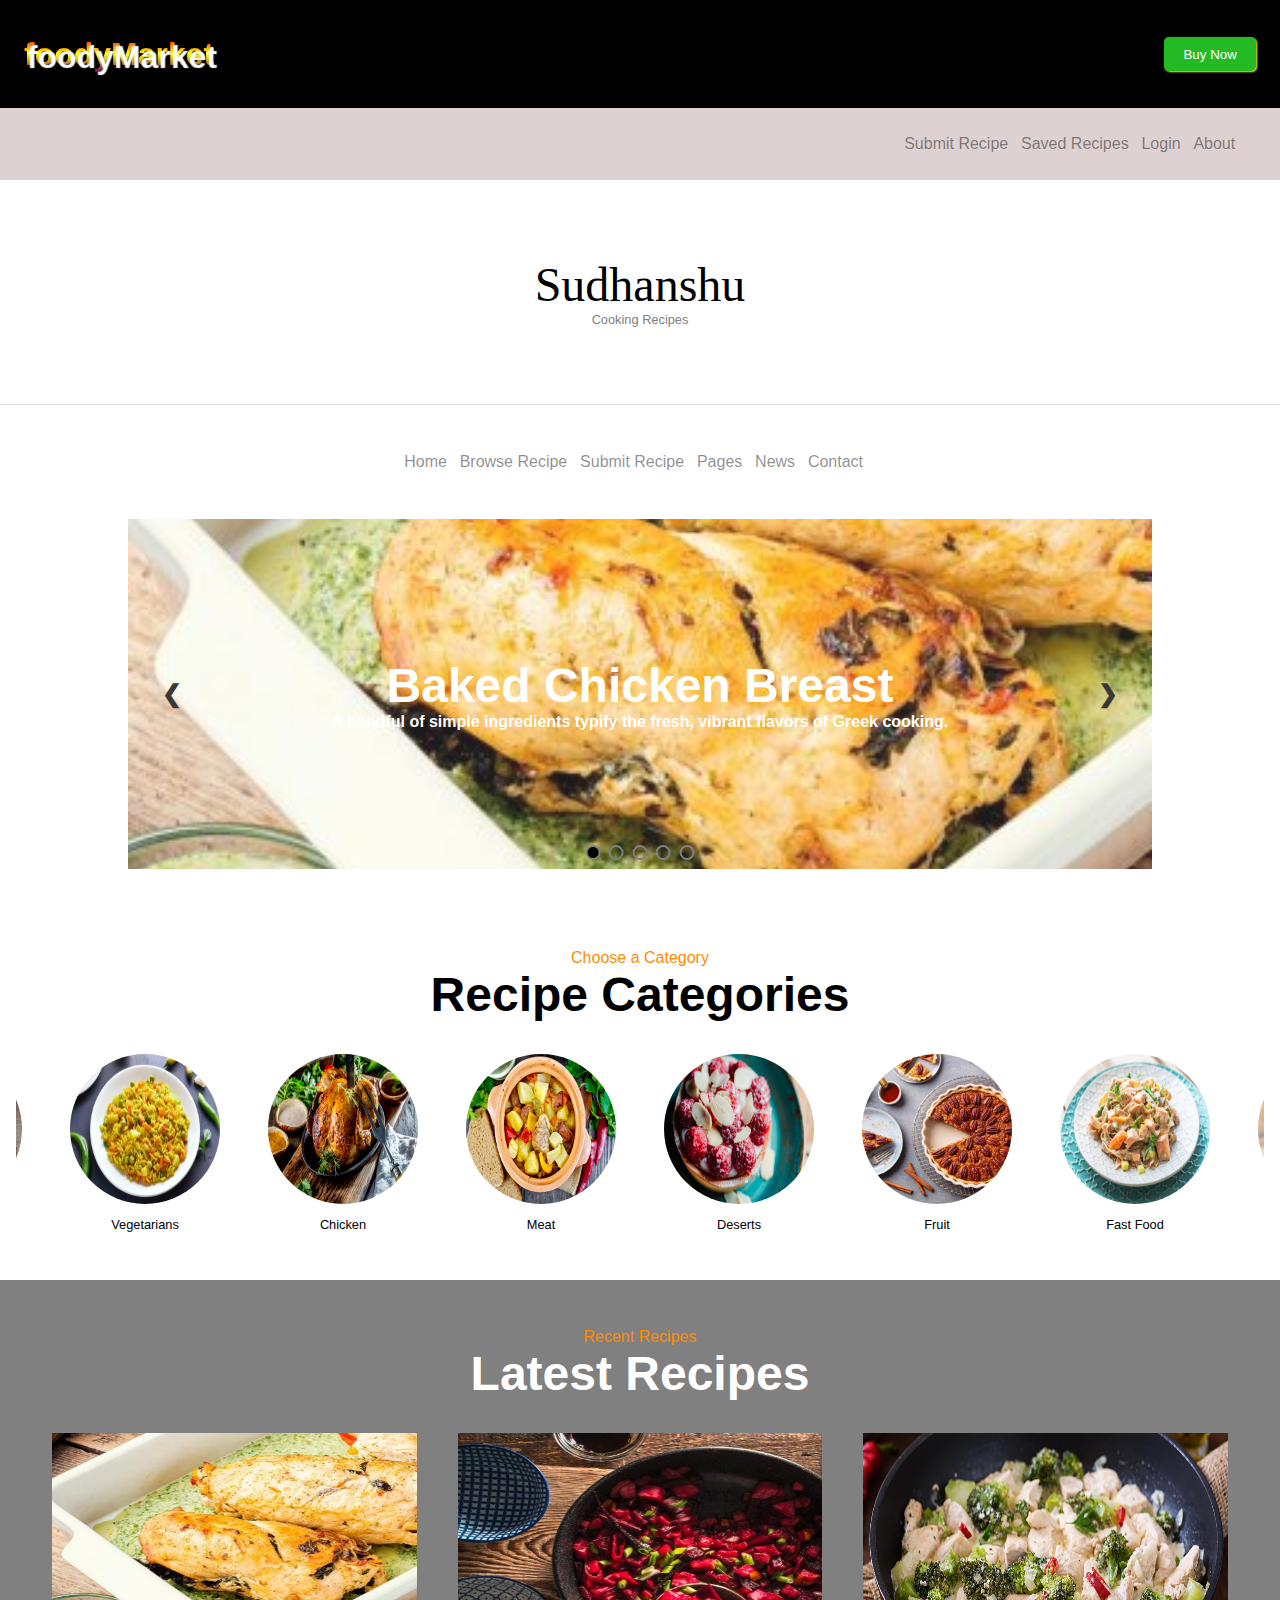
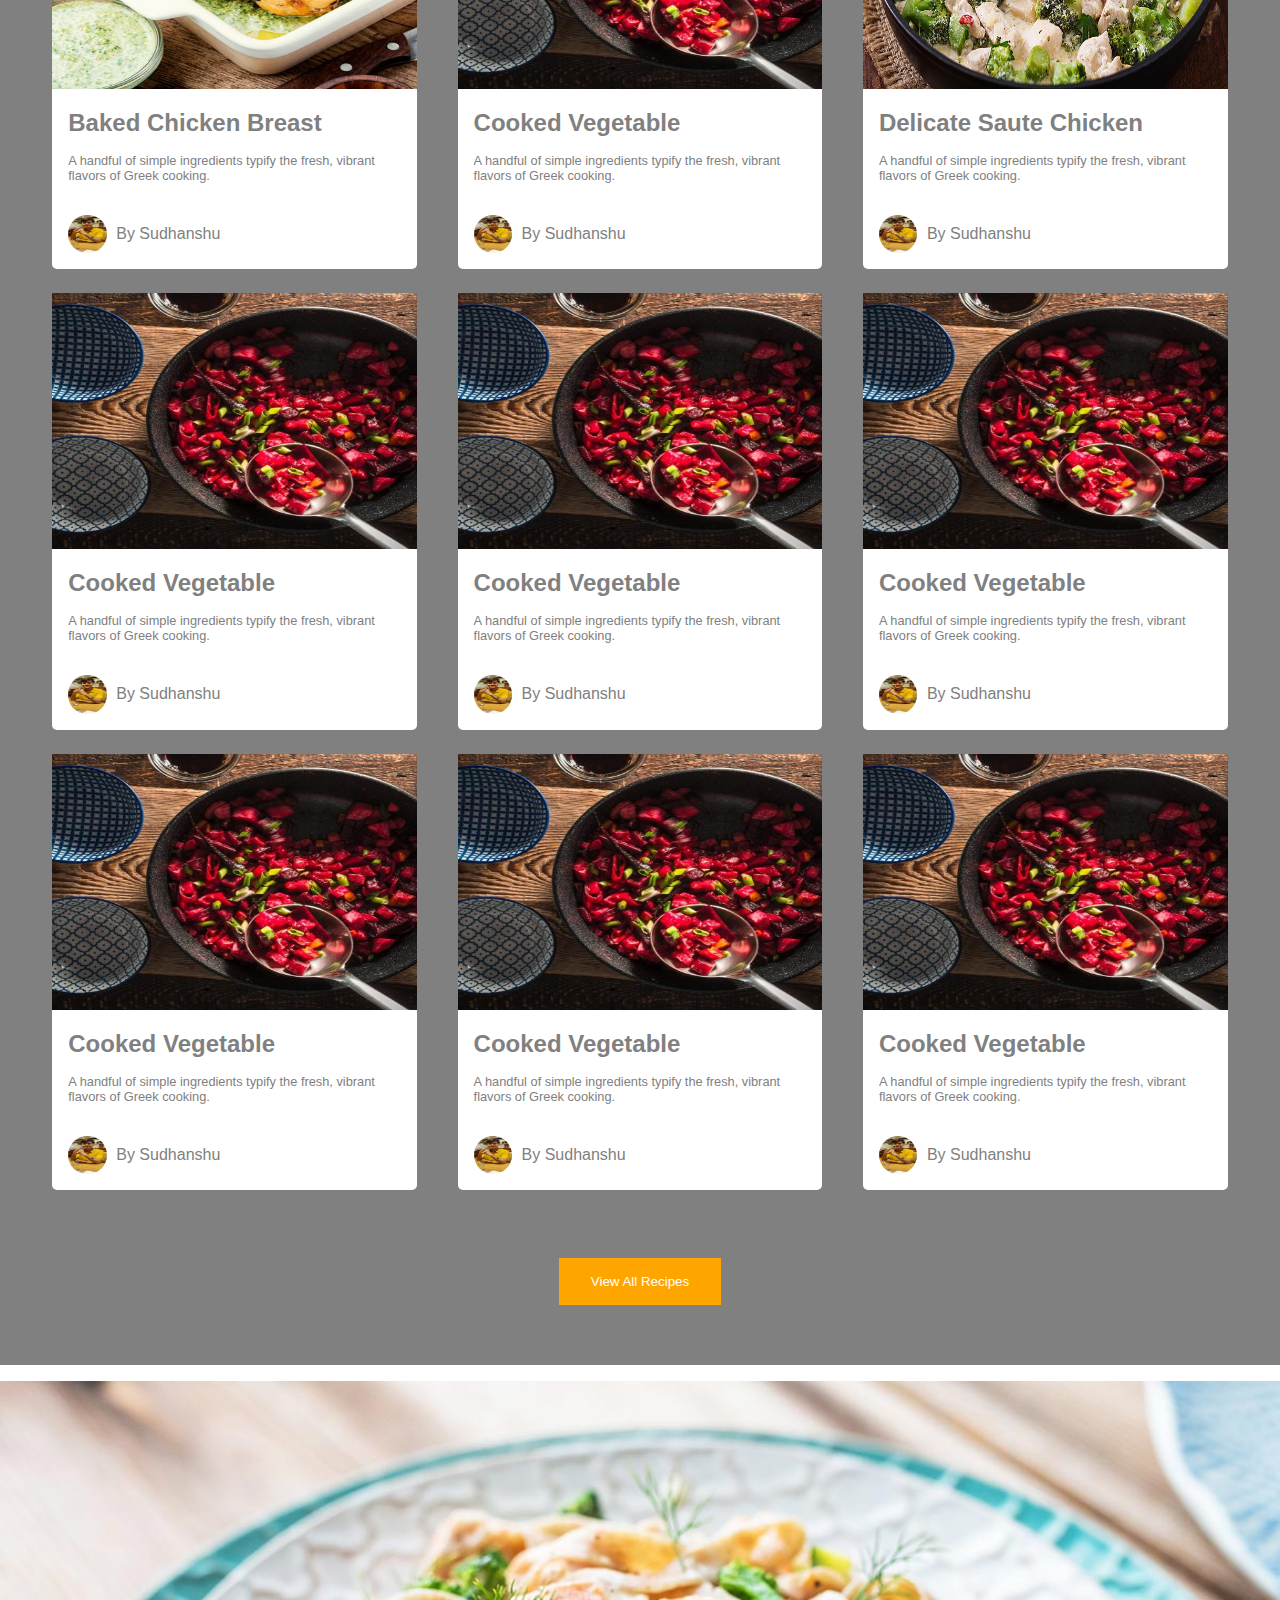
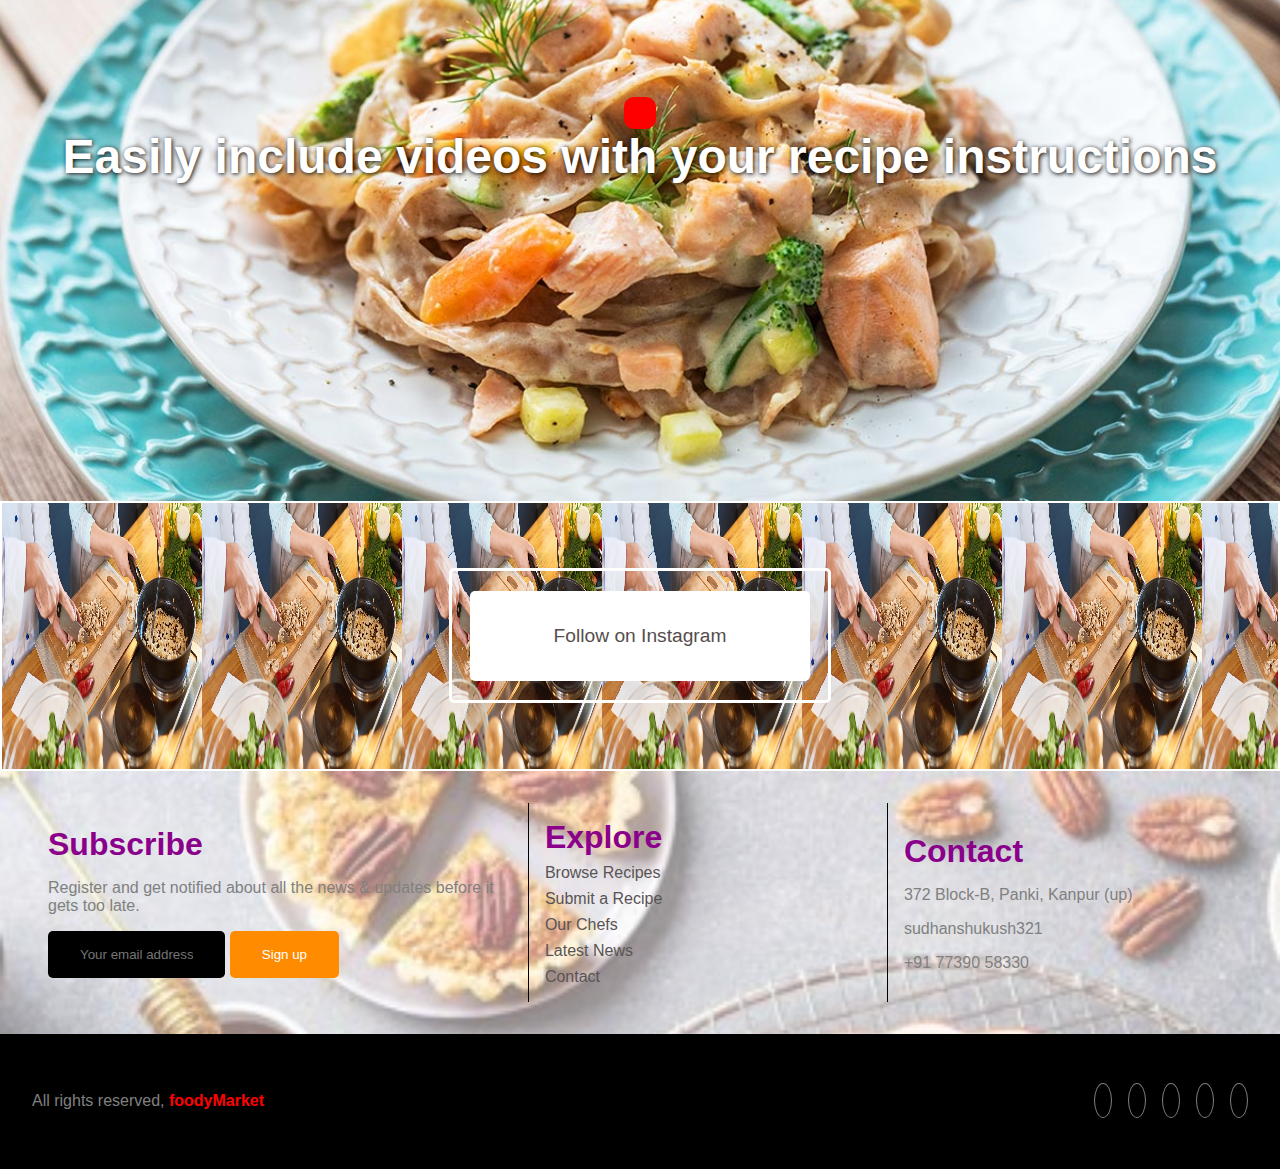
<file: food recipe/index.html>
<!DOCTYPE html>
<html lang="en">
  <head>
    <meta charset="UTF-8" />
    <meta name="viewport" content="width=device-width, initial-scale=1.0" />
    <link rel="stylesheet" href="style.css" />
    <link
      rel="stylesheet"
      href="https://cdnjs.cloudflare.com/ajax/libs/font-awesome/6.4.2/css/all.min.css"
      integrity="sha512-z3gLpd7yknf1YoNbCzqRKc4qyor8gaKU1qmn+CShxbuBusANI9QpRohGBreCFkKxLhei6S9CQXFEbbKuqLg0DA=="
      crossorigin="anonymous"
      referrerpolicy="no-referrer"
    />
    <title>Food Recipe</title>
    <link rel="icon" href="image/skg1.png" type="image/x-icon">
  </head>
  <body>
    <!-- upper black div -->
    <div class="upperDiv">
      <a href="index.html"><span class="logoText">foodyMarket</span></a>
      <button class="buyButton">Buy Now</button>
    </div>

    <!-- 1st navbar -->
    <nav class="navbar1">
      <div class="icons">
        <span
          ><a
            href="https://instagram.com/sudhanshukush321?igshid=ZDc4ODBmNjlmNQ=="
            ><i class="fa-brands fa-instagram"></i></a
        ></span>
        <span
          ><a href="https://www.facebook.com/sudhanshukush321"
            ><i class="fa-brands fa-facebook"></i></a
        ></span>
        <span
          ><a href="https://github.com/Sudhanshukumar321"
            ><i class="fa-brands fa-github"></i></a
        ></span>
        <span
          ><a href="https://www.linkedin.com/in/sudhanshu-kumar-7a6102214"
            ><i class="fa-regular fa-envelope"></i></a
        ></span>
        <span
          ><a href="#"><i class="fa-brands fa-linkedin"></i></a
        ></span>
      </div>
      <ul class="links">
        <li><a href="#">Submit Recipe</a></li>
        <li><a href="#">Saved Recipes</a></li>
        <li><a href="#">Login</a></li>
        <li><a href="#">About</a></li>
      </ul>
    </nav>

    <!-- BIg name text -->
    <section>
      <div
        style="
          height: 25vh;
          width: 100%;
          display: flex;
          justify-content: center;
          align-items: center;
          border-bottom: 1px solid rgb(227, 219, 219);
        "
      >
        <div style="text-align: center">
          <a href="index.html"><span style="font-family: fantasy; font-size: 3rem; font-weight: 500;color: black;"
            >Sudhanshu</span
          ></a>
          <p style="color: gray; font-size: 0.8rem">Cooking Recipes</p>
        </div>
      </div>
    </section>

    <!-- 2nd navbar -->
    <section>
      <nav class="navbar2">
        <ul>
          <li>
            <a href="#"
              >Home<span><i class="fa-solid fa-angle-down"></i></span
            ></a>
          </li>
          <li>
            <a href="#"
              >Browse Recipe<span><i class="fa-solid fa-angle-down"></i></span
            ></a>
          </li>
          <li><a href="#">Submit Recipe</a></li>
          <li>
            <a href="#"
              >Pages<span><i class="fa-solid fa-angle-down"></i></span
            ></a>
          </li>
          <li><a href="#">News</a></li>
          <li><a href="#">Contact</a></li>
        </ul>
      </nav>
    </section>

    <!-- image slider -->
    <section class="sliderContainer">
      <div class="slider">
        <div class="slide">
          <img src="./image/baked-chicken.jpg" alt="image" class="active img" />
          <div style="font-weight: 800; color: white" class="sliderText active">
            <div style="color: darkorange; font-size: 2rem;">
              <i class="fa-solid fa-star"></i>
              <i class="fa-solid fa-star"></i>
              <i class="fa-solid fa-star"></i>
              <i class="fa-solid fa-star"></i>
              <i class="fa-solid fa-star"></i>
            </div>
            <h1 style="font-size: 3rem; font-weight: 900">
              Baked Chicken Breast
            </h1>
            <p>
              A handful of simple ingredients typify the fresh, vibrant flavors
              of Greek cooking.
            </p>
          </div>
        </div>
        <div class="slide">
          <img
            src="./image/raspberry-tartlet-dessert.jpg"
            alt="image"
            class="img"
          />
          <div style="font-weight: 800; color: white" class="sliderText">
            <div style="color: darkorange; font-size: 2rem;">
              <i class="fa-solid fa-star"></i>
              <i class="fa-solid fa-star"></i>
              <i class="fa-solid fa-star"></i>
              <i class="fa-solid fa-star"></i>
              <i class="fa-solid fa-star"></i>
            </div>
            <h1 style="font-size: 3rem; font-weight: 900">Raspberry Tartlet</h1>
            <p>
              A handful of simple ingredients typify the fresh, vibrant flavors
              of Greek cooking.
            </p>
          </div>
        </div>
        <div class="slide">
          <img src="./image/meat-burger.jpg" alt="image" class="img" />
          <div style="font-weight: 800; color: white" class="sliderText">
            <div style="color: darkorange; font-size: 2rem;">
              <i class="fa-solid fa-star"></i>
              <i class="fa-solid fa-star"></i>
              <i class="fa-solid fa-star"></i>
              <i class="fa-solid fa-star"></i>
              <i class="fa-solid fa-star"></i>
            </div>
            <h1 style="font-size: 3rem; font-weight: 900">
              Ultimate Cheese Burger
            </h1>
            <p>
              A handful of simple ingredients typify the fresh, vibrant flavors
              of Greek cooking.
            </p>
          </div>
        </div>

        <div class="slide">
          <img
            src="./image/homemade-chicken-tikka-masala.jpg"
            alt="image"
            class="img"
          />
          <div style="font-weight: 800; color: white" class="sliderText">
            <div style="color: darkorange; font-size: 2rem;">
              <i class="fa-solid fa-star"></i>
              <i class="fa-solid fa-star"></i>
              <i class="fa-solid fa-star"></i>
              <i class="fa-solid fa-star"></i>
              <i class="fa-solid fa-star"></i>
            </div>
            <h1 style="font-size: 3rem; font-weight: 900">
              Chicken Tikka Masala
            </h1>
            <p>
              A handful of simple ingredients typify the fresh, vibrant flavors
              of Greek cooking.
            </p>
          </div>
        </div>
        <div class="slide">
          <img
            src="./image/homemade-chicken-tikka-masala.jpg"
            alt="image"
            class="img"
          />
          <div style="font-weight: 800; color: white" class="sliderText">
            <div style="color: darkorange; font-size: 2rem;">
              <i class="fa-solid fa-star"></i>
              <i class="fa-solid fa-star"></i>
              <i class="fa-solid fa-star"></i>
              <i class="fa-solid fa-star"></i>
              <i class="fa-solid fa-star"></i>
            </div>
            <h1 style="font-size: 3rem; font-weight: 900">
              Chicken Tikka Masala
            </h1>
            <p>
              A handful of simple ingredients typify the fresh, vibrant flavors
              of Greek cooking.
            </p>
          </div>
        </div>
        <div class="btn">
          <button class="right">&#10095;</button>
          <button class="left">&#10094;</button>
        </div>
        <div class="dots">
          <span
            class="dot active"
            num="0"
            onclick="handleCircleClick(this)"
          ></span>
          <span class="dot" num="1" onclick="handleCircleClick(this)"></span>
          <span class="dot" num="2" onclick="handleCircleClick(this)"></span>
          <span class="dot" num="3" onclick="handleCircleClick(this)"></span>
          <span class="dot" num="4" onclick="handleCircleClick(this)"></span>
        </div>
      </div>
    </section>

    <!-- small image slider -->
    <section class="smallImageSliderContainer">
      <div class="heading">
        <p>Choose a Category</p>
        <h1>Recipe Categories</h1>
      </div>
      <div class="smallSlider">
        <div
          style="
            display: flex;
            justify-content: center;
            align-items: center;
            flex-direction: column;
            width: 100%;
            font-size: 0.8rem;
            gap: 0.8rem;
          "
        >
          <img src="./image/baked-chicken.jpg" alt="" />
          <p>Chicken</p>
        </div>
        <div
          style="
            display: flex;
            justify-content: center;
            align-items: center;
            flex-direction: column;
            width: 100%;
            font-size: 0.8rem;
            gap: 0.8rem;
          "
        >
          <img src="./image/creamy-baked-apples.jpg" alt="" />
          <p>Appetizers</p>
        </div>
        <div
          style="
            display: flex;
            justify-content: center;
            align-items: center;
            flex-direction: column;
            width: 100%;
            font-size: 0.8rem;
            gap: 0.8rem;
          "
        >
          <img src="./image/vegetarian-pilaf.jpg" alt="" />
          <p>Vegetarians</p>
        </div>
        <div
          style="
            display: flex;
            justify-content: center;
            align-items: center;
            flex-direction: column;
            width: 100%;
            font-size: 0.8rem;
            gap: 0.8rem;
          "
        >
          <img src="./image/roasted-chicken.jpg" alt="" />
          <p>Chicken</p>
        </div>
        <div
          style="
            display: flex;
            justify-content: center;
            align-items: center;
            flex-direction: column;
            width: 100%;
            font-size: 0.8rem;
            gap: 0.8rem;
          "
        >
          <img src="./image/roast-meat.jpg" alt="" />
          <p>Meat</p>
        </div>
        <div
          style="
            display: flex;
            justify-content: center;
            align-items: center;
            flex-direction: column;
            width: 100%;
            font-size: 0.8rem;
            gap: 0.8rem;
          "
        >
          <img src="./image/raspberry-tartlet-dessert.jpg" alt="" />
          <p>Deserts</p>
        </div>
        <div
          style="
            display: flex;
            justify-content: center;
            align-items: center;
            flex-direction: column;
            width: 100%;
            font-size: 0.8rem;
            gap: 0.8rem;
          "
        >
          <img src="./image/pecan-pie.jpg" alt="" />
          <p>Fruit</p>
        </div>
        <div
          style="
            display: flex;
            justify-content: center;
            align-items: center;
            flex-direction: column;
            width: 100%;
            font-size: 0.8rem;
            gap: 0.8rem;
          "
        >
          <img src="./image/pasta.jpg" alt="" />
          <p>Fast Food</p>
        </div>
        <div
          style="
            display: flex;
            justify-content: center;
            align-items: center;
            flex-direction: column;
            width: 100%;
            font-size: 0.8rem;
            gap: 0.8rem;
          "
        >
          <img src="./image/meat-burger.jpg" alt="" />
          <p>Burger</p>
        </div>
        <div
          style="
            display: flex;
            justify-content: center;
            align-items: center;
            flex-direction: column;
            width: 100%;
            font-size: 0.8rem;
            gap: 0.8rem;
          "
        >
          <img src="./image/homemade-chicken-tikka-masala.jpg" alt="" />
          <p>Chicken</p>
        </div>
      </div>
    </section>

    <!-- Latest Recipies  -->
    <section class="latestContainer">
      <div class="heading">
        <p>Recent Recipes</p>
        <h1>Latest Recipes</h1>
      </div>
      <div class="cardContainer">
        <div class="card">
          <div class="cardImage" onclick="window.location.href='recipeDescriptions/backed-chicken.html'">
            <img src="./image/baked-chicken.jpg" alt="" />
          </div>
          <div class="cardText">
            <h2>Baked Chicken Breast</h2>
            <div class="star">
              <i class="fa-solid fa-star"></i>
              <i class="fa-solid fa-star"></i>
              <i class="fa-solid fa-star"></i>
              <i class="fa-solid fa-star"></i>
              <i class="fa-solid fa-star"></i>
            </div>
            <p>
              A handful of simple ingredients typify the fresh, vibrant flavors
              of Greek cooking.
            </p>
          </div>
          <div>
            <div class="profile">
              <img src="./image/2.jpg" alt="" />
              <div class="smallReviewImage"></div>
              <p>By Sudhanshu</p>
            </div>
          </div>
        </div>
        <div class="card">
          <div class="cardImage" onclick="window.location.href='recipeDescriptions/cooked-vegetables.html'">
            <img src="image/cooked-vegetables.jpg" alt="" />
          </div>
          <div class="cardText">
            <h2>Cooked Vegetable</h2>
            <div class="star">
              <i class="fa-solid fa-star"></i>
              <i class="fa-solid fa-star"></i>
              <i class="fa-solid fa-star"></i>
              <i class="fa-solid fa-star"></i>
              <i class="fa-solid fa-star"></i>
            </div>
            <p>
              A handful of simple ingredients typify the fresh, vibrant flavors
              of Greek cooking.
            </p>
          </div>
          <div>
            <div class="profile">
              <img src="./image/2.jpg" alt="" />
              <div class="smallReviewImage"></div>
              <p>By Sudhanshu</p>
            </div>
          </div>
        </div>
        <div class="card">
          <div class="cardImage" onclick="window.location.href='recipeDescriptions/delicate-saute-chicken.html'">
            <img src="./image/delicate-saute-chicken.jpg" alt="" />
          </div>
          <div class="cardText">
            <h2>Delicate Saute Chicken</h2>
            <div class="star">
              <i class="fa-solid fa-star"></i>
              <i class="fa-solid fa-star"></i>
              <i class="fa-solid fa-star"></i>
              <i class="fa-solid fa-star"></i>
              <i class="fa-solid fa-star"></i>
            </div>
            <p>
              A handful of simple ingredients typify the fresh, vibrant flavors
              of Greek cooking.
            </p>
          </div>
          <div>
            <div class="profile">
              <img src="./image/2.jpg" alt="" />
              <div class="smallReviewImage"></div>
              <p>By Sudhanshu</p>
            </div>
          </div>
        </div>
        <div class="card">
          <div class="cardImage">
            <img src="./image/cooked-vegetables.jpg" alt="" />
          </div>
          <div class="cardText">
            <h2>Cooked Vegetable</h2>
            <div class="star">
              <i class="fa-solid fa-star"></i>
              <i class="fa-solid fa-star"></i>
              <i class="fa-solid fa-star"></i>
              <i class="fa-solid fa-star"></i>
              <i class="fa-solid fa-star"></i>
            </div>
            <p>
              A handful of simple ingredients typify the fresh, vibrant flavors
              of Greek cooking.
            </p>
          </div>
          <div>
            <div class="profile">
              <img src="./image/2.jpg" alt="" />
              <div class="smallReviewImage"></div>
              <p>By Sudhanshu</p>
            </div>
          </div>
        </div>
        <div class="card">
          <div class="cardImage">
            <img src="./image/cooked-vegetables.jpg" alt="" />
          </div>
          <div class="cardText">
            <h2>Cooked Vegetable</h2>
            <div class="star">
              <i class="fa-solid fa-star"></i>
              <i class="fa-solid fa-star"></i>
              <i class="fa-solid fa-star"></i>
              <i class="fa-solid fa-star"></i>
              <i class="fa-solid fa-star"></i>
            </div>
            <p>
              A handful of simple ingredients typify the fresh, vibrant flavors
              of Greek cooking.
            </p>
          </div>
          <div>
            <div class="profile">
              <img src="./image/2.jpg" alt="" />
              <div class="smallReviewImage"></div>
              <p>By Sudhanshu</p>
            </div>
          </div>
        </div>
        <div class="card">
          <div class="cardImage">
            <img src="./image/cooked-vegetables.jpg" alt="" />
          </div>
          <div class="cardText">
            <h2>Cooked Vegetable</h2>
            <div class="star">
              <i class="fa-solid fa-star"></i>
              <i class="fa-solid fa-star"></i>
              <i class="fa-solid fa-star"></i>
              <i class="fa-solid fa-star"></i>
              <i class="fa-solid fa-star"></i>
            </div>
            <p>
              A handful of simple ingredients typify the fresh, vibrant flavors
              of Greek cooking.
            </p>
          </div>
          <div>
            <div class="profile">
              <img src="./image/2.jpg" alt="" />
              <div class="smallReviewImage"></div>
              <p>By Sudhanshu</p>
            </div>
          </div>
        </div>
        <div class="card">
          <div class="cardImage">
            <img src="./image/cooked-vegetables.jpg" alt="" />
          </div>
          <div class="cardText">
            <h2>Cooked Vegetable</h2>
            <div class="star">
              <i class="fa-solid fa-star"></i>
              <i class="fa-solid fa-star"></i>
              <i class="fa-solid fa-star"></i>
              <i class="fa-solid fa-star"></i>
              <i class="fa-solid fa-star"></i>
            </div>
            <p>
              A handful of simple ingredients typify the fresh, vibrant flavors
              of Greek cooking.
            </p>
          </div>
          <div>
            <div class="profile">
              <img src="./image/2.jpg" alt="" />
              <div class="smallReviewImage"></div>
              <p>By Sudhanshu</p>
            </div>
          </div>
        </div>
        <div class="card">
          <div class="cardImage">
            <img src="./image/cooked-vegetables.jpg" alt="" />
          </div>
          <div class="cardText">
            <h2>Cooked Vegetable</h2>
            <div class="star">
              <i class="fa-solid fa-star"></i>
              <i class="fa-solid fa-star"></i>
              <i class="fa-solid fa-star"></i>
              <i class="fa-solid fa-star"></i>
              <i class="fa-solid fa-star"></i>
            </div>
            <p>
              A handful of simple ingredients typify the fresh, vibrant flavors
              of Greek cooking.
            </p>
          </div>
          <div>
            <div class="profile">
              <img src="./image/2.jpg" alt="" />
              <div class="smallReviewImage"></div>
              <p>By Sudhanshu</p>
            </div>
          </div>
        </div>
        <div class="card">
          <div class="cardImage">
            <img src="./image/cooked-vegetables.jpg" alt="" />
          </div>
          <div class="cardText">
            <h2>Cooked Vegetable</h2>
            <div class="star">
              <i class="fa-solid fa-star"></i>
              <i class="fa-solid fa-star"></i>
              <i class="fa-solid fa-star"></i>
              <i class="fa-solid fa-star"></i>
              <i class="fa-solid fa-star"></i>
            </div>
            <p>
              A handful of simple ingredients typify the fresh, vibrant flavors
              of Greek cooking.
            </p>
          </div>

          <div>
            <div class="profile">
              <img src="./image/2.jpg" alt="" />
              <div class="smallReviewImage"></div>
              <p>By Sudhanshu</p>
            </div>
          </div>
        </div>
      </div>
      <div class="more" style="display: flex; justify-content: center; align-items: center; width: 100%; height: 15vh;">
        <button style="padding: 1rem 2rem; background-color: orange; outline: none; border: none; color: white; cursor: pointer;">View All Recipes</button>
      </div>
    </section>

    <!-- video section -->
    <section>
      <div class="videoContainer">
        <a href="#"
          ><div
            style="
              font-size: 5rem;
              background-color: red;
              border-radius: 10px;
              padding: 1rem;
              color: white;
            "
          >
            <i class="fa-brands fa-youtube"></i></div
        ></a>
        <p
          style="
            font-size: 3rem;
            font-weight: 800;
            text-shadow: 1px 1px 5px black;
          "
        >
          Easily include videos with your recipe instructions
        </p>
      </div>
    </section>

    <!-- follow on insta -->
    <section
      class="follow"
      style="
        border: 2px solid white;
        background: url('./image/cooking-mushrooms.jpg'),
          url('./image/pasta.jpg');
        background-size: 200px 100%;
        overflow: hidden;
        display: flex;
        justify-content: center;
        align-items: center;
        width: 100%;
        height: 30vh;
      "
    >
      <div
        style="
          display: flex;
          justify-content: center;
          align-items: center;
          border: 3px solid white;
          border-radius: 5px;
          width: 30%;
          height: 15vh;
        "
      >
        <div
          style="
            width: 90%;
            height: 10vh;
            background-color: white;
            color: rgb(86, 77, 77);
            border-radius: 5px;
            font-size: 1.2rem;
          "
        >
          <p
            style="
              width: 100%;
              height: 100%;
              display: flex;
              align-items: center;
              justify-content: center;
            "
            class="followInsta"
          >
            <a
              style="color: rgb(86, 77, 77)"
              href="https://instagram.com/sudhanshukush321?igshid=ZDc4ODBmNjlmNQ=="
              ><i class="fa-brands fa-instagram"></i> Follow on Instagram</a
            >
          </p>
        </div>
      </div>
    </section>

    <!-- footer -->
    <footer class="footer">
      <div class="left">
        <h1 style="color: darkmagenta">Subscribe</h1>
        <p>
          Register and get notified about all the news & updates before it gets
          too late.
        </p>
        <div>
          <form action="#">
            <input
              type="text"
              placeholder="Your email address"
              style="
                width: 50%;
                color: white;
                background-color: black;
                border: none;
                padding: 1rem 2rem;
                border-radius: 5px;
              "
            />
            <button
              style="
                background-color: darkorange;
                color: white;
                padding: 1rem 2rem;
                outline: none;
                border-radius: 5px;
                border: none;
                cursor: pointer;
              "
            >
              Sign up
            </button>
          </form>
        </div>
      </div>
      <div class="middle">
        <h1 style="color: darkmagenta">Explore</h1>
        <p><a href="#">Browse Recipes</a></p>
        <p><a href="#">Submit a Recipe</a></p>
        <p><a href="#">Our Chefs</a></p>
        <p><a href="#">Latest News</a></p>
        <p><a href="#">Contact</a></p>
      </div>
      <div class="right">
        <h1 style="color: darkmagenta">Contact</h1>
        <p>
          <span style="color: red"
            ><i class="fa-solid fa-location-dot"></i
          ></span>
          372 Block-B, Panki, Kanpur (up)
        </p>
        <p>
          <span style="color: red"
            ><i class="fa-sharp fa-solid fa-envelope"></i
          ></span>
          sudhanshukush321
        </p>
        <p>
          <span style="color: red"><i class="fa-solid fa-phone"></i></span> +91
          77390 58330
        </p>
      </div>
    </footer>

    <!-- copyright -->
    <section
      class="copyright"
      style="
        background-color: black;
        color: gray;
        width: 100%;
        height: 15vh;
        padding: 0 2rem;
      "
    >
      <div
        style="
          width: 100%;
          height: 100%;
          display: flex;
          justify-content: space-between;
          align-items: center;
        "
      >
        <p>
          All rights reserved,
          <a href="index.html"><span style="color: red; font-weight: 900">foodyMarket</span></a>
        </p>
        <div style="margin-left: 1rem">
          <span
            ><a
              style="
                color: gray;
                margin-left: 1rem;
                border: 1px solid gray;
                border-radius: 50%;
                padding: 0.5rem;
              "
              href="https://instagram.com/sudhanshukush321?igshid=ZDc4ODBmNjlmNQ=="
              ><i class="fa-brands fa-instagram"></i></a
          ></span>
          <span
            ><a
              style="
                color: gray;
                margin-left: 1rem;
                border: 1px solid gray;
                border-radius: 50%;
                padding: 0.5rem;
              "
              href="https://www.facebook.com/sudhanshukush321"
              ><i class="fa-brands fa-facebook"></i></a
          ></span>
          <span
            ><a
              style="
                color: gray;
                margin-left: 1rem;
                border: 1px solid gray;
                border-radius: 50%;
                padding: 0.5rem;
              "
              href="https://github.com/Sudhanshukumar321"
              ><i class="fa-brands fa-github"></i></a
          ></span>
          <span
            ><a
              style="
                color: gray;
                margin-left: 1rem;
                border: 1px solid gray;
                border-radius: 50%;
                padding: 0.5rem;
              "
              href="https://www.linkedin.com/in/sudhanshu-kumar-7a6102214"
              ><i class="fa-regular fa-envelope"></i></a
          ></span>
          <span
            ><a
              style="
                color: gray;
                margin-left: 1rem;
                border: 1px solid gray;
                border-radius: 50%;
                padding: 0.5rem;
              "
              href="#"
              ><i class="fa-brands fa-linkedin"></i></a
          ></span>
        </div>
      </div>
    </section>
    <!-- javascript linking -->
    <script src="script.js"></script>
  </body>
</html>
</file>
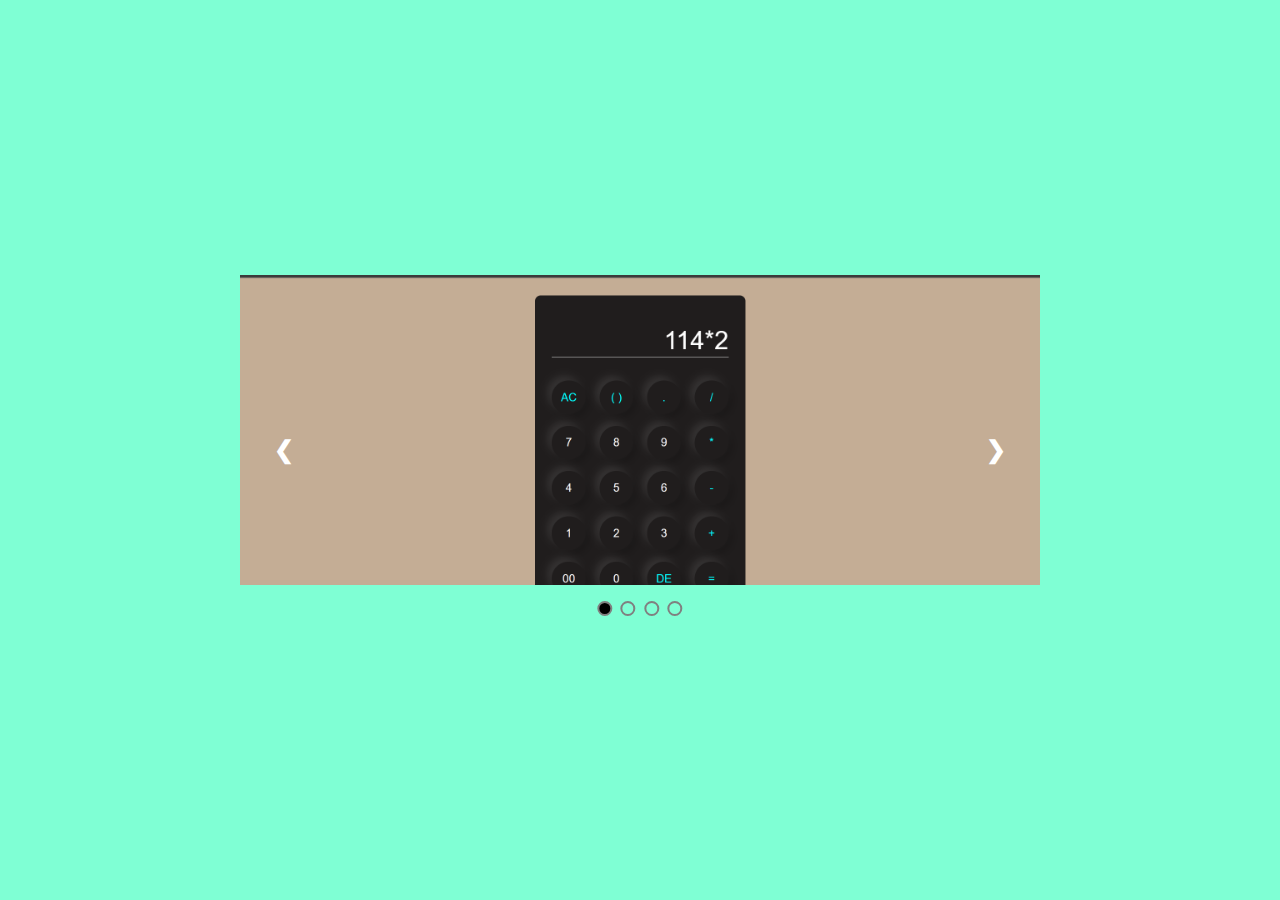
<file: slider/index.html>
<!DOCTYPE html>
<html lang="en">
  <head>
    <meta charset="UTF-8" />
    <meta name="viewport" content="width=device-width, initial-scale=1.0" />
    <link rel="stylesheet" href="style.css" />
    <title>slider</title>
  </head>
  <body>
    <div class="container">
      <div class="imageContainer">
        <img src="./image/3.png" alt="image" class="active" />
        <img src="./image/game.png" alt="image" />
        <img src="./image/ecommerce.png" alt="image" />
        <img src="./image/ticTacToe.png" alt="image" />
      </div>
      <div class="btn">
        <button class="right">&#10095;</button>
        <button class="left">&#10094;</button>
      </div>
      <div class="dots">
        <span class="dot active" num="0" onclick="handleCircleClick(this)"></span>
        <span class="dot" num="1" onclick="handleCircleClick(this)"></span>
        <span class="dot" num="2" onclick="handleCircleClick(this)"></span>
        <span class="dot" num="3" onclick="handleCircleClick(this)"></span>
      </div>
    </div>
    <script src="index.js"></script>
  </body>
</html>
</file>
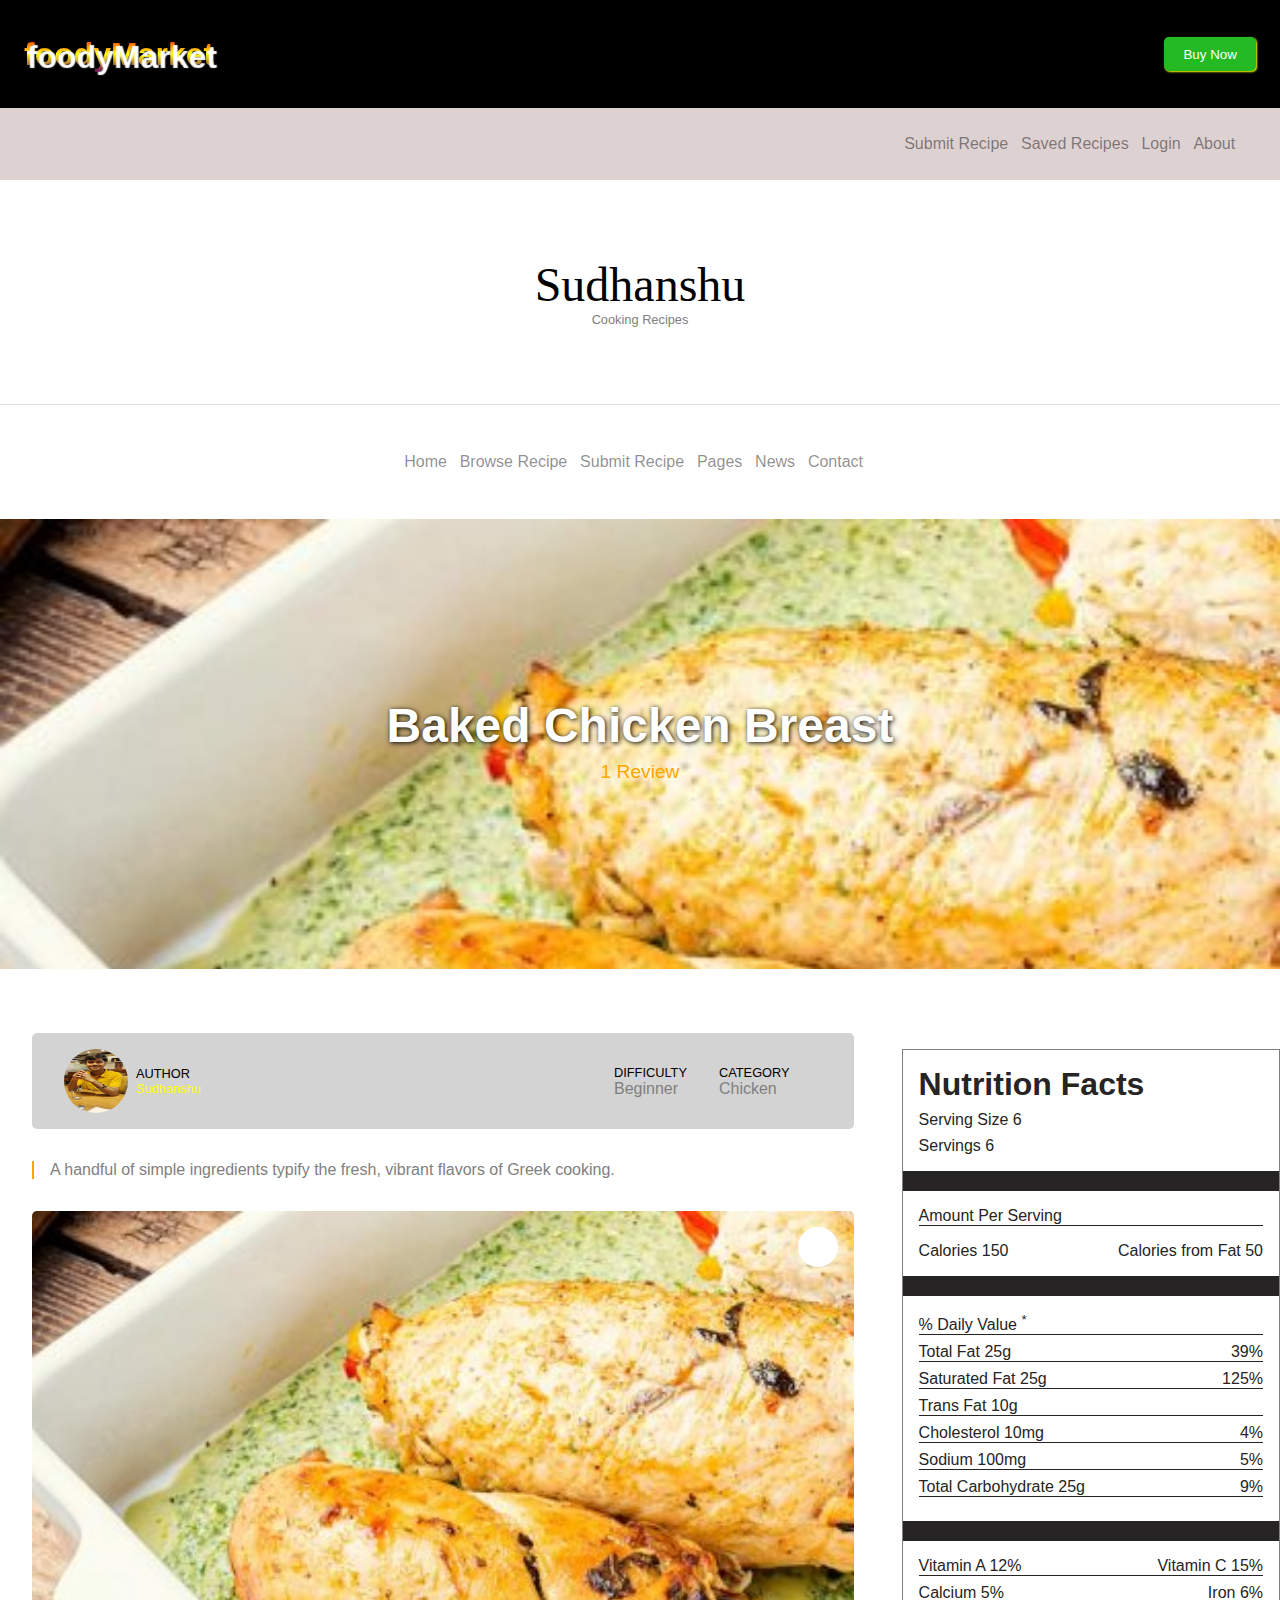
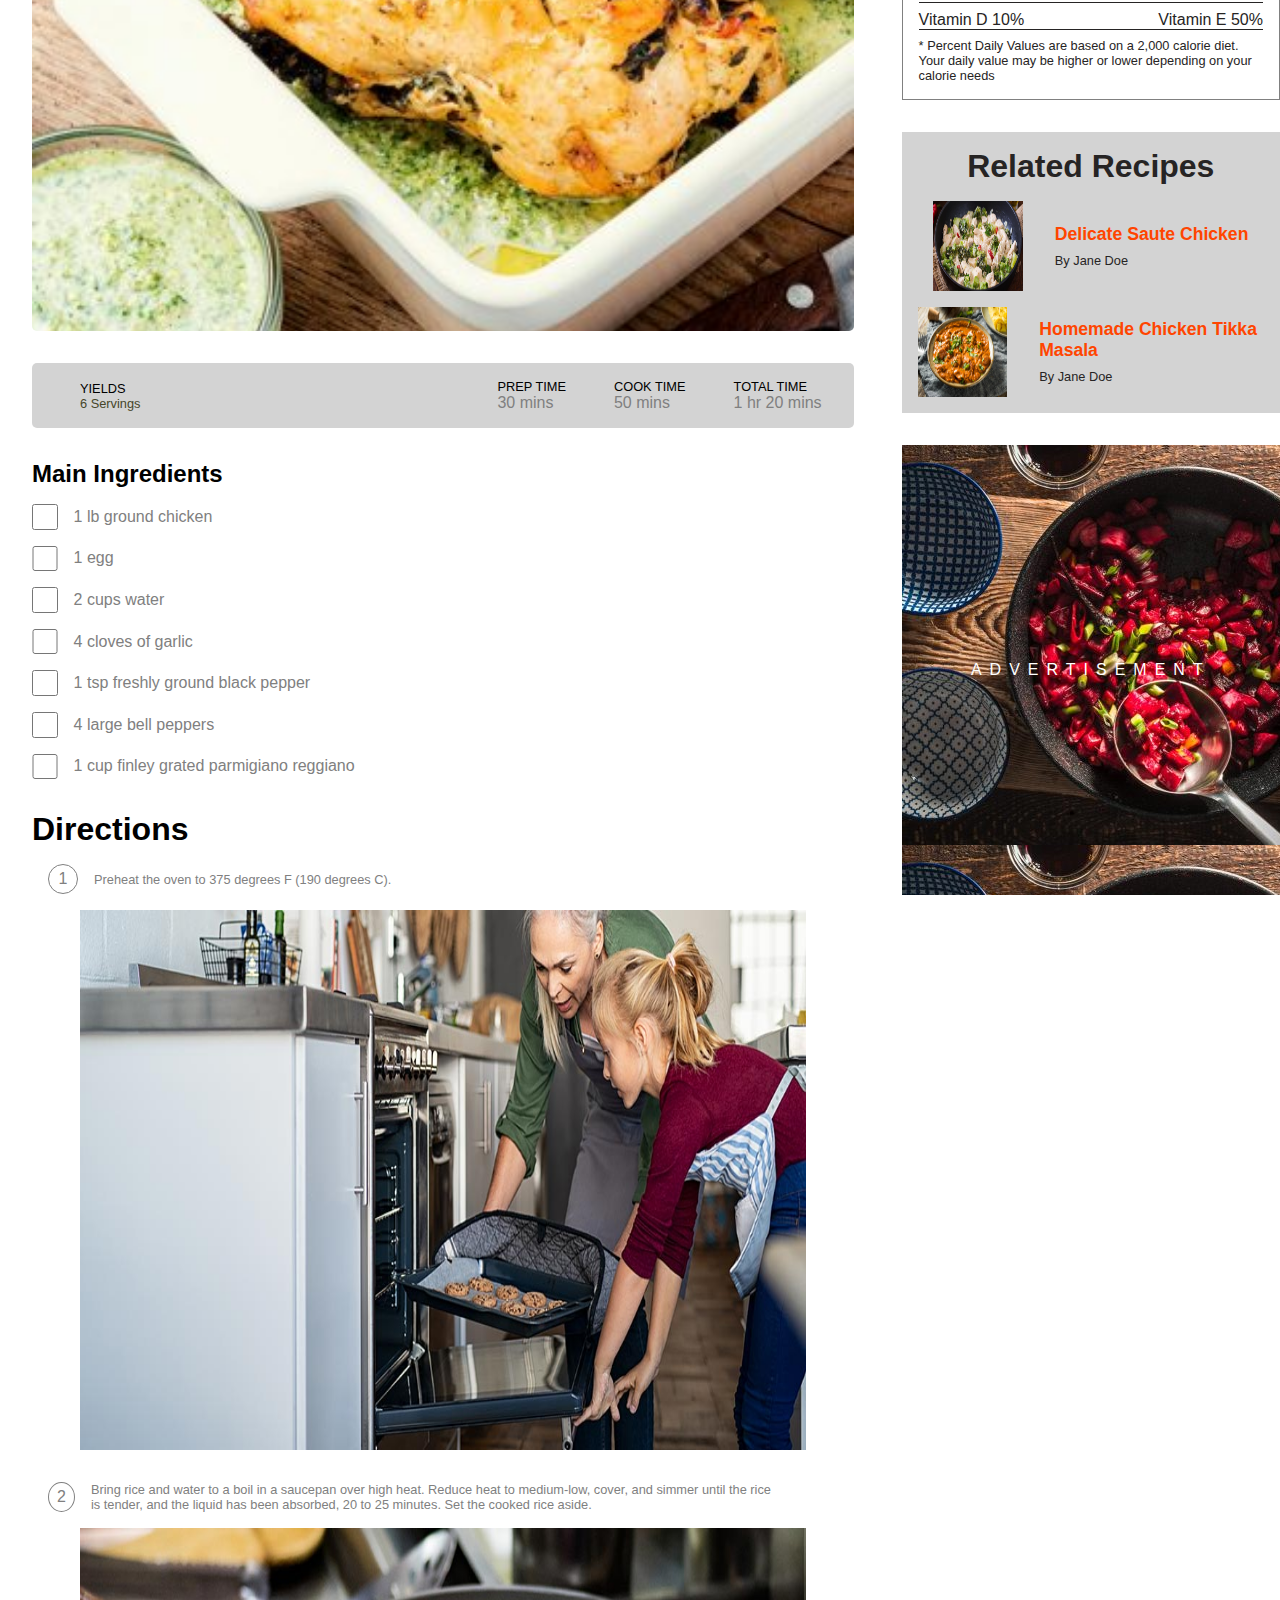
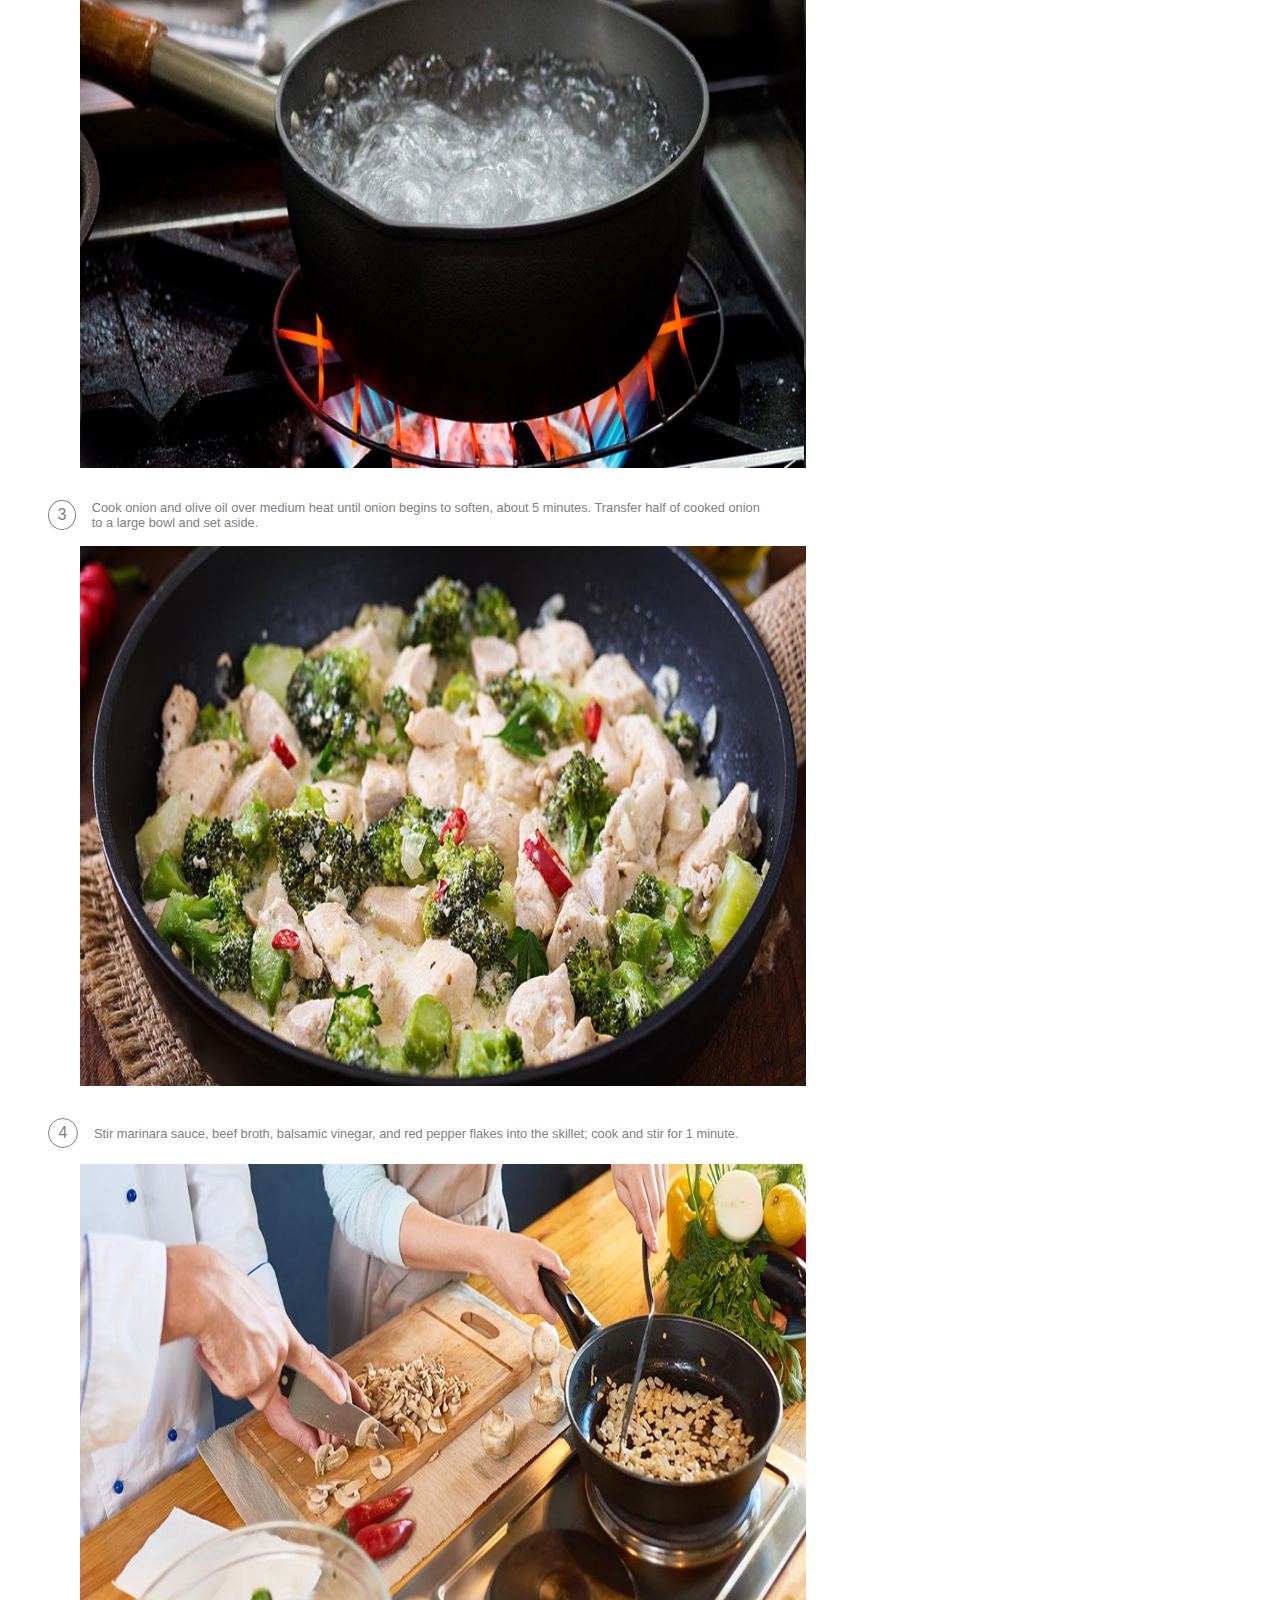
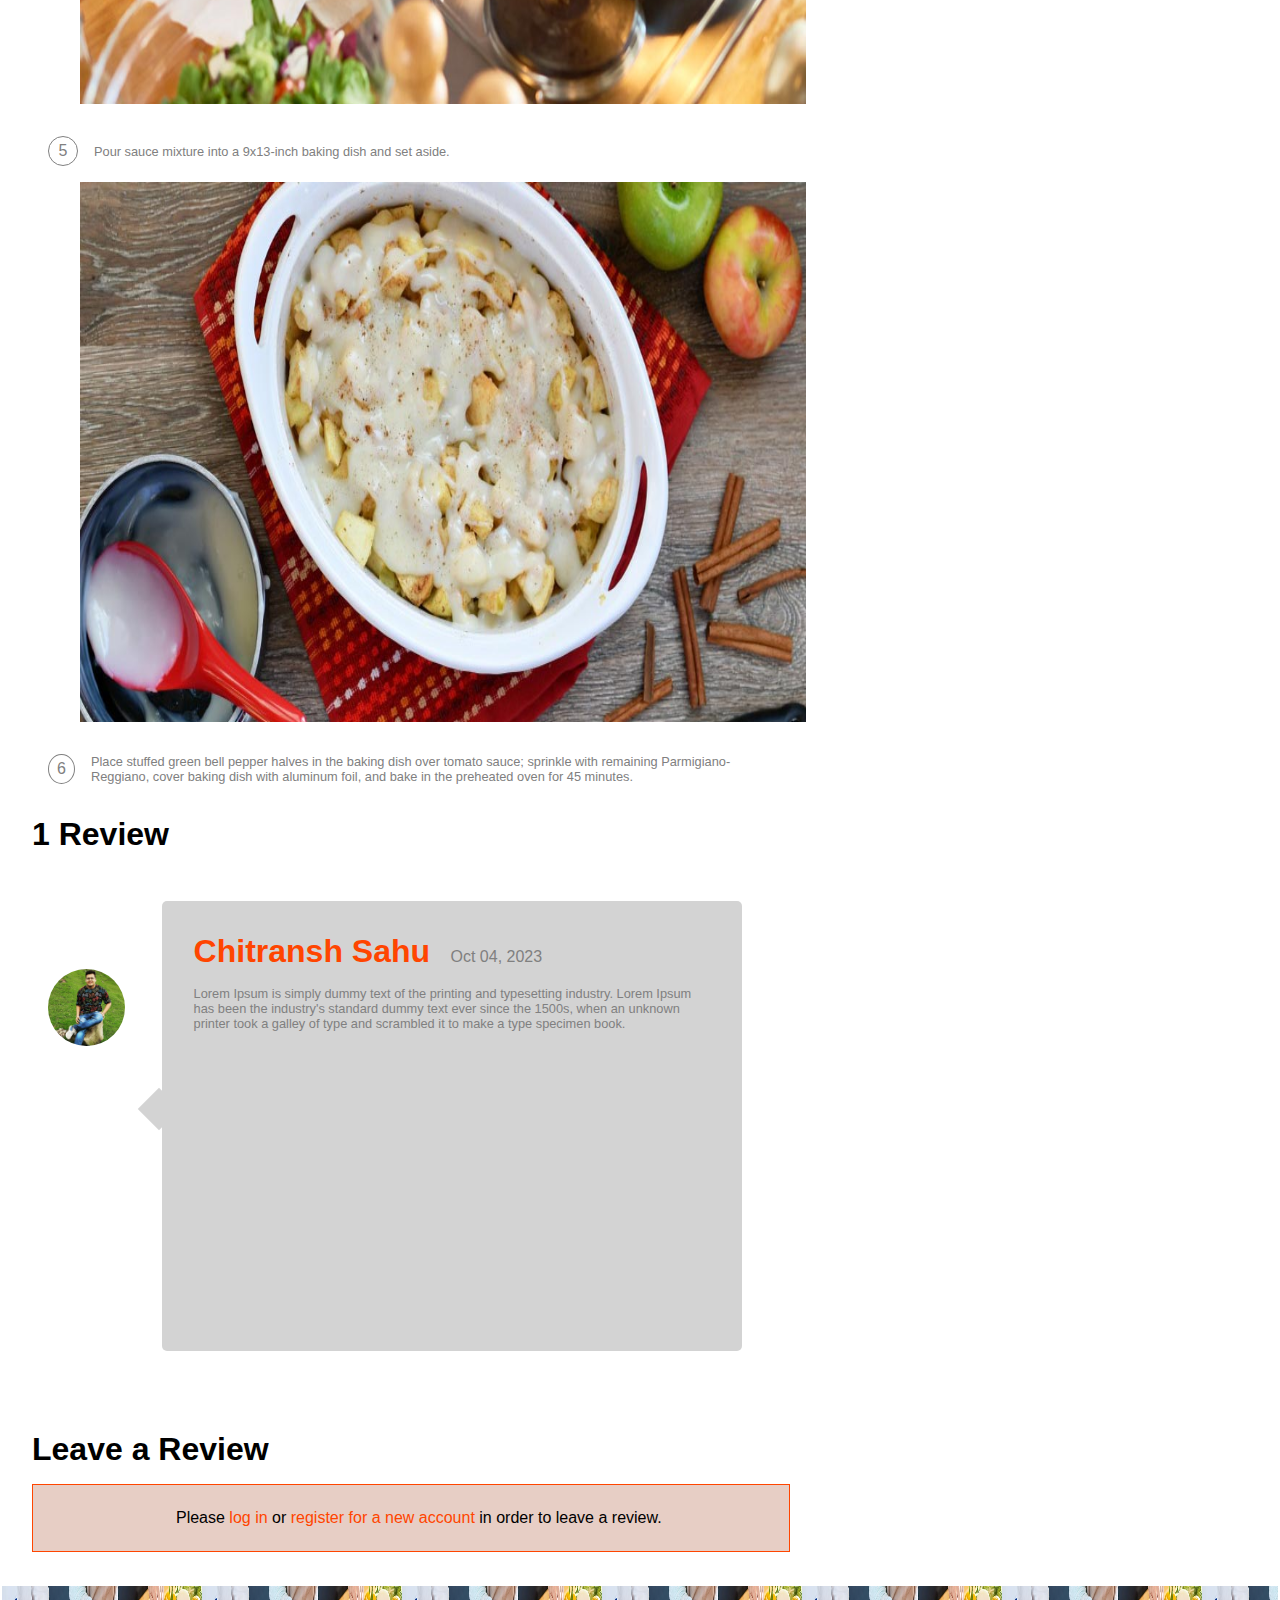
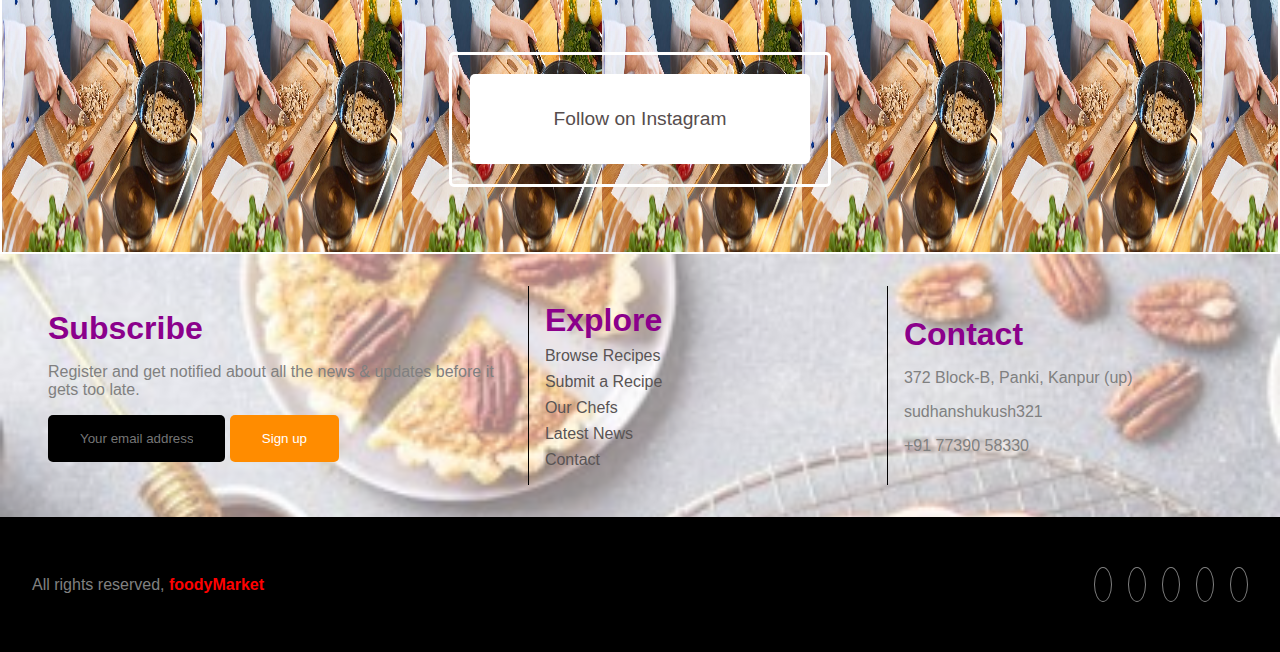
<file: food recipe/recipeDescriptions/backed-chicken.html>
<!DOCTYPE html>
<html lang="en">
  <head>
    <meta charset="UTF-8" />
    <meta name="viewport" content="width=device-width, initial-scale=1.0" />
    <link rel="stylesheet" href="backed-chicken.css" />
    <link
      rel="stylesheet"
      href="https://cdnjs.cloudflare.com/ajax/libs/font-awesome/6.4.2/css/all.min.css"
      integrity="sha512-z3gLpd7yknf1YoNbCzqRKc4qyor8gaKU1qmn+CShxbuBusANI9QpRohGBreCFkKxLhei6S9CQXFEbbKuqLg0DA=="
      crossorigin="anonymous"
      referrerpolicy="no-referrer"
    />
    <title>Backed Chicken Recipe</title>
    <link rel="icon" href="../image/skg1.png" type="image/x-icon">
  </head>
  <body>
    <!-- upper black div -->
    <div class="upperDiv">
      <a href="../index.html"><span class="logoText">foodyMarket</span></a>
      <button class="buyButton">Buy Now</button>
    </div>

    <!-- 1st navbar -->
    <nav class="navbar1">
      <div class="icons">
        <span
          ><a
            href="https://instagram.com/sudhanshukush321?igshid=ZDc4ODBmNjlmNQ=="
            ><i class="fa-brands fa-instagram"></i></a
        ></span>
        <span
          ><a href="https://www.facebook.com/sudhanshukush321"
            ><i class="fa-brands fa-facebook"></i></a
        ></span>
        <span
          ><a href="https://github.com/Sudhanshukumar321"
            ><i class="fa-brands fa-github"></i></a
        ></span>
        <span
          ><a href="https://www.linkedin.com/in/sudhanshu-kumar-7a6102214"
            ><i class="fa-regular fa-envelope"></i></a
        ></span>
        <span
          ><a href="#"><i class="fa-brands fa-linkedin"></i></a
        ></span>
      </div>
      <ul class="links">
        <li><a href="#">Submit Recipe</a></li>
        <li><a href="#">Saved Recipes</a></li>
        <li><a href="#">Login</a></li>
        <li><a href="#">About</a></li>
      </ul>
    </nav>

    <!-- BIg name text -->
    <section>
      <div
        style="
          height: 25vh;
          width: 100%;
          display: flex;
          justify-content: center;
          align-items: center;
          border-bottom: 1px solid rgb(227, 219, 219);
        "
      >
        <div style="text-align: center">
          <a href="../index.html"><span style="font-family: fantasy; font-size: 3rem; font-weight: 500;color: black;"
            >Sudhanshu</span></a>
          <p style="color: gray; font-size: 0.8rem">Cooking Recipes</p>
        </div>
      </div>
    </section>

    <!-- 2nd navbar -->
    <section>
      <nav class="navbar2">
        <ul>
          <li>
            <a href="#"
              >Home<span><i class="fa-solid fa-angle-down"></i></span
            ></a>
          </li>
          <li>
            <a href="#"
              >Browse Recipe<span><i class="fa-solid fa-angle-down"></i></span
            ></a>
          </li>
          <li><a href="#">Submit Recipe</a></li>
          <li>
            <a href="#"
              >Pages<span><i class="fa-solid fa-angle-down"></i></span
            ></a>
          </li>
          <li><a href="#">News</a></li>
          <li><a href="#">Contact</a></li>
        </ul>
      </nav>
    </section>

    <!-- food background -->
    <section>
      <div class="backgroundImage">
        <p
          style="
            font-size: 3rem;
            font-weight: 800;
            text-shadow: 1px 1px 5px black;
          "
        >
          Baked Chicken Breast
        </p>
        <div class="star">
          <i class="fa-solid fa-star"></i>
          <i class="fa-solid fa-star"></i>
          <i class="fa-solid fa-star"></i>
          <i class="fa-solid fa-star"></i>
          <i class="fa-solid fa-star"></i>
          <span>1 Review</span>
        </div>
      </div>
    </section>

    <!-- details -->
    <section class="details">
      <div style="display: flex; justify-content: space-between; width: 100%; gap: 1rem;">
        <div style="width: 65%">
          <div
            style="
              display: flex;
              justify-content: space-between;
              align-items: center;
              width: 100%;
              background-color: lightgray;
              padding: 1rem 2rem;
              margin: 2rem;
              border-radius: 5px;
            "
          >
            <div
              style="
                display: flex;
                justify-content: center;
                align-items: center;
                gap: 0.5rem;
              "
            >
              <img
                src="../image/2.jpg"
                alt=""
                style="width: 5vw; height: 5vw; border-radius: 50%"
              />
              <div style="font-size: 0.8rem">
                <p>AUTHOR</p>
                <p style="color: yellow">Sudhanshu</p>
              </div>
            </div>
            <div
              style="
                display: flex;
                justify-content: center;
                align-items: center;
                gap: 2rem;
              "
            >
              <div>
                <p style="font-size: 0.8rem">DIFFICULTY</p>
                <p><a href="#" style="color: gray">Beginner</a></p>
              </div>
              <div>
                <p style="font-size: 0.8rem">CATEGORY</p>
                <p><a href="#" style="color: gray">Chicken</a></p>
              </div>
              <a href="#" style="color: gray"
                ><i class="fa-solid fa-print"></i
              ></a>
            </div>
          </div>
          <div
            style="
              display: flex;
              justify-content: start;
              align-items: center;
              width: 100%;
              margin: 2rem;
              border-left: 2px solid orange;
              padding-left: 1rem;
              color: gray;
            "
          >
            <p>
              A handful of simple ingredients typify the fresh, vibrant flavors
              of Greek cooking.
            </p>
          </div>
          <div
            style="
              background-image: url('../image/baked-chicken.jpg');
              width: 100%;
              height: 80vh;
              background-repeat: no-repeat;
              background-size: cover;
              margin: 2rem;
              border-radius: 5px;
            "
          >
            <div
              style="
                margin: 1rem;
                font-size: 1rem;
                color: black;
                float: right;
                display: flex;
                justify-content: center;
                align-items: center;
                height: 40px;
                width: 40px;
                border-radius: 50%;
                background-color: white;
              "
            >
              <i class="fa-regular fa-heart"></i>
            </div>
          </div>
          <div
            style="
              display: flex;
              justify-content: space-between;
              align-items: center;
              width: 100%;
              background-color: lightgray;
              padding: 1rem 2rem;
              margin: 2rem;
              border-radius: 5px;
            "
          >
            <div
              style="
                display: flex;
                justify-content: center;
                align-items: center;
                gap: 1rem;
              "
            >
              <span style="font-size: 3rem; color: gray"
                ><i class="fa-solid fa-utensils"></i
              ></span>
              <div style="font-size: 0.8rem">
                <p>YIELDS</p>
                <p style="color: rgb(70, 70, 42)">6 Servings</p>
              </div>
            </div>
            <div
              style="
                display: flex;
                justify-content: center;
                align-items: center;
                gap: 2rem;
              "
            >
              <div
                style="
                  display: flex;
                  justify-content: center;
                  align-items: center;
                  gap: 1rem;
                "
              >
                <span style="font-size: 2.5rem; color: gray"
                  ><i class="fa-regular fa-clock"></i
                ></span>
                <div>
                  <p style="font-size: 0.8rem">PREP TIME</p>
                  <p style="color: gray">30 mins</p>
                </div>
              </div>
              <div
                style="
                  display: flex;
                  justify-content: center;
                  align-items: center;
                  gap: 1rem;
                "
              >
                <span style="font-size: 2.5rem; color: gray"
                  ><i class="fa-regular fa-clock"></i
                ></span>
                <div>
                  <p style="font-size: 0.8rem">COOK TIME</p>
                  <p style="color: gray">50 mins</p>
                </div>
              </div>
              <div
                style="
                  display: flex;
                  justify-content: center;
                  align-items: center;
                  gap: 1rem;
                "
              >
                <span style="font-size: 2.5rem; color: gray"
                  ><i class="fa-regular fa-clock"></i
                ></span>
                <div>
                  <p style="font-size: 0.8rem">TOTAL TIME</p>
                  <p style="color: gray">1 hr 20 mins</p>
                </div>
              </div>
            </div>
          </div>
          <div style="margin: 2rem">
            <h1
              style="font-size: 1.5rem; font-weight: 800; margin-bottom: 1rem"
            >
              Main Ingredients
            </h1>
            <div class="gradients">
              <div class="checkbox">
                <input type="checkbox" id="1" />
                <label for="1">1 lb ground chicken</label>
              </div>
              <div class="checkbox">
                <input type="checkbox" id="2" />
                <label for="2">1 egg</label>
              </div>
              <div class="checkbox">
                <input type="checkbox" id="3" />
                <label for="3">2 cups water</label>
              </div>
              <div class="checkbox">
                <input type="checkbox" id="4" />
                <label for="4">4 cloves of garlic</label>
              </div>
              <div class="checkbox">
                <input type="checkbox" id="5" />
                <label for="5">1 tsp freshly ground black pepper</label>
              </div>
              <div class="checkbox">
                <input type="checkbox" id="6" />
                <label for="6">4 large bell peppers</label>
              </div>
              <div class="checkbox">
                <input type="checkbox" id="7" />
                <label for="7">1 cup finley grated parmigiano reggiano</label>
              </div>
            </div>
          </div>
          <div style="margin: 2rem">
            <h1 style="font-size: 2rem; font-weight: 700">Directions</h1>
            <div class="directions">
              <div class="direction-slide">
                <div class="text">
                  <div class="number"><span>1</span></div>
                  <p>Preheat the oven to 375 degrees F (190 degrees C).</p>
                </div>
                <img src="../image/cooking-cookies.jpg" alt="" />
              </div>
              <div class="direction-slide">
                <div class="text">
                  <div class="number"><span>2</span></div>
                  <p>
                    Bring rice and water to a boil in a saucepan over high heat.
                    Reduce heat to medium-low, cover, and simmer until the rice
                    is tender, and the liquid has been absorbed, 20 to 25
                    minutes. Set the cooked rice aside.
                  </p>
                </div>
                <img src="../image/chef-cooking-food.jpg" alt="" />
              </div>
              <div class="direction-slide">
                <div class="text">
                  <div class="number"><span>3</span></div>
                  <p>
                    Cook onion and olive oil over medium heat until onion begins
                    to soften, about 5 minutes. Transfer half of cooked onion to
                    a large bowl and set aside.
                  </p>
                </div>
                <img src="../image/delicate-saute-chicken.jpg" alt="" />
              </div>
              <div class="direction-slide">
                <div class="text">
                  <div class="number"><span>4</span></div>
                  <p>
                    Stir marinara sauce, beef broth, balsamic vinegar, and red
                    pepper flakes into the skillet; cook and stir for 1 minute.
                  </p>
                </div>
                <img src="../image/cooking-mushrooms.jpg" alt="" />
              </div>
              <div class="direction-slide">
                <div class="text">
                  <div class="number"><span>5</span></div>
                  <p>
                    Pour sauce mixture into a 9x13-inch baking dish and set
                    aside.
                  </p>
                </div>
                <img src="../image/creamy-baked-apples.jpg" alt="" />
              </div>
              <div class="direction-slide">
                <div class="text">
                  <div class="number"><span>6</span></div>
                  <p>
                    Place stuffed green bell pepper halves in the baking dish
                    over tomato sauce; sprinkle with remaining
                    Parmigiano-Reggiano, cover baking dish with aluminum foil,
                    and bake in the preheated oven for 45 minutes.
                  </p>
                </div>
              </div>
            </div>
          </div>
          <div style="margin: 2rem" class="review">
            <h1>1 Review</h1>
            <div class="profile">
              <img src="../image/chitu.png" alt="" />
              <div class="text">
                <div>
                  <h1>Chitransh Sahu</h1>
                  <span>Oct 04, 2023</span>
                  <div class="star">
                    <i class="fa-solid fa-star"></i>
                    <i class="fa-solid fa-star"></i>
                    <i class="fa-solid fa-star"></i>
                    <i class="fa-solid fa-star"></i>
                    <i class="fa-solid fa-star"></i>
                  </div>
                  <p>
                    Lorem Ipsum is simply dummy text of the printing and
                    typesetting industry. Lorem Ipsum has been the industry's
                    standard dummy text ever since the 1500s, when an unknown
                    printer took a galley of type and scrambled it to make a
                    type specimen book.
                  </p>
                </div>
                <div class="rotate"></div>
              </div>
            </div>
          </div>
          <div style="margin: 2rem">
            <h1 style="font-family: 600; font-size: 2rem; margin-bottom: 1rem">
              Leave a Review
            </h1>
            <div
              style="
                display: flex;
                justify-content: center;
                align-items: center;
                gap: 1rem;
                margin-bottom: 2rem;
                background-color: rgb(231, 206, 197);
                border: 1px solid orangered;
                padding: 1.5rem 2rem;
              "
            >
              <span><i class="fa-solid fa-lock"></i></span>
              <p>
                Please <a href="#" style="color: orangered">log in</a> or
                <a href="#" style="color: orangered"
                  >register for a new account</a
                >
                in order to leave a review.
              </p>
            </div>
          </div>
        </div>
        <div style="width:35%; height: 100%; color: rgb(38, 36, 36);">
          <div style="width: 100%; padding: 1rem 2rem; margin: 2rem;">
            <div style="border: 1px solid gray; margin-bottom: 2rem;">
                <div style="padding: 1rem; display: flex; justify-content: center; flex-direction: column; gap: 0.5rem; border-bottom: 20px solid rgb(38, 36, 36);">
                    <h1 style=" font-weight: 800; font-size: 2rem;">Nutrition Facts</h1>
                    <p>Serving Size 6</p>
                    <p>Servings 6</p>
                </div>
                <div style="padding: 1rem; border-bottom: 20px solid rgb(38, 36, 36); ">
                    <p style=" border-bottom: 1px solid rgb(38, 36, 36);">Amount Per Serving</p>
                    <div style="display: flex; justify-content: space-between; margin-top: 1rem;">
                        <p>Calories 150</p>
                        <p>Calories from Fat 50</p>
                    </div>
                </div>
                <div style="padding: 1rem; border-bottom: 20px solid rgb(38, 36, 36);" class="percentageAmount">
                    <div class="amount">
                        <p>% Daily Value <sup>*</sup></p>
                    </div>
                    <div class="amount">
                        <p>Total Fat 25g</p>
                        <p>39%</p>
                    </div>
                    <div class="amount">
                        <p>Saturated Fat 25g</p>
                        <p>125%</p>
                    </div>
                    <div class="amount">
                        <p>Trans Fat 10g</p>
                        <p></p>
                    </div>
                    <div class="amount">
                        <p>Cholesterol 10mg</p>
                        <p>4%</p>
                    </div>
                    <div class="amount">
                        <p>Sodium 100mg</p>
                        <p>5%</p>
                    </div>
                    <div class="amount">
                        <p>Total Carbohydrate 25g</p>
                        <p>9%</p>
                    </div>
                </div>
                <div style="padding: 1rem;" class="percentageAmount">
                    <div class="amount">
                        <p>Vitamin A 12%</p>
                        <p>Vitamin C 15%</p>
                    </div>
                    <div class="amount">
                        <p>Calcium 5%</p>
                        <p>Iron 6%</p>
                    </div>
                    <div class="amount">
                        <p>Vitamin D 10%</p>
                        <p>Vitamin E 50%</p>
                    </div>
                    <div style="font-size: 0.8rem; font-weight: 100;">
                        * Percent Daily Values are based on a 2,000 calorie diet. Your daily value may be higher or lower depending on your calorie needs</p>
                    </div>
                </div>
            </div>
            <div style="margin-bottom: 2rem; background-color: lightgray;width: 100%; padding: 1rem; display: flex; justify-content: center; align-items: center; gap: 1rem; flex-direction: column;">
                <h1>Related Recipes</h1>
                <div style="display: flex; justify-content: space-between; align-items: center; gap: 2rem;">
                    <img src="../image/delicate-saute-chicken.jpg" alt="" style="width: 7vw; height: 7vw">
                    <div>
                        <a href="#" style="color: orangered; font-size: 1.1rem; font-weight: 600;"><p>Delicate Saute Chicken</p></a>
                        <p style="font-size: 0.8rem; margin-top: 0.5rem;">By Jane Doe</p>
                    </div>
                </div>
                <div style="display: flex; justify-content: space-between; align-items: center; gap: 2rem;">
                    <img src="../image/homemade-chicken-tikka-masala.jpg" alt="" style="width: 7vw; height: 7vw">
                    <div>
                        <a href="#" style="color: orangered; font-size: 1.1rem; font-weight: 600;"><p>Homemade Chicken Tikka Masala</p></a>
                        <p style="font-size: 0.8rem; margin-top: 0.5rem;">By Jane Doe</p>
                    </div>
                </div>
            </div>
            <div style="background-image: url('../image//cooked-vegetables.jpg'); width: 100%; height: 50vh;">
                <a href="#">
                    <div style='height: 100%; display: flex; justify-content: center; align-items: center; color: white;'>
                        <p style="letter-spacing: 0.5rem;">ADVERTISEMENT</p>
                    </div>
                </a>
            </div>
          </div>
        </div>
      </div>
    </section>

    <!-- follow on insta -->
    <section
      class="follow"
      style="
        border: 2px solid white;
        background-image: url('../image/cooking-mushrooms.jpg');
        background-size: 200px 100%;
        overflow: hidden;
        display: flex;
        justify-content: center;
        align-items: center;
        width: 100%;
        height: 30vh;
      "
    >
      <div
        style="
          display: flex;
          justify-content: center;
          align-items: center;
          border: 3px solid white;
          border-radius: 5px;
          width: 30%;
          height: 15vh;
        "
      >
        <div
          style="
            width: 90%;
            height: 10vh;
            background-color: white;
            color: rgb(86, 77, 77);
            border-radius: 5px;
            font-size: 1.2rem;
          "
        >
          <p
            style="
              width: 100%;
              height: 100%;
              display: flex;
              align-items: center;
              justify-content: center;
            "
            class="followInsta"
          >
            <a
              style="color: rgb(86, 77, 77)"
              href="https://instagram.com/sudhanshukush321?igshid=ZDc4ODBmNjlmNQ=="
              ><i class="fa-brands fa-instagram"></i> Follow on Instagram</a
            >
          </p>
        </div>
      </div>
    </section>

    <!-- footer -->
    <footer class="footer">
      <div class="left">
        <h1 style="color: darkmagenta">Subscribe</h1>
        <p>
          Register and get notified about all the news & updates before it gets
          too late.
        </p>
        <div>
          <form action="#">
            <input
              type="text"
              placeholder="Your email address"
              style="
                width: 50%;
                color: white;
                background-color: black;
                border: none;
                padding: 1rem 2rem;
                border-radius: 5px;
              "
            />
            <button
              style="
                background-color: darkorange;
                color: white;
                padding: 1rem 2rem;
                outline: none;
                border-radius: 5px;
                border: none;
                cursor: pointer;
              "
            >
              Sign up
            </button>
          </form>
        </div>
      </div>
      <div class="middle">
        <h1 style="color: darkmagenta">Explore</h1>
        <p><a href="#">Browse Recipes</a></p>
        <p><a href="#">Submit a Recipe</a></p>
        <p><a href="#">Our Chefs</a></p>
        <p><a href="#">Latest News</a></p>
        <p><a href="#">Contact</a></p>
      </div>
      <div class="right">
        <h1 style="color: darkmagenta">Contact</h1>
        <p>
          <span style="color: red"
            ><i class="fa-solid fa-location-dot"></i
          ></span>
          372 Block-B, Panki, Kanpur (up)
        </p>
        <p>
          <span style="color: red"
            ><i class="fa-sharp fa-solid fa-envelope"></i
          ></span>
          sudhanshukush321
        </p>
        <p>
          <span style="color: red"><i class="fa-solid fa-phone"></i></span> +91
          77390 58330
        </p>
      </div>
    </footer>

    <!-- copyright -->
    <section
      class="copyright"
      style="
        background-color: black;
        color: gray;
        width: 100%;
        height: 15vh;
        padding: 0 2rem;
      "
    >
      <div
        style="
          width: 100%;
          height: 100%;
          display: flex;
          justify-content: space-between;
          align-items: center;
        "
      >
        <p>
          All rights reserved,
          <a href="../index.html"><span style="color: red; font-weight: 900">foodyMarket</span></a>
        </p>
        <div style="margin-left: 1rem">
          <span
            ><a
              style="
                color: gray;
                margin-left: 1rem;
                border: 1px solid gray;
                border-radius: 50%;
                padding: 0.5rem;
              "
              href="https://instagram.com/sudhanshukush321?igshid=ZDc4ODBmNjlmNQ=="
              ><i class="fa-brands fa-instagram"></i></a
          ></span>
          <span
            ><a
              style="
                color: gray;
                margin-left: 1rem;
                border: 1px solid gray;
                border-radius: 50%;
                padding: 0.5rem;
              "
              href="https://www.facebook.com/sudhanshukush321"
              ><i class="fa-brands fa-facebook"></i></a
          ></span>
          <span
            ><a
              style="
                color: gray;
                margin-left: 1rem;
                border: 1px solid gray;
                border-radius: 50%;
                padding: 0.5rem;
              "
              href="https://github.com/Sudhanshukumar321"
              ><i class="fa-brands fa-github"></i></a
          ></span>
          <span
            ><a
              style="
                color: gray;
                margin-left: 1rem;
                border: 1px solid gray;
                border-radius: 50%;
                padding: 0.5rem;
              "
              href="https://www.linkedin.com/in/sudhanshu-kumar-7a6102214"
              ><i class="fa-regular fa-envelope"></i></a
          ></span>
          <span
            ><a
              style="
                color: gray;
                margin-left: 1rem;
                border: 1px solid gray;
                border-radius: 50%;
                padding: 0.5rem;
              "
              href="#"
              ><i class="fa-brands fa-linkedin"></i></a
          ></span>
        </div>
      </div>
    </section>
  </body>
</html>
</file>
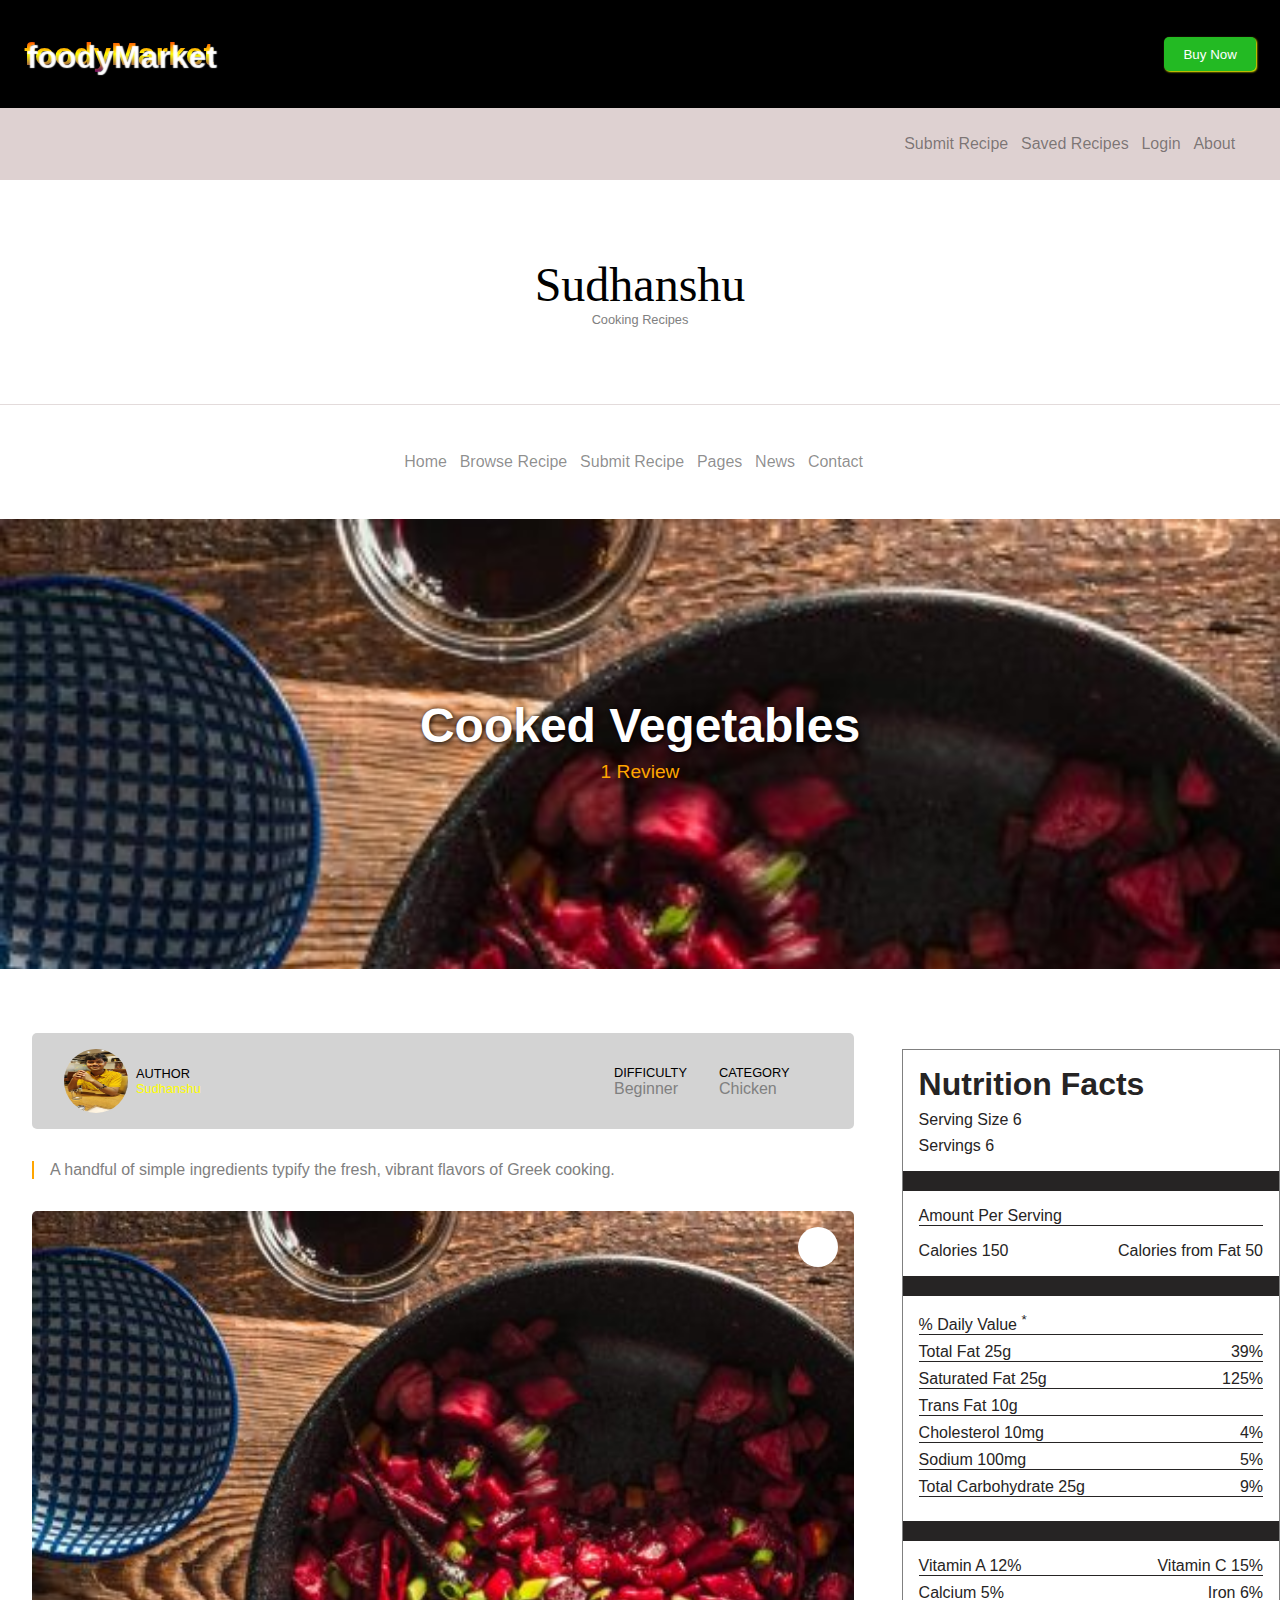
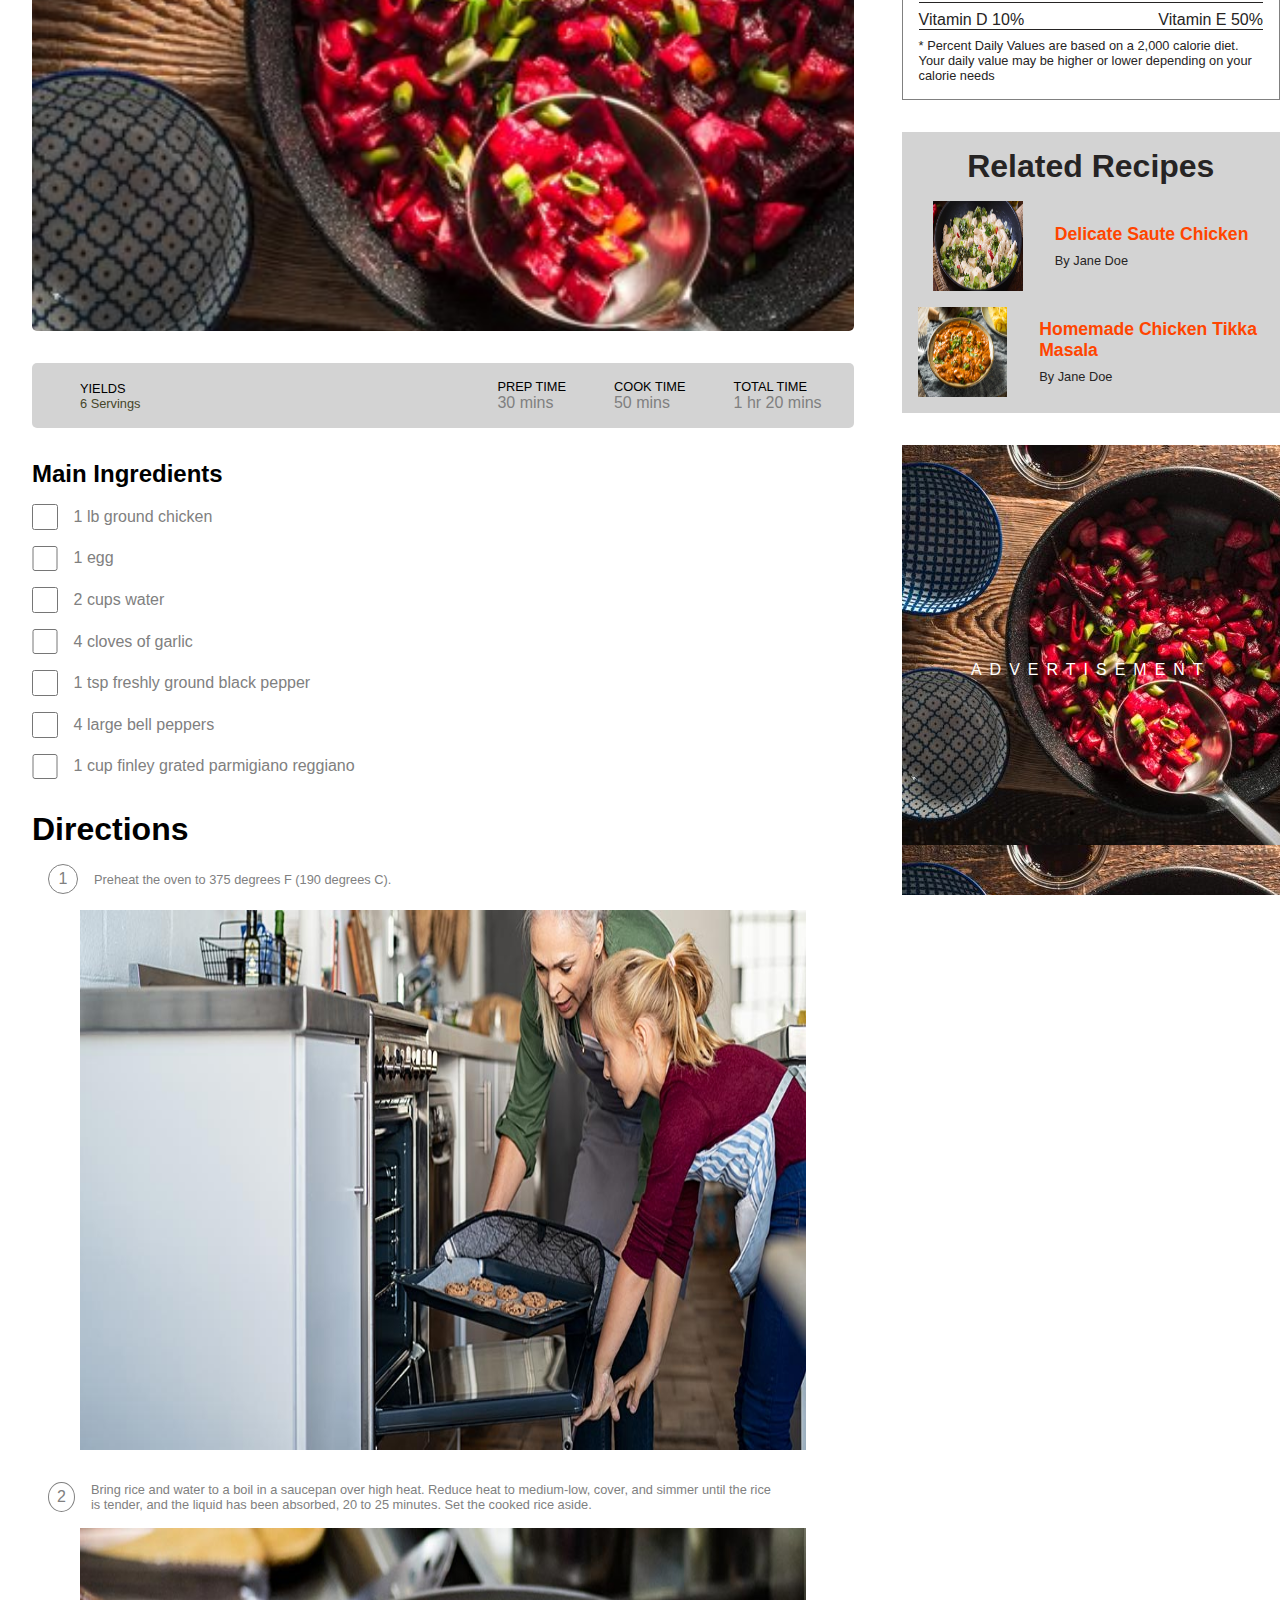
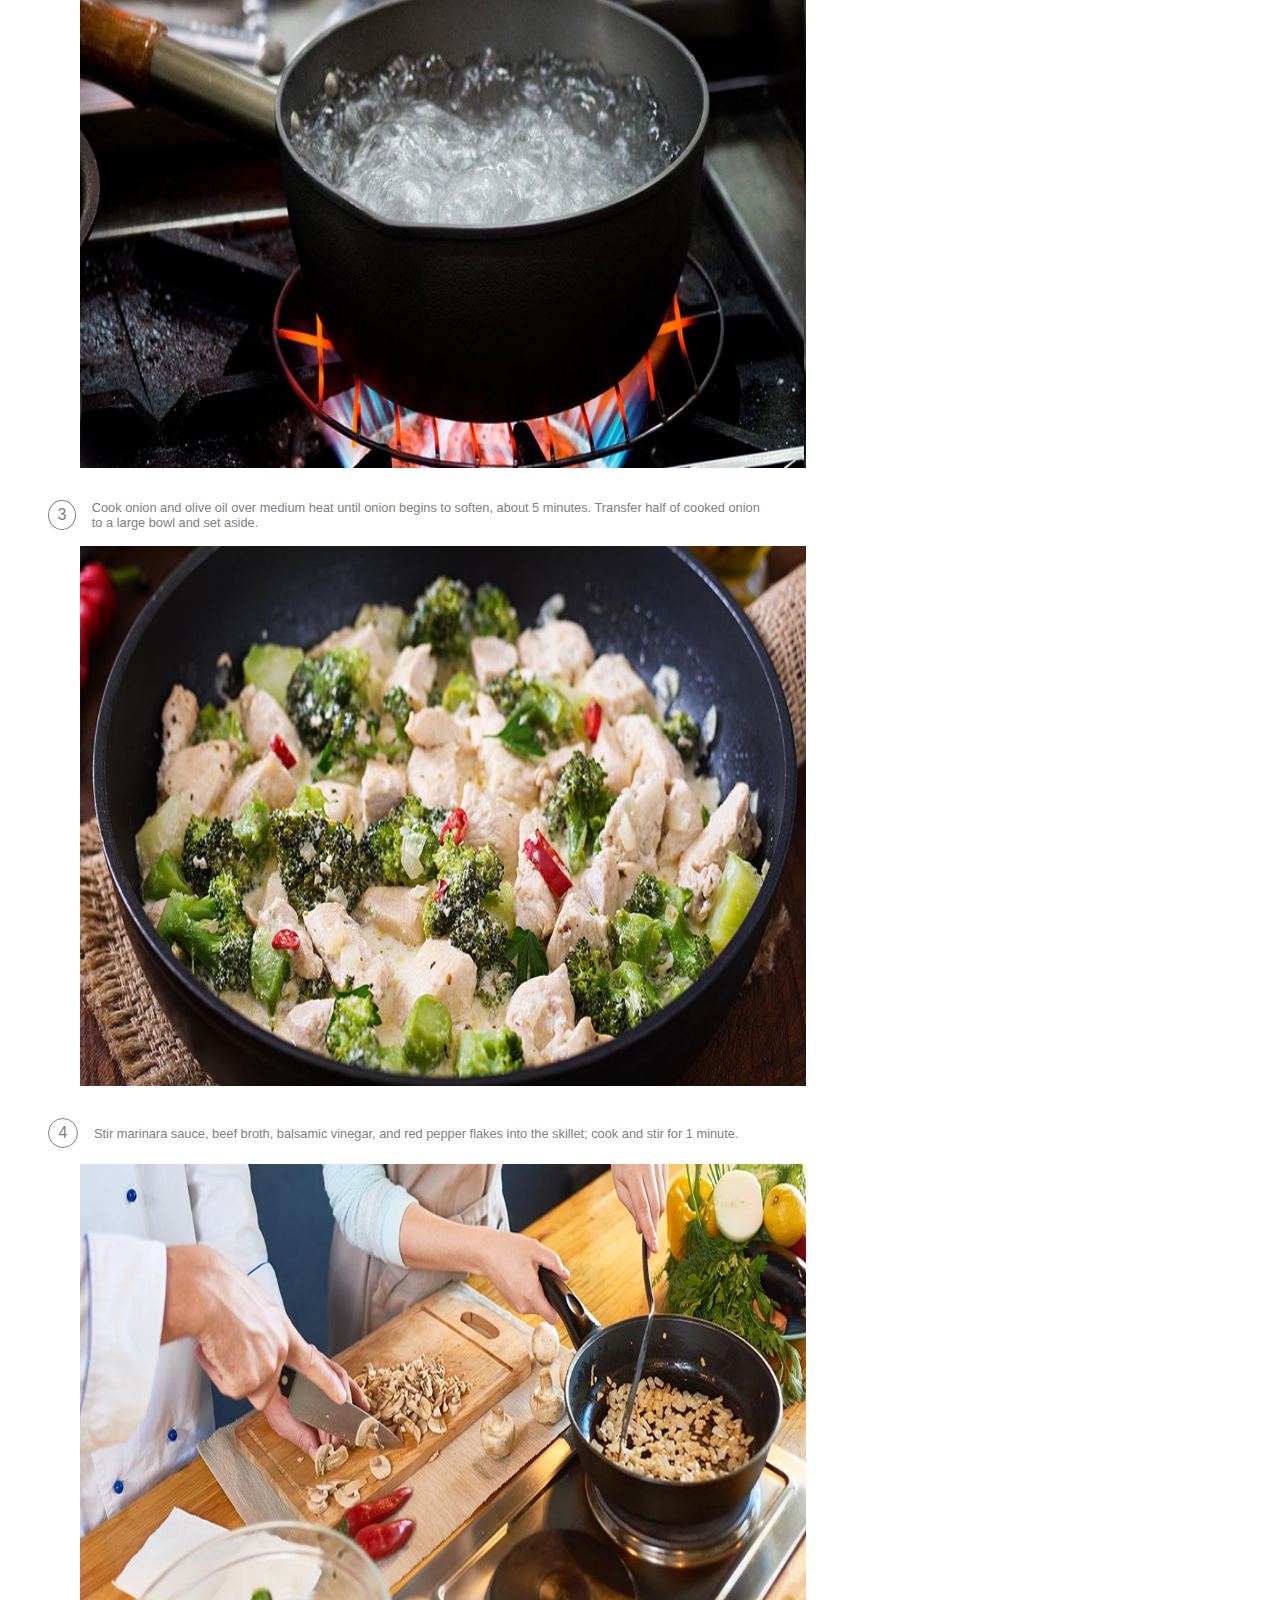
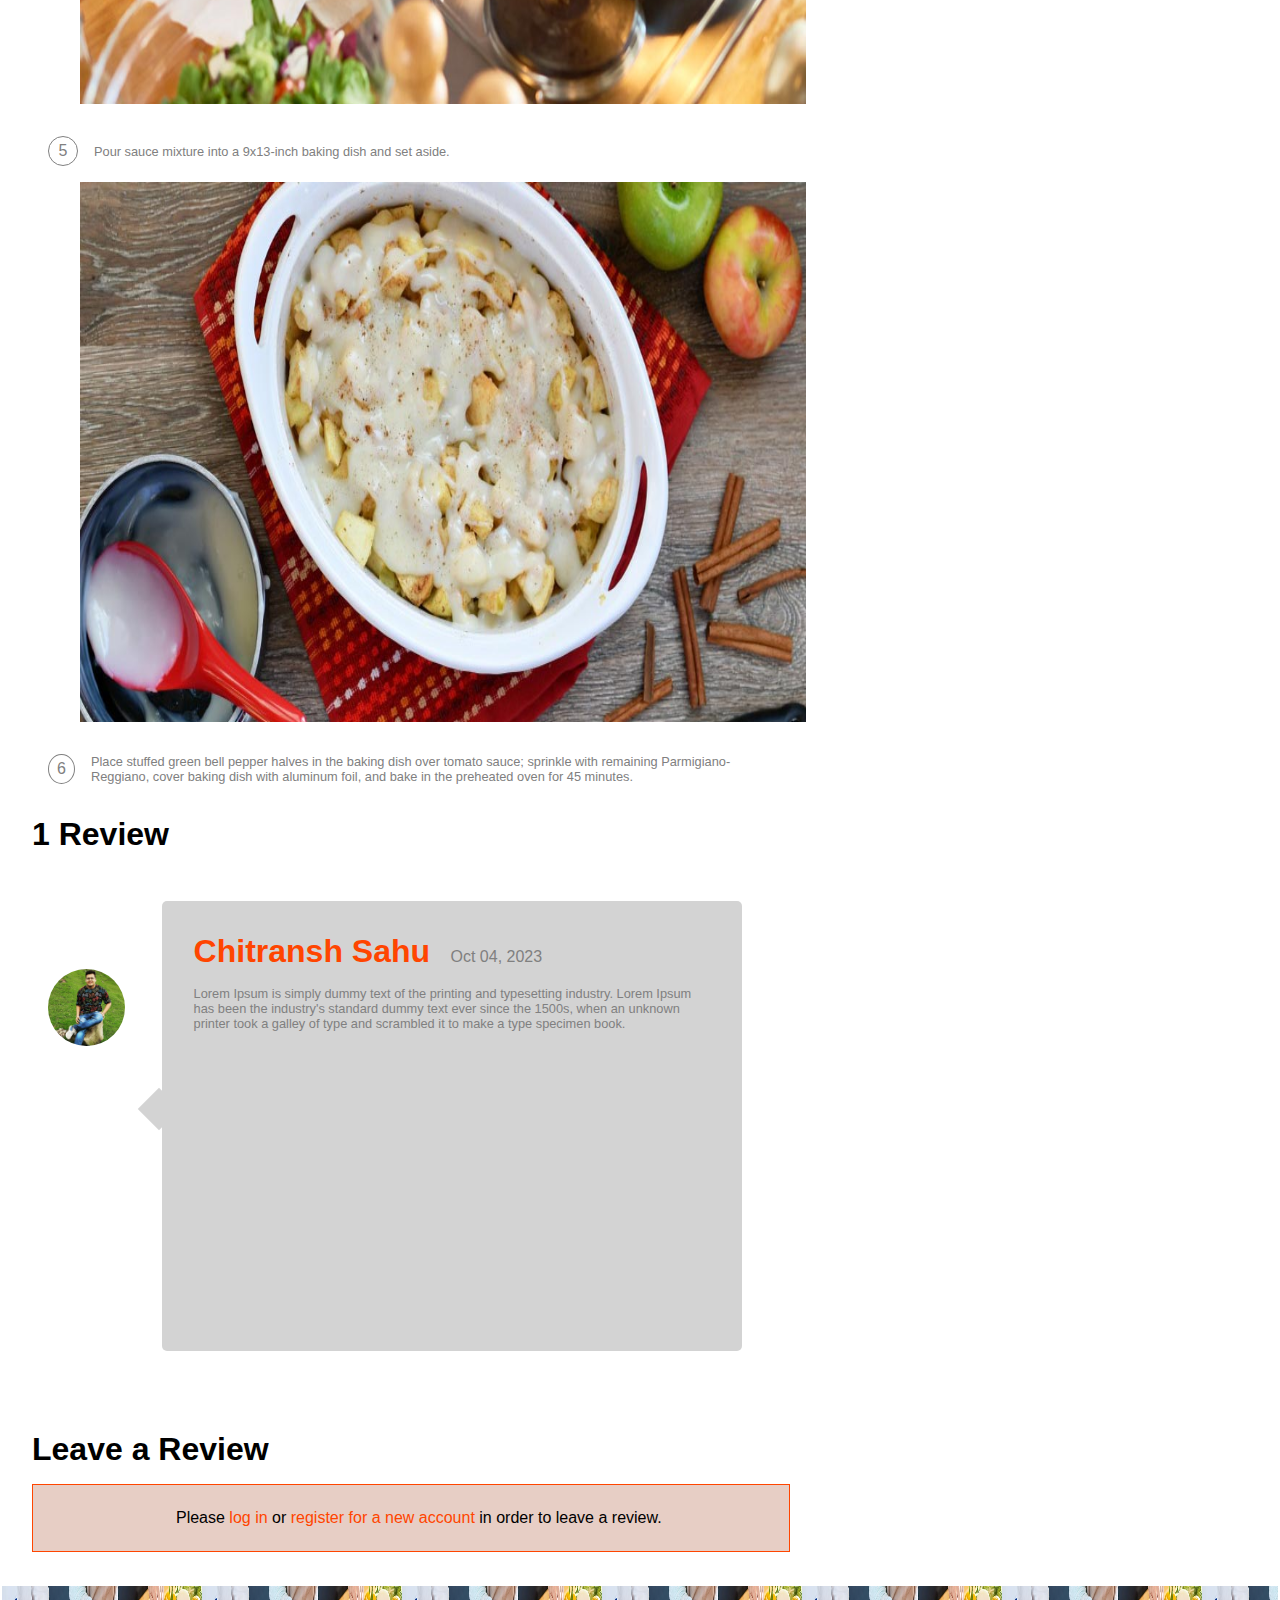
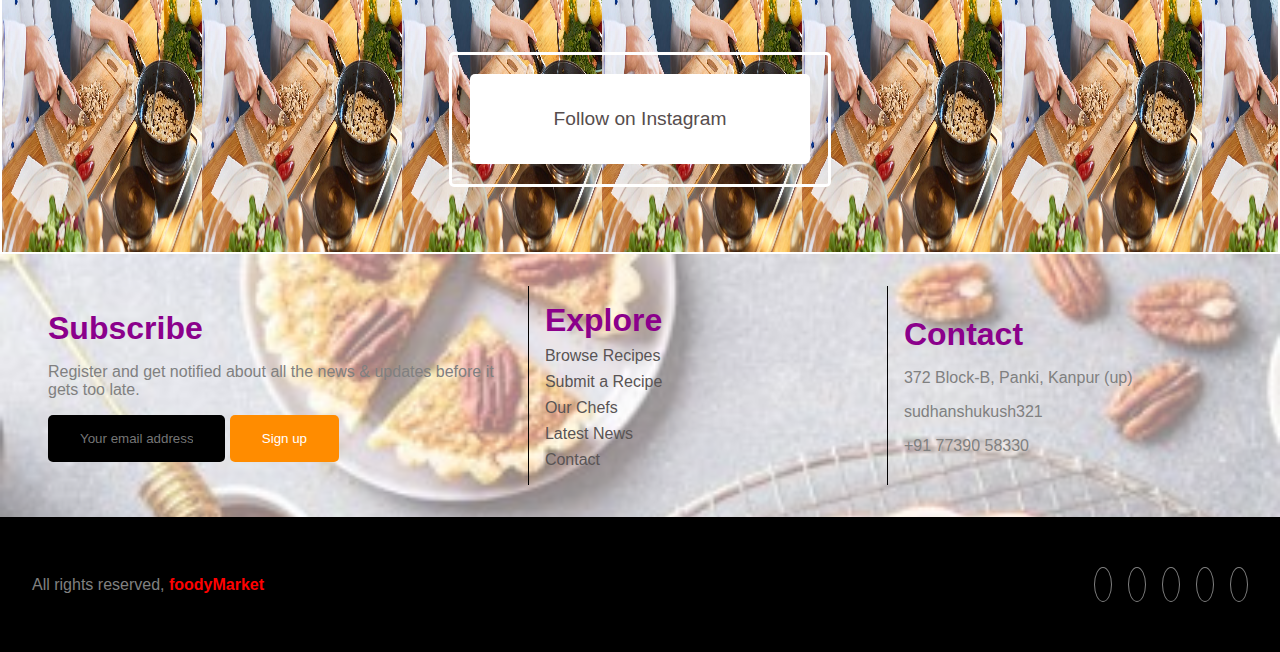
<file: food recipe/recipeDescriptions/cooked-vegetables.html>
<!DOCTYPE html>
<html lang="en">
  <head>
    <meta charset="UTF-8" />
    <meta name="viewport" content="width=device-width, initial-scale=1.0" />
    <link rel="stylesheet" href="cooked-vegetables.css" />
    <link
      rel="stylesheet"
      href="https://cdnjs.cloudflare.com/ajax/libs/font-awesome/6.4.2/css/all.min.css"
      integrity="sha512-z3gLpd7yknf1YoNbCzqRKc4qyor8gaKU1qmn+CShxbuBusANI9QpRohGBreCFkKxLhei6S9CQXFEbbKuqLg0DA=="
      crossorigin="anonymous"
      referrerpolicy="no-referrer"
    />
    <title>Cooked Vegetable Recipe</title>
    <link rel="icon" href="../image/skg1.png" type="image/x-icon">
  </head>
  <body>
    <!-- upper black div -->
    <div class="upperDiv">
      <a href="../index.html"><span class="logoText">foodyMarket</span></a>
      <button class="buyButton">Buy Now</button>
    </div>

    <!-- 1st navbar -->
    <nav class="navbar1">
      <div class="icons">
        <span
          ><a
            href="https://instagram.com/sudhanshukush321?igshid=ZDc4ODBmNjlmNQ=="
            ><i class="fa-brands fa-instagram"></i></a
        ></span>
        <span
          ><a href="https://www.facebook.com/sudhanshukush321"
            ><i class="fa-brands fa-facebook"></i></a
        ></span>
        <span
          ><a href="https://github.com/Sudhanshukumar321"
            ><i class="fa-brands fa-github"></i></a
        ></span>
        <span
          ><a href="https://www.linkedin.com/in/sudhanshu-kumar-7a6102214"
            ><i class="fa-regular fa-envelope"></i></a
        ></span>
        <span
          ><a href="#"><i class="fa-brands fa-linkedin"></i></a
        ></span>
      </div>
      <ul class="links">
        <li><a href="#">Submit Recipe</a></li>
        <li><a href="#">Saved Recipes</a></li>
        <li><a href="#">Login</a></li>
        <li><a href="#">About</a></li>
      </ul>
    </nav>

    <!-- BIg name text -->
    <section>
      <div
        style="
          height: 25vh;
          width: 100%;
          display: flex;
          justify-content: center;
          align-items: center;
          border-bottom: 1px solid rgb(227, 219, 219);
        "
      >
        <div style="text-align: center">
          <a href="../index.html"><span style="font-family: fantasy; font-size: 3rem; font-weight: 500;color: black;"
            >Sudhanshu</span></a>
          <p style="color: gray; font-size: 0.8rem">Cooking Recipes</p>
        </div>
      </div>
    </section>

    <!-- 2nd navbar -->
    <section>
      <nav class="navbar2">
        <ul>
          <li>
            <a href="#"
              >Home<span><i class="fa-solid fa-angle-down"></i></span
            ></a>
          </li>
          <li>
            <a href="#"
              >Browse Recipe<span><i class="fa-solid fa-angle-down"></i></span
            ></a>
          </li>
          <li><a href="#">Submit Recipe</a></li>
          <li>
            <a href="#"
              >Pages<span><i class="fa-solid fa-angle-down"></i></span
            ></a>
          </li>
          <li><a href="#">News</a></li>
          <li><a href="#">Contact</a></li>
        </ul>
      </nav>
    </section>

    <!-- food background -->
    <section>
      <div class="backgroundImage">
        <p
          style="
            font-size: 3rem;
            font-weight: 800;
            text-shadow: 1px 1px 5px black;
          "
        >
          Cooked Vegetables
        </p>
        <div class="star">
          <i class="fa-solid fa-star"></i>
          <i class="fa-solid fa-star"></i>
          <i class="fa-solid fa-star"></i>
          <i class="fa-solid fa-star"></i>
          <i class="fa-solid fa-star"></i>
          <span>1 Review</span>
        </div>
      </div>
    </section>

    <!-- details -->
    <section class="details">
      <div style="display: flex; justify-content: space-between; width: 100%; gap: 1rem;">
        <div style="width: 65%">
          <div
            style="
              display: flex;
              justify-content: space-between;
              align-items: center;
              width: 100%;
              background-color: lightgray;
              padding: 1rem 2rem;
              margin: 2rem;
              border-radius: 5px;
            "
          >
            <div
              style="
                display: flex;
                justify-content: center;
                align-items: center;
                gap: 0.5rem;
              "
            >
              <img
                src="../image/2.jpg"
                alt=""
                style="width: 5vw; height: 5vw; border-radius: 50%"
              />
              <div style="font-size: 0.8rem">
                <p>AUTHOR</p>
                <p style="color: yellow">Sudhanshu</p>
              </div>
            </div>
            <div
              style="
                display: flex;
                justify-content: center;
                align-items: center;
                gap: 2rem;
              "
            >
              <div>
                <p style="font-size: 0.8rem">DIFFICULTY</p>
                <p><a href="#" style="color: gray">Beginner</a></p>
              </div>
              <div>
                <p style="font-size: 0.8rem">CATEGORY</p>
                <p><a href="#" style="color: gray">Chicken</a></p>
              </div>
              <a href="#" style="color: gray"
                ><i class="fa-solid fa-print"></i
              ></a>
            </div>
          </div>
          <div
            style="
              display: flex;
              justify-content: start;
              align-items: center;
              width: 100%;
              margin: 2rem;
              border-left: 2px solid orange;
              padding-left: 1rem;
              color: gray;
            "
          >
            <p>
              A handful of simple ingredients typify the fresh, vibrant flavors
              of Greek cooking.
            </p>
          </div>
          <div
            style="
              background-image: url('../image/cooked-vegetables.jpg');
              width: 100%;
              height: 80vh;
              background-repeat: no-repeat;
              background-size: cover;
              margin: 2rem;
              border-radius: 5px;
            "
          >
            <div
              style="
                margin: 1rem;
                font-size: 1rem;
                color: black;
                float: right;
                display: flex;
                justify-content: center;
                align-items: center;
                height: 40px;
                width: 40px;
                border-radius: 50%;
                background-color: white;
              "
            >
              <i class="fa-regular fa-heart"></i>
            </div>
          </div>
          <div
            style="
              display: flex;
              justify-content: space-between;
              align-items: center;
              width: 100%;
              background-color: lightgray;
              padding: 1rem 2rem;
              margin: 2rem;
              border-radius: 5px;
            "
          >
            <div
              style="
                display: flex;
                justify-content: center;
                align-items: center;
                gap: 1rem;
              "
            >
              <span style="font-size: 3rem; color: gray"
                ><i class="fa-solid fa-utensils"></i
              ></span>
              <div style="font-size: 0.8rem">
                <p>YIELDS</p>
                <p style="color: rgb(70, 70, 42)">6 Servings</p>
              </div>
            </div>
            <div
              style="
                display: flex;
                justify-content: center;
                align-items: center;
                gap: 2rem;
              "
            >
              <div
                style="
                  display: flex;
                  justify-content: center;
                  align-items: center;
                  gap: 1rem;
                "
              >
                <span style="font-size: 2.5rem; color: gray"
                  ><i class="fa-regular fa-clock"></i
                ></span>
                <div>
                  <p style="font-size: 0.8rem">PREP TIME</p>
                  <p style="color: gray">30 mins</p>
                </div>
              </div>
              <div
                style="
                  display: flex;
                  justify-content: center;
                  align-items: center;
                  gap: 1rem;
                "
              >
                <span style="font-size: 2.5rem; color: gray"
                  ><i class="fa-regular fa-clock"></i
                ></span>
                <div>
                  <p style="font-size: 0.8rem">COOK TIME</p>
                  <p style="color: gray">50 mins</p>
                </div>
              </div>
              <div
                style="
                  display: flex;
                  justify-content: center;
                  align-items: center;
                  gap: 1rem;
                "
              >
                <span style="font-size: 2.5rem; color: gray"
                  ><i class="fa-regular fa-clock"></i
                ></span>
                <div>
                  <p style="font-size: 0.8rem">TOTAL TIME</p>
                  <p style="color: gray">1 hr 20 mins</p>
                </div>
              </div>
            </div>
          </div>
          <div style="margin: 2rem">
            <h1
              style="font-size: 1.5rem; font-weight: 800; margin-bottom: 1rem"
            >
              Main Ingredients
            </h1>
            <div class="gradients">
              <div class="checkbox">
                <input type="checkbox" id="1" />
                <label for="1">1 lb ground chicken</label>
              </div>
              <div class="checkbox">
                <input type="checkbox" id="2" />
                <label for="2">1 egg</label>
              </div>
              <div class="checkbox">
                <input type="checkbox" id="3" />
                <label for="3">2 cups water</label>
              </div>
              <div class="checkbox">
                <input type="checkbox" id="4" />
                <label for="4">4 cloves of garlic</label>
              </div>
              <div class="checkbox">
                <input type="checkbox" id="5" />
                <label for="5">1 tsp freshly ground black pepper</label>
              </div>
              <div class="checkbox">
                <input type="checkbox" id="6" />
                <label for="6">4 large bell peppers</label>
              </div>
              <div class="checkbox">
                <input type="checkbox" id="7" />
                <label for="7">1 cup finley grated parmigiano reggiano</label>
              </div>
            </div>
          </div>
          <div style="margin: 2rem">
            <h1 style="font-size: 2rem; font-weight: 700">Directions</h1>
            <div class="directions">
              <div class="direction-slide">
                <div class="text">
                  <div class="number"><span>1</span></div>
                  <p>Preheat the oven to 375 degrees F (190 degrees C).</p>
                </div>
                <img src="../image/cooking-cookies.jpg" alt="" />
              </div>
              <div class="direction-slide">
                <div class="text">
                  <div class="number"><span>2</span></div>
                  <p>
                    Bring rice and water to a boil in a saucepan over high heat.
                    Reduce heat to medium-low, cover, and simmer until the rice
                    is tender, and the liquid has been absorbed, 20 to 25
                    minutes. Set the cooked rice aside.
                  </p>
                </div>
                <img src="../image/chef-cooking-food.jpg" alt="" />
              </div>
              <div class="direction-slide">
                <div class="text">
                  <div class="number"><span>3</span></div>
                  <p>
                    Cook onion and olive oil over medium heat until onion begins
                    to soften, about 5 minutes. Transfer half of cooked onion to
                    a large bowl and set aside.
                  </p>
                </div>
                <img src="../image/delicate-saute-chicken.jpg" alt="" />
              </div>
              <div class="direction-slide">
                <div class="text">
                  <div class="number"><span>4</span></div>
                  <p>
                    Stir marinara sauce, beef broth, balsamic vinegar, and red
                    pepper flakes into the skillet; cook and stir for 1 minute.
                  </p>
                </div>
                <img src="../image/cooking-mushrooms.jpg" alt="" />
              </div>
              <div class="direction-slide">
                <div class="text">
                  <div class="number"><span>5</span></div>
                  <p>
                    Pour sauce mixture into a 9x13-inch baking dish and set
                    aside.
                  </p>
                </div>
                <img src="../image/creamy-baked-apples.jpg" alt="" />
              </div>
              <div class="direction-slide">
                <div class="text">
                  <div class="number"><span>6</span></div>
                  <p>
                    Place stuffed green bell pepper halves in the baking dish
                    over tomato sauce; sprinkle with remaining
                    Parmigiano-Reggiano, cover baking dish with aluminum foil,
                    and bake in the preheated oven for 45 minutes.
                  </p>
                </div>
              </div>
            </div>
          </div>
          <div style="margin: 2rem" class="review">
            <h1>1 Review</h1>
            <div class="profile">
              <img src="../image/chitu.png" alt="" />
              <div class="text">
                <div>
                  <h1>Chitransh Sahu</h1>
                  <span>Oct 04, 2023</span>
                  <div class="star">
                    <i class="fa-solid fa-star"></i>
                    <i class="fa-solid fa-star"></i>
                    <i class="fa-solid fa-star"></i>
                    <i class="fa-solid fa-star"></i>
                    <i class="fa-solid fa-star"></i>
                  </div>
                  <p>
                    Lorem Ipsum is simply dummy text of the printing and
                    typesetting industry. Lorem Ipsum has been the industry's
                    standard dummy text ever since the 1500s, when an unknown
                    printer took a galley of type and scrambled it to make a
                    type specimen book.
                  </p>
                </div>
                <div class="rotate"></div>
              </div>
            </div>
          </div>
          <div style="margin: 2rem">
            <h1 style="font-family: 600; font-size: 2rem; margin-bottom: 1rem">
              Leave a Review
            </h1>
            <div
              style="
                display: flex;
                justify-content: center;
                align-items: center;
                gap: 1rem;
                margin-bottom: 2rem;
                background-color: rgb(231, 206, 197);
                border: 1px solid orangered;
                padding: 1.5rem 2rem;
              "
            >
              <span><i class="fa-solid fa-lock"></i></span>
              <p>
                Please <a href="#" style="color: orangered">log in</a> or
                <a href="#" style="color: orangered"
                  >register for a new account</a
                >
                in order to leave a review.
              </p>
            </div>
          </div>
        </div>
        <div style="width:35%; height: 100%; color: rgb(38, 36, 36);">
          <div style="width: 100%; padding: 1rem 2rem; margin: 2rem;">
            <div style="border: 1px solid gray; margin-bottom: 2rem;">
                <div style="padding: 1rem; display: flex; justify-content: center; flex-direction: column; gap: 0.5rem; border-bottom: 20px solid rgb(38, 36, 36);">
                    <h1 style=" font-weight: 800; font-size: 2rem;">Nutrition Facts</h1>
                    <p>Serving Size 6</p>
                    <p>Servings 6</p>
                </div>
                <div style="padding: 1rem; border-bottom: 20px solid rgb(38, 36, 36); ">
                    <p style=" border-bottom: 1px solid rgb(38, 36, 36);">Amount Per Serving</p>
                    <div style="display: flex; justify-content: space-between; margin-top: 1rem;">
                        <p>Calories 150</p>
                        <p>Calories from Fat 50</p>
                    </div>
                </div>
                <div style="padding: 1rem; border-bottom: 20px solid rgb(38, 36, 36);" class="percentageAmount">
                    <div class="amount">
                        <p>% Daily Value <sup>*</sup></p>
                    </div>
                    <div class="amount">
                        <p>Total Fat 25g</p>
                        <p>39%</p>
                    </div>
                    <div class="amount">
                        <p>Saturated Fat 25g</p>
                        <p>125%</p>
                    </div>
                    <div class="amount">
                        <p>Trans Fat 10g</p>
                        <p></p>
                    </div>
                    <div class="amount">
                        <p>Cholesterol 10mg</p>
                        <p>4%</p>
                    </div>
                    <div class="amount">
                        <p>Sodium 100mg</p>
                        <p>5%</p>
                    </div>
                    <div class="amount">
                        <p>Total Carbohydrate 25g</p>
                        <p>9%</p>
                    </div>
                </div>
                <div style="padding: 1rem;" class="percentageAmount">
                    <div class="amount">
                        <p>Vitamin A 12%</p>
                        <p>Vitamin C 15%</p>
                    </div>
                    <div class="amount">
                        <p>Calcium 5%</p>
                        <p>Iron 6%</p>
                    </div>
                    <div class="amount">
                        <p>Vitamin D 10%</p>
                        <p>Vitamin E 50%</p>
                    </div>
                    <div style="font-size: 0.8rem; font-weight: 100;">
                        * Percent Daily Values are based on a 2,000 calorie diet. Your daily value may be higher or lower depending on your calorie needs</p>
                    </div>
                </div>
            </div>
            <div style="margin-bottom: 2rem; background-color: lightgray;width: 100%; padding: 1rem; display: flex; justify-content: center; align-items: center; gap: 1rem; flex-direction: column;">
                <h1>Related Recipes</h1>
                <div style="display: flex; justify-content: space-between; align-items: center; gap: 2rem;">
                    <img src="../image/delicate-saute-chicken.jpg" alt="" style="width: 7vw; height: 7vw">
                    <div>
                        <a href="#" style="color: orangered; font-size: 1.1rem; font-weight: 600;"><p>Delicate Saute Chicken</p></a>
                        <p style="font-size: 0.8rem; margin-top: 0.5rem;">By Jane Doe</p>
                    </div>
                </div>
                <div style="display: flex; justify-content: space-between; align-items: center; gap: 2rem;">
                    <img src="../image/homemade-chicken-tikka-masala.jpg" alt="" style="width: 7vw; height: 7vw">
                    <div>
                        <a href="#" style="color: orangered; font-size: 1.1rem; font-weight: 600;"><p>Homemade Chicken Tikka Masala</p></a>
                        <p style="font-size: 0.8rem; margin-top: 0.5rem;">By Jane Doe</p>
                    </div>
                </div>
            </div>
            <div style="background-image: url('../image/cooked-vegetables.jpg'); width: 100%; height: 50vh;">
                <a href="#">
                    <div style='height: 100%; display: flex; justify-content: center; align-items: center; color: white;'>
                        <p style="letter-spacing: 0.5rem;">ADVERTISEMENT</p>
                    </div>
                </a>
            </div>
          </div>
        </div>
      </div>
    </section>

    <!-- follow on insta -->
    <section
      class="follow"
      style="
        border: 2px solid white;
        background-image: url('../image/cooking-mushrooms.jpg');
        background-size: 200px 100%;
        overflow: hidden;
        display: flex;
        justify-content: center;
        align-items: center;
        width: 100%;
        height: 30vh;
      "
    >
      <div
        style="
          display: flex;
          justify-content: center;
          align-items: center;
          border: 3px solid white;
          border-radius: 5px;
          width: 30%;
          height: 15vh;
        "
      >
        <div
          style="
            width: 90%;
            height: 10vh;
            background-color: white;
            color: rgb(86, 77, 77);
            border-radius: 5px;
            font-size: 1.2rem;
          "
        >
          <p
            style="
              width: 100%;
              height: 100%;
              display: flex;
              align-items: center;
              justify-content: center;
            "
            class="followInsta"
          >
            <a
              style="color: rgb(86, 77, 77)"
              href="https://instagram.com/sudhanshukush321?igshid=ZDc4ODBmNjlmNQ=="
              ><i class="fa-brands fa-instagram"></i> Follow on Instagram</a
            >
          </p>
        </div>
      </div>
    </section>

    <!-- footer -->
    <footer class="footer">
      <div class="left">
        <h1 style="color: darkmagenta">Subscribe</h1>
        <p>
          Register and get notified about all the news & updates before it gets
          too late.
        </p>
        <div>
          <form action="#">
            <input
              type="text"
              placeholder="Your email address"
              style="
                width: 50%;
                color: white;
                background-color: black;
                border: none;
                padding: 1rem 2rem;
                border-radius: 5px;
              "
            />
            <button
              style="
                background-color: darkorange;
                color: white;
                padding: 1rem 2rem;
                outline: none;
                border-radius: 5px;
                border: none;
                cursor: pointer;
              "
            >
              Sign up
            </button>
          </form>
        </div>
      </div>
      <div class="middle">
        <h1 style="color: darkmagenta">Explore</h1>
        <p><a href="#">Browse Recipes</a></p>
        <p><a href="#">Submit a Recipe</a></p>
        <p><a href="#">Our Chefs</a></p>
        <p><a href="#">Latest News</a></p>
        <p><a href="#">Contact</a></p>
      </div>
      <div class="right">
        <h1 style="color: darkmagenta">Contact</h1>
        <p>
          <span style="color: red"
            ><i class="fa-solid fa-location-dot"></i
          ></span>
          372 Block-B, Panki, Kanpur (up)
        </p>
        <p>
          <span style="color: red"
            ><i class="fa-sharp fa-solid fa-envelope"></i
          ></span>
          sudhanshukush321
        </p>
        <p>
          <span style="color: red"><i class="fa-solid fa-phone"></i></span> +91
          77390 58330
        </p>
      </div>
    </footer>

    <!-- copyright -->
    <section
      class="copyright"
      style="
        background-color: black;
        color: gray;
        width: 100%;
        height: 15vh;
        padding: 0 2rem;
      "
    >
      <div
        style="
          width: 100%;
          height: 100%;
          display: flex;
          justify-content: space-between;
          align-items: center;
        "
      >
        <p>
          All rights reserved,
          <a href="../index.html"><span style="color: red; font-weight: 900">foodyMarket</span></a>
        </p>
        <div style="margin-left: 1rem">
          <span
            ><a
              style="
                color: gray;
                margin-left: 1rem;
                border: 1px solid gray;
                border-radius: 50%;
                padding: 0.5rem;
              "
              href="https://instagram.com/sudhanshukush321?igshid=ZDc4ODBmNjlmNQ=="
              ><i class="fa-brands fa-instagram"></i></a
          ></span>
          <span
            ><a
              style="
                color: gray;
                margin-left: 1rem;
                border: 1px solid gray;
                border-radius: 50%;
                padding: 0.5rem;
              "
              href="https://www.facebook.com/sudhanshukush321"
              ><i class="fa-brands fa-facebook"></i></a
          ></span>
          <span
            ><a
              style="
                color: gray;
                margin-left: 1rem;
                border: 1px solid gray;
                border-radius: 50%;
                padding: 0.5rem;
              "
              href="https://github.com/Sudhanshukumar321"
              ><i class="fa-brands fa-github"></i></a
          ></span>
          <span
            ><a
              style="
                color: gray;
                margin-left: 1rem;
                border: 1px solid gray;
                border-radius: 50%;
                padding: 0.5rem;
              "
              href="https://www.linkedin.com/in/sudhanshu-kumar-7a6102214"
              ><i class="fa-regular fa-envelope"></i></a
          ></span>
          <span
            ><a
              style="
                color: gray;
                margin-left: 1rem;
                border: 1px solid gray;
                border-radius: 50%;
                padding: 0.5rem;
              "
              href="#"
              ><i class="fa-brands fa-linkedin"></i></a
          ></span>
        </div>
      </div>
    </section>
  </body>
</html>
</file>
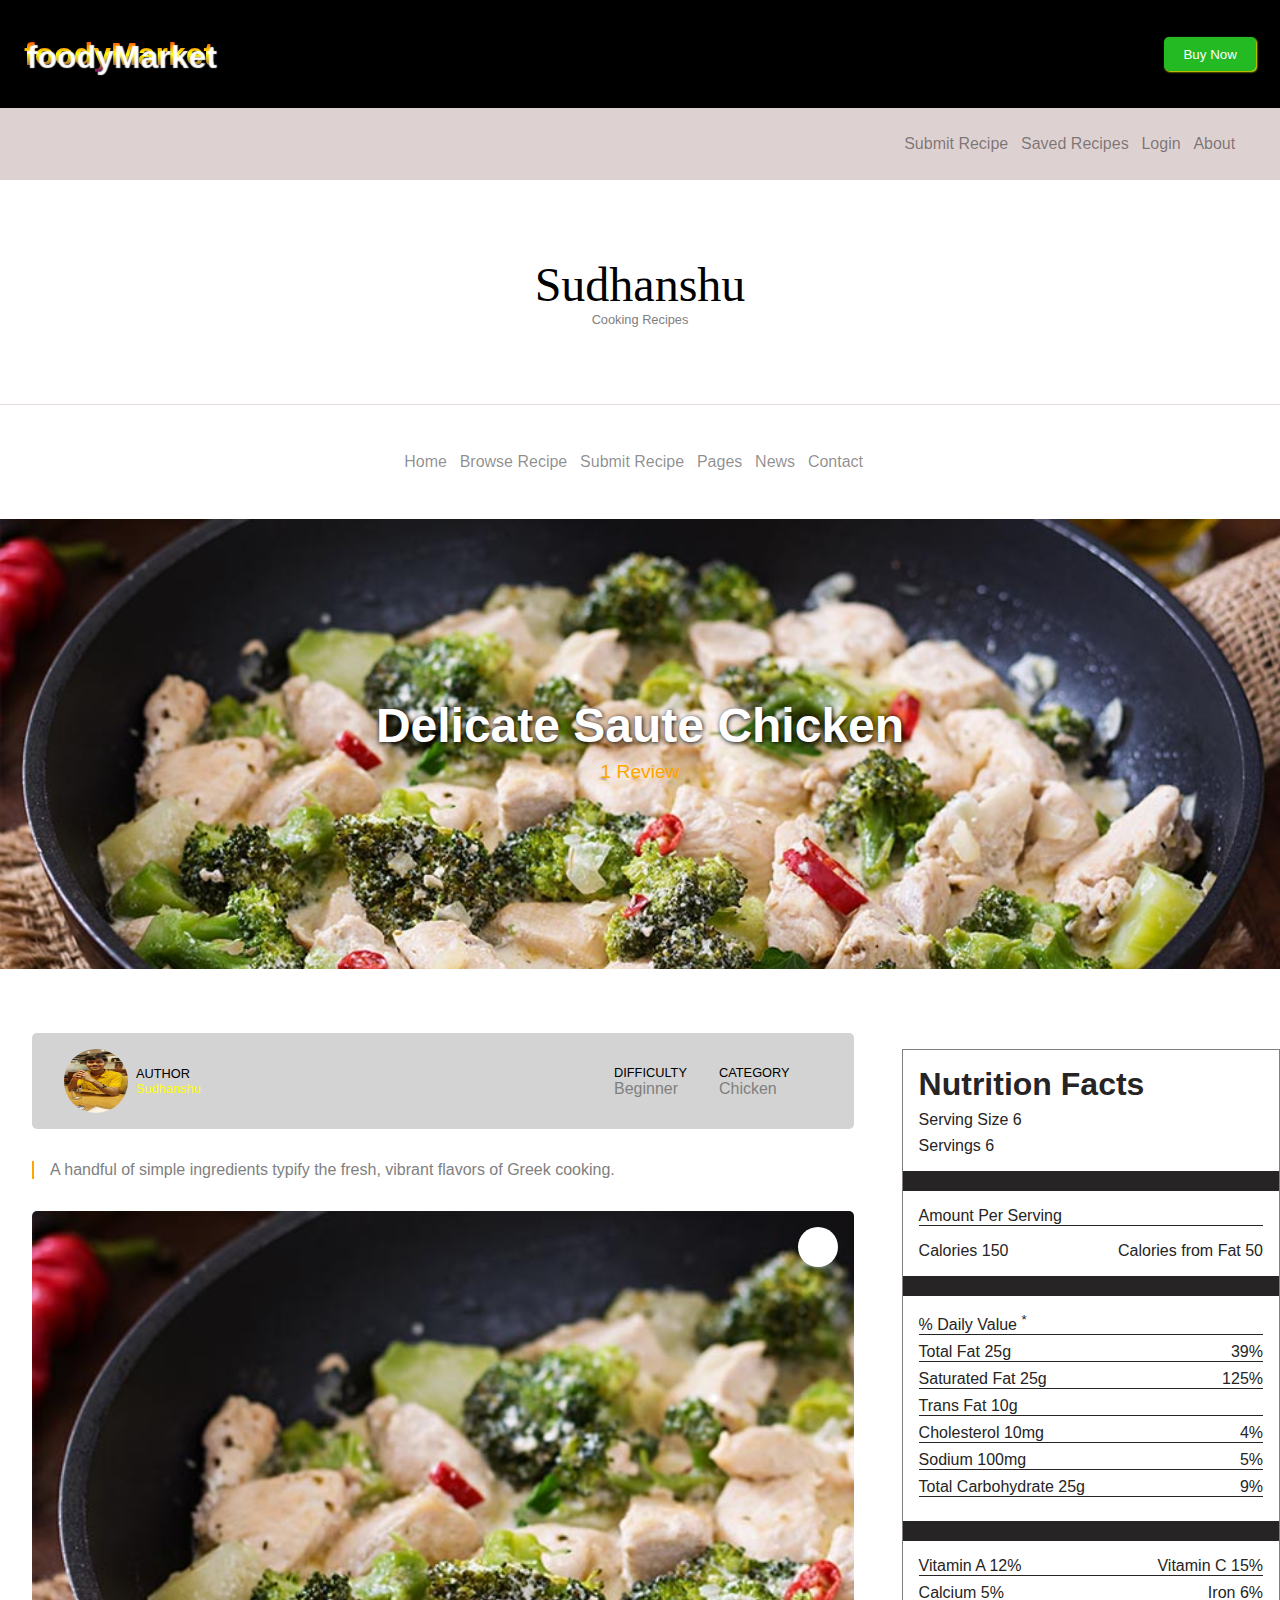
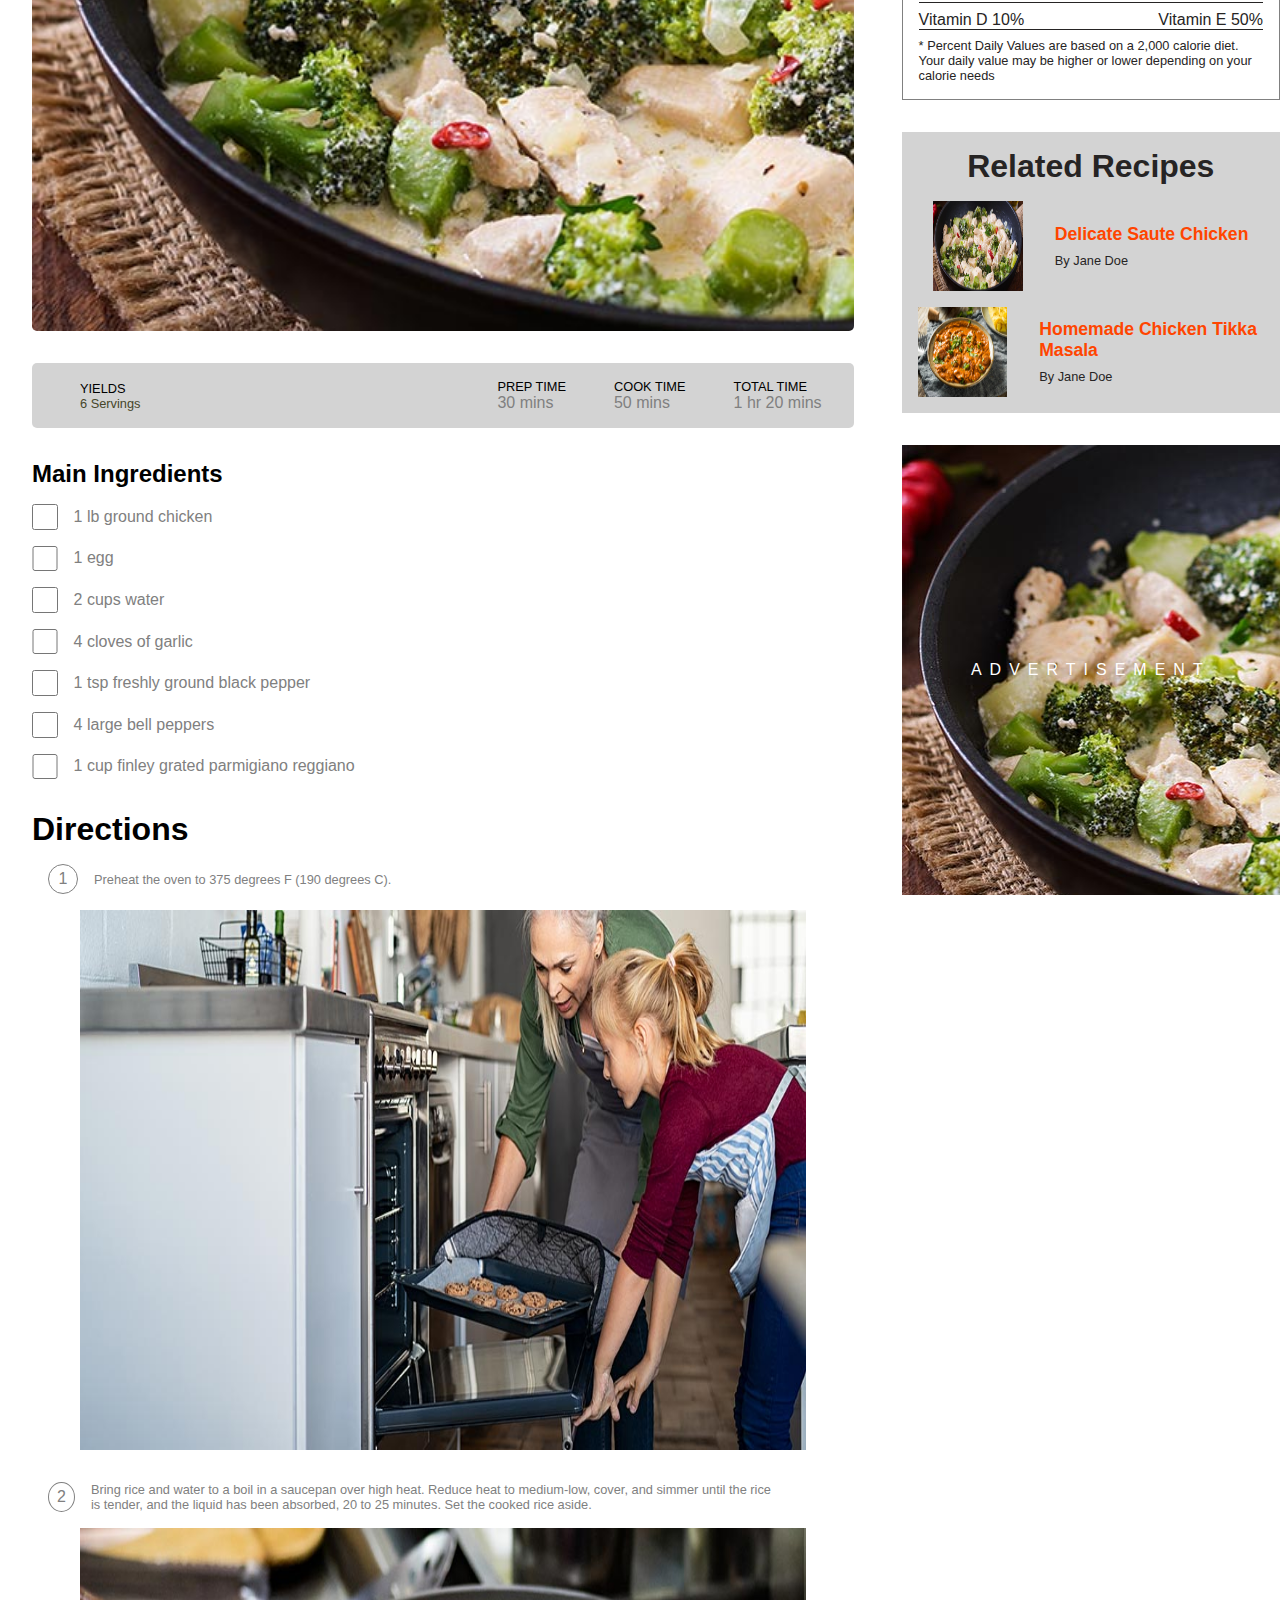
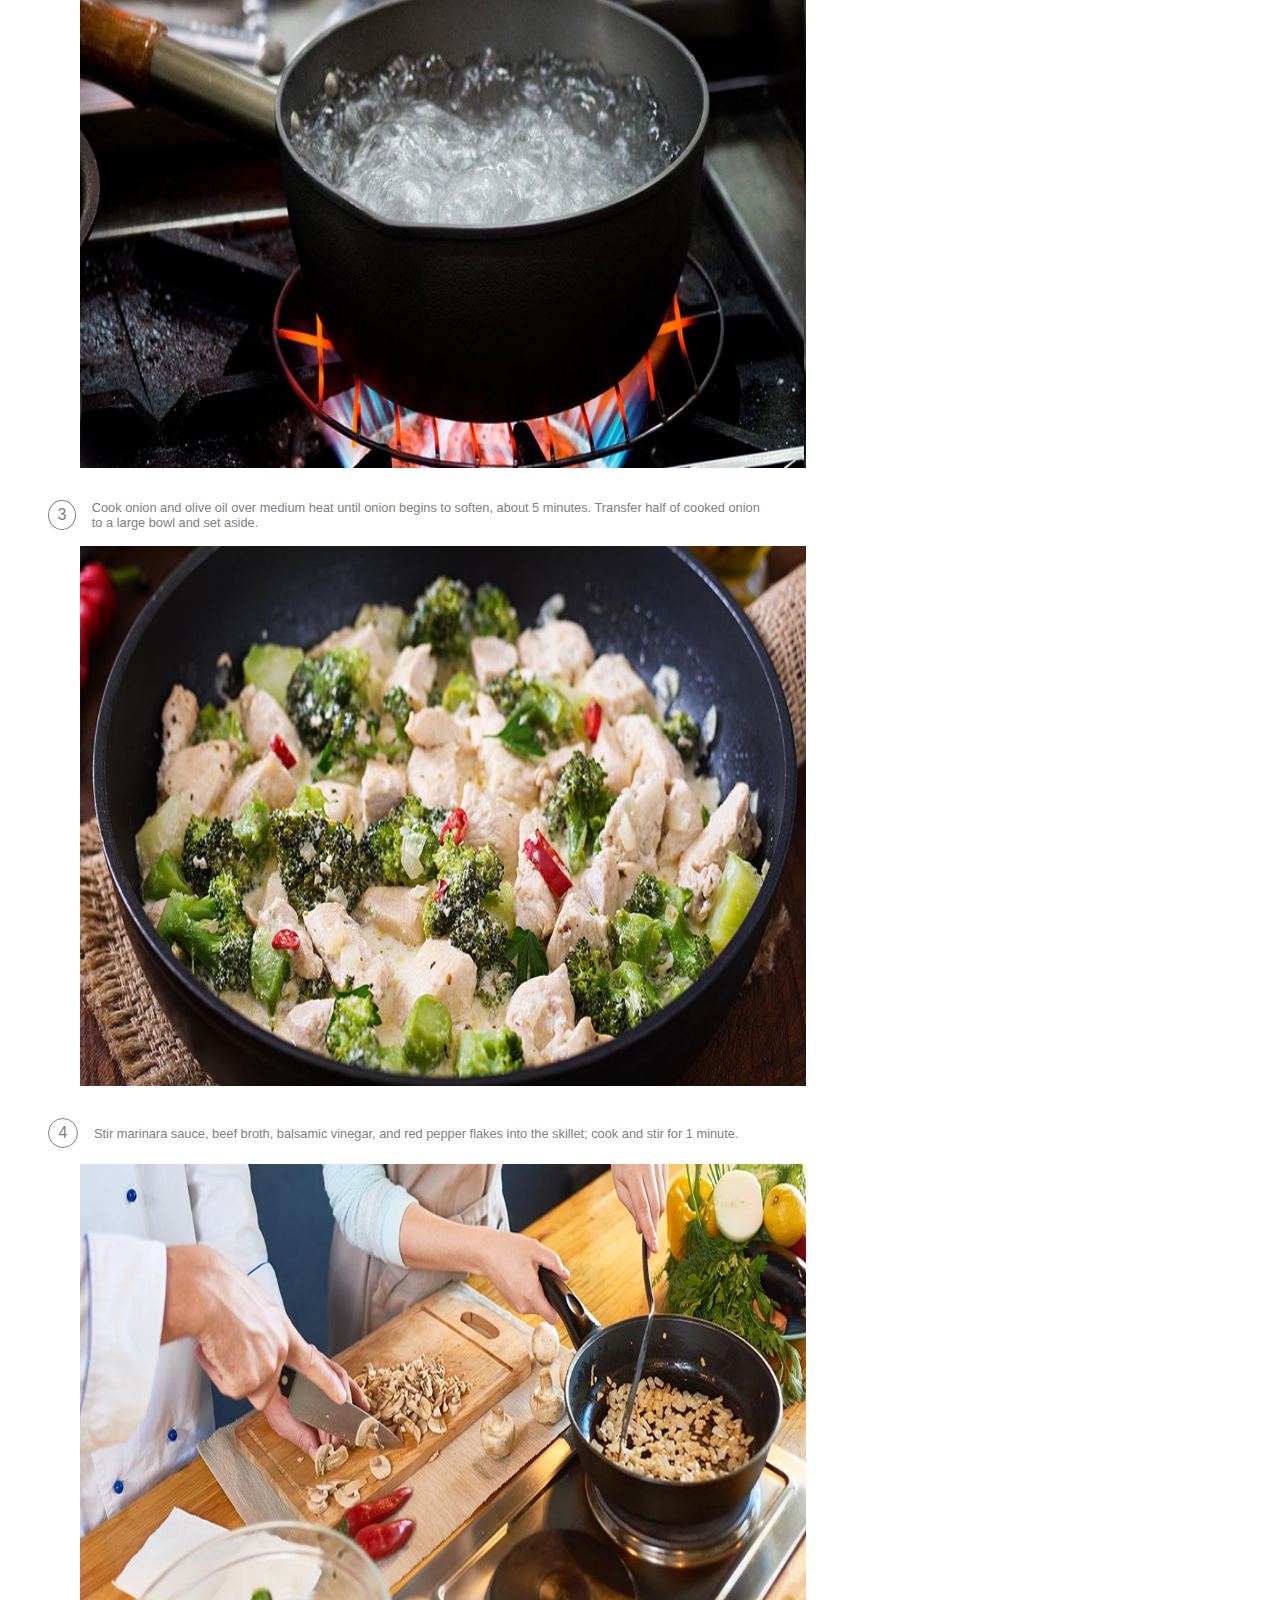
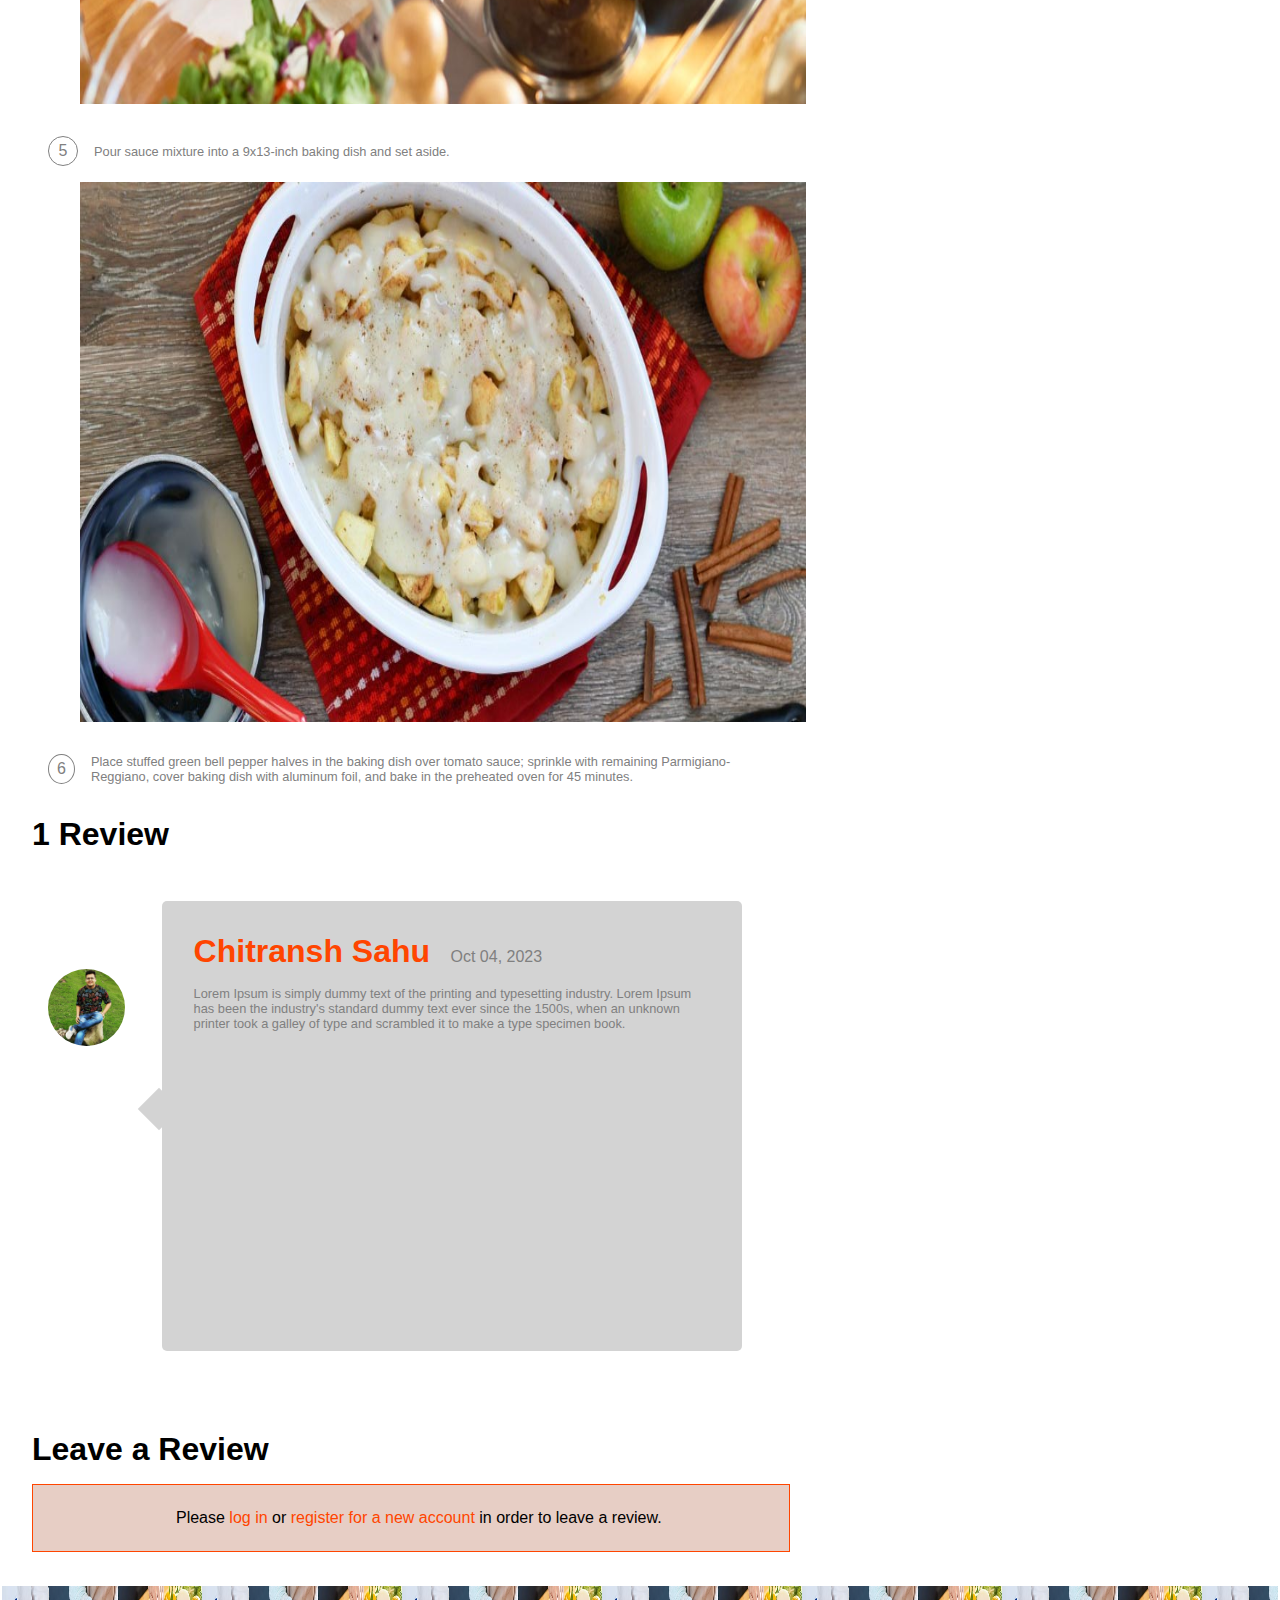
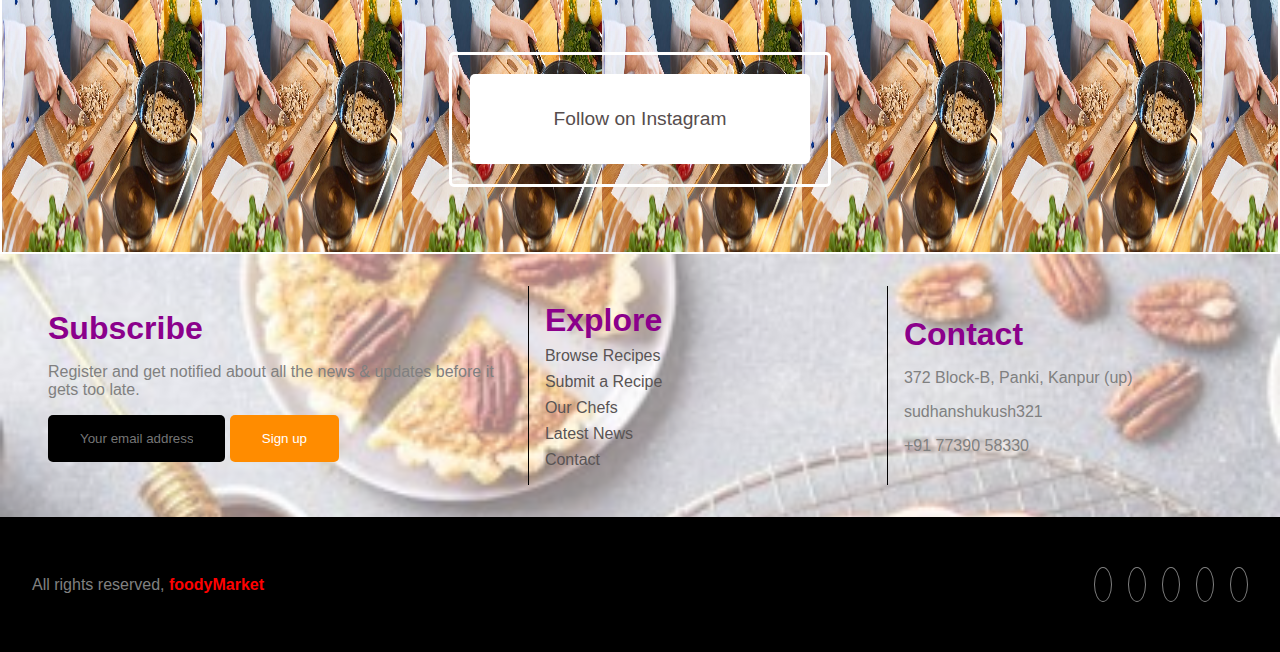
<file: food recipe/recipeDescriptions/delicate-saute-chicken.html>
<!DOCTYPE html>
<html lang="en">
  <head>
    <meta charset="UTF-8" />
    <meta name="viewport" content="width=device-width, initial-scale=1.0" />
    <link rel="stylesheet" href="delicate-saute-chicken.css" />
    <link
      rel="stylesheet"
      href="https://cdnjs.cloudflare.com/ajax/libs/font-awesome/6.4.2/css/all.min.css"
      integrity="sha512-z3gLpd7yknf1YoNbCzqRKc4qyor8gaKU1qmn+CShxbuBusANI9QpRohGBreCFkKxLhei6S9CQXFEbbKuqLg0DA=="
      crossorigin="anonymous"
      referrerpolicy="no-referrer"
    />
    <title>Delicate Saute Chicken Recipe</title>
    <link rel="icon" href="../image/skg1.png" type="image/x-icon">
  </head>
  <body>
    <!-- upper black div -->
    <div class="upperDiv">
      <a href="../index.html"><span class="logoText">foodyMarket</span></a>
      <button class="buyButton">Buy Now</button>
    </div>

    <!-- 1st navbar -->
    <nav class="navbar1">
      <div class="icons">
        <span
          ><a
            href="https://instagram.com/sudhanshukush321?igshid=ZDc4ODBmNjlmNQ=="
            ><i class="fa-brands fa-instagram"></i></a
        ></span>
        <span
          ><a href="https://www.facebook.com/sudhanshukush321"
            ><i class="fa-brands fa-facebook"></i></a
        ></span>
        <span
          ><a href="https://github.com/Sudhanshukumar321"
            ><i class="fa-brands fa-github"></i></a
        ></span>
        <span
          ><a href="https://www.linkedin.com/in/sudhanshu-kumar-7a6102214"
            ><i class="fa-regular fa-envelope"></i></a
        ></span>
        <span
          ><a href="#"><i class="fa-brands fa-linkedin"></i></a
        ></span>
      </div>
      <ul class="links">
        <li><a href="#">Submit Recipe</a></li>
        <li><a href="#">Saved Recipes</a></li>
        <li><a href="#">Login</a></li>
        <li><a href="#">About</a></li>
      </ul>
    </nav>

    <!-- BIg name text -->
    <section>
      <div
        style="
          height: 25vh;
          width: 100%;
          display: flex;
          justify-content: center;
          align-items: center;
          border-bottom: 1px solid rgb(227, 219, 219);
        "
      >
        <div style="text-align: center">
          <a href="../index.html"><span style="font-family: fantasy; font-size: 3rem; font-weight: 500;color: black;"
            >Sudhanshu</span></a>
          <p style="color: gray; font-size: 0.8rem">Cooking Recipes</p>
        </div>
      </div>
    </section>

    <!-- 2nd navbar -->
    <section>
      <nav class="navbar2">
        <ul>
          <li>
            <a href="#"
              >Home<span><i class="fa-solid fa-angle-down"></i></span
            ></a>
          </li>
          <li>
            <a href="#"
              >Browse Recipe<span><i class="fa-solid fa-angle-down"></i></span
            ></a>
          </li>
          <li><a href="#">Submit Recipe</a></li>
          <li>
            <a href="#"
              >Pages<span><i class="fa-solid fa-angle-down"></i></span
            ></a>
          </li>
          <li><a href="#">News</a></li>
          <li><a href="#">Contact</a></li>
        </ul>
      </nav>
    </section>

    <!-- food background -->
    <section>
      <div class="backgroundImage">
        <p
          style="
            font-size: 3rem;
            font-weight: 800;
            text-shadow: 1px 1px 5px black;
          "
        >
          Delicate Saute Chicken
        </p>
        <div class="star">
          <i class="fa-solid fa-star"></i>
          <i class="fa-solid fa-star"></i>
          <i class="fa-solid fa-star"></i>
          <i class="fa-solid fa-star"></i>
          <i class="fa-solid fa-star"></i>
          <span>1 Review</span>
        </div>
      </div>
    </section>

    <!-- details -->
    <section class="details">
      <div style="display: flex; justify-content: space-between; width: 100%; gap: 1rem;">
        <div style="width: 65%">
          <div
            style="
              display: flex;
              justify-content: space-between;
              align-items: center;
              width: 100%;
              background-color: lightgray;
              padding: 1rem 2rem;
              margin: 2rem;
              border-radius: 5px;
            "
          >
            <div
              style="
                display: flex;
                justify-content: center;
                align-items: center;
                gap: 0.5rem;
              "
            >
              <img
                src="../image/2.jpg"
                alt=""
                style="width: 5vw; height: 5vw; border-radius: 50%"
              />
              <div style="font-size: 0.8rem">
                <p>AUTHOR</p>
                <p style="color: yellow">Sudhanshu</p>
              </div>
            </div>
            <div
              style="
                display: flex;
                justify-content: center;
                align-items: center;
                gap: 2rem;
              "
            >
              <div>
                <p style="font-size: 0.8rem">DIFFICULTY</p>
                <p><a href="#" style="color: gray">Beginner</a></p>
              </div>
              <div>
                <p style="font-size: 0.8rem">CATEGORY</p>
                <p><a href="#" style="color: gray">Chicken</a></p>
              </div>
              <a href="#" style="color: gray"
                ><i class="fa-solid fa-print"></i
              ></a>
            </div>
          </div>
          <div
            style="
              display: flex;
              justify-content: start;
              align-items: center;
              width: 100%;
              margin: 2rem;
              border-left: 2px solid orange;
              padding-left: 1rem;
              color: gray;
            "
          >
            <p>
              A handful of simple ingredients typify the fresh, vibrant flavors
              of Greek cooking.
            </p>
          </div>
          <div
            style="
              background-image: url('../image/delicate-saute-chicken.jpg');
              width: 100%;
              height: 80vh;
              background-repeat: no-repeat;
              background-size: cover;
              margin: 2rem;
              border-radius: 5px;
            "
          >
            <div
              style="
                margin: 1rem;
                font-size: 1rem;
                color: black;
                float: right;
                display: flex;
                justify-content: center;
                align-items: center;
                height: 40px;
                width: 40px;
                border-radius: 50%;
                background-color: white;
              "
            >
              <i class="fa-regular fa-heart"></i>
            </div>
          </div>
          <div
            style="
              display: flex;
              justify-content: space-between;
              align-items: center;
              width: 100%;
              background-color: lightgray;
              padding: 1rem 2rem;
              margin: 2rem;
              border-radius: 5px;
            "
          >
            <div
              style="
                display: flex;
                justify-content: center;
                align-items: center;
                gap: 1rem;
              "
            >
              <span style="font-size: 3rem; color: gray"
                ><i class="fa-solid fa-utensils"></i
              ></span>
              <div style="font-size: 0.8rem">
                <p>YIELDS</p>
                <p style="color: rgb(70, 70, 42)">6 Servings</p>
              </div>
            </div>
            <div
              style="
                display: flex;
                justify-content: center;
                align-items: center;
                gap: 2rem;
              "
            >
              <div
                style="
                  display: flex;
                  justify-content: center;
                  align-items: center;
                  gap: 1rem;
                "
              >
                <span style="font-size: 2.5rem; color: gray"
                  ><i class="fa-regular fa-clock"></i
                ></span>
                <div>
                  <p style="font-size: 0.8rem">PREP TIME</p>
                  <p style="color: gray">30 mins</p>
                </div>
              </div>
              <div
                style="
                  display: flex;
                  justify-content: center;
                  align-items: center;
                  gap: 1rem;
                "
              >
                <span style="font-size: 2.5rem; color: gray"
                  ><i class="fa-regular fa-clock"></i
                ></span>
                <div>
                  <p style="font-size: 0.8rem">COOK TIME</p>
                  <p style="color: gray">50 mins</p>
                </div>
              </div>
              <div
                style="
                  display: flex;
                  justify-content: center;
                  align-items: center;
                  gap: 1rem;
                "
              >
                <span style="font-size: 2.5rem; color: gray"
                  ><i class="fa-regular fa-clock"></i
                ></span>
                <div>
                  <p style="font-size: 0.8rem">TOTAL TIME</p>
                  <p style="color: gray">1 hr 20 mins</p>
                </div>
              </div>
            </div>
          </div>
          <div style="margin: 2rem">
            <h1
              style="font-size: 1.5rem; font-weight: 800; margin-bottom: 1rem"
            >
              Main Ingredients
            </h1>
            <div class="gradients">
              <div class="checkbox">
                <input type="checkbox" id="1" />
                <label for="1">1 lb ground chicken</label>
              </div>
              <div class="checkbox">
                <input type="checkbox" id="2" />
                <label for="2">1 egg</label>
              </div>
              <div class="checkbox">
                <input type="checkbox" id="3" />
                <label for="3">2 cups water</label>
              </div>
              <div class="checkbox">
                <input type="checkbox" id="4" />
                <label for="4">4 cloves of garlic</label>
              </div>
              <div class="checkbox">
                <input type="checkbox" id="5" />
                <label for="5">1 tsp freshly ground black pepper</label>
              </div>
              <div class="checkbox">
                <input type="checkbox" id="6" />
                <label for="6">4 large bell peppers</label>
              </div>
              <div class="checkbox">
                <input type="checkbox" id="7" />
                <label for="7">1 cup finley grated parmigiano reggiano</label>
              </div>
            </div>
          </div>
          <div style="margin: 2rem">
            <h1 style="font-size: 2rem; font-weight: 700">Directions</h1>
            <div class="directions">
              <div class="direction-slide">
                <div class="text">
                  <div class="number"><span>1</span></div>
                  <p>Preheat the oven to 375 degrees F (190 degrees C).</p>
                </div>
                <img src="../image/cooking-cookies.jpg" alt="" />
              </div>
              <div class="direction-slide">
                <div class="text">
                  <div class="number"><span>2</span></div>
                  <p>
                    Bring rice and water to a boil in a saucepan over high heat.
                    Reduce heat to medium-low, cover, and simmer until the rice
                    is tender, and the liquid has been absorbed, 20 to 25
                    minutes. Set the cooked rice aside.
                  </p>
                </div>
                <img src="../image/chef-cooking-food.jpg" alt="" />
              </div>
              <div class="direction-slide">
                <div class="text">
                  <div class="number"><span>3</span></div>
                  <p>
                    Cook onion and olive oil over medium heat until onion begins
                    to soften, about 5 minutes. Transfer half of cooked onion to
                    a large bowl and set aside.
                  </p>
                </div>
                <img src="../image/delicate-saute-chicken.jpg" alt="" />
              </div>
              <div class="direction-slide">
                <div class="text">
                  <div class="number"><span>4</span></div>
                  <p>
                    Stir marinara sauce, beef broth, balsamic vinegar, and red
                    pepper flakes into the skillet; cook and stir for 1 minute.
                  </p>
                </div>
                <img src="../image/cooking-mushrooms.jpg" alt="" />
              </div>
              <div class="direction-slide">
                <div class="text">
                  <div class="number"><span>5</span></div>
                  <p>
                    Pour sauce mixture into a 9x13-inch baking dish and set
                    aside.
                  </p>
                </div>
                <img src="../image/creamy-baked-apples.jpg" alt="" />
              </div>
              <div class="direction-slide">
                <div class="text">
                  <div class="number"><span>6</span></div>
                  <p>
                    Place stuffed green bell pepper halves in the baking dish
                    over tomato sauce; sprinkle with remaining
                    Parmigiano-Reggiano, cover baking dish with aluminum foil,
                    and bake in the preheated oven for 45 minutes.
                  </p>
                </div>
              </div>
            </div>
          </div>
          <div style="margin: 2rem" class="review">
            <h1>1 Review</h1>
            <div class="profile">
              <img src="../image/chitu.png" alt="" />
              <div class="text">
                <div>
                  <h1>Chitransh Sahu</h1>
                  <span>Oct 04, 2023</span>
                  <div class="star">
                    <i class="fa-solid fa-star"></i>
                    <i class="fa-solid fa-star"></i>
                    <i class="fa-solid fa-star"></i>
                    <i class="fa-solid fa-star"></i>
                    <i class="fa-solid fa-star"></i>
                  </div>
                  <p>
                    Lorem Ipsum is simply dummy text of the printing and
                    typesetting industry. Lorem Ipsum has been the industry's
                    standard dummy text ever since the 1500s, when an unknown
                    printer took a galley of type and scrambled it to make a
                    type specimen book.
                  </p>
                </div>
                <div class="rotate"></div>
              </div>
            </div>
          </div>
          <div style="margin: 2rem">
            <h1 style="font-family: 600; font-size: 2rem; margin-bottom: 1rem">
              Leave a Review
            </h1>
            <div
              style="
                display: flex;
                justify-content: center;
                align-items: center;
                gap: 1rem;
                margin-bottom: 2rem;
                background-color: rgb(231, 206, 197);
                border: 1px solid orangered;
                padding: 1.5rem 2rem;
              "
            >
              <span><i class="fa-solid fa-lock"></i></span>
              <p>
                Please <a href="#" style="color: orangered">log in</a> or
                <a href="#" style="color: orangered"
                  >register for a new account</a
                >
                in order to leave a review.
              </p>
            </div>
          </div>
        </div>
        <div style="width:35%; height: 100%; color: rgb(38, 36, 36);">
          <div style="width: 100%; padding: 1rem 2rem; margin: 2rem;">
            <div style="border: 1px solid gray; margin-bottom: 2rem;">
                <div style="padding: 1rem; display: flex; justify-content: center; flex-direction: column; gap: 0.5rem; border-bottom: 20px solid rgb(38, 36, 36);">
                    <h1 style=" font-weight: 800; font-size: 2rem;">Nutrition Facts</h1>
                    <p>Serving Size 6</p>
                    <p>Servings 6</p>
                </div>
                <div style="padding: 1rem; border-bottom: 20px solid rgb(38, 36, 36); ">
                    <p style=" border-bottom: 1px solid rgb(38, 36, 36);">Amount Per Serving</p>
                    <div style="display: flex; justify-content: space-between; margin-top: 1rem;">
                        <p>Calories 150</p>
                        <p>Calories from Fat 50</p>
                    </div>
                </div>
                <div style="padding: 1rem; border-bottom: 20px solid rgb(38, 36, 36);" class="percentageAmount">
                    <div class="amount">
                        <p>% Daily Value <sup>*</sup></p>
                    </div>
                    <div class="amount">
                        <p>Total Fat 25g</p>
                        <p>39%</p>
                    </div>
                    <div class="amount">
                        <p>Saturated Fat 25g</p>
                        <p>125%</p>
                    </div>
                    <div class="amount">
                        <p>Trans Fat 10g</p>
                        <p></p>
                    </div>
                    <div class="amount">
                        <p>Cholesterol 10mg</p>
                        <p>4%</p>
                    </div>
                    <div class="amount">
                        <p>Sodium 100mg</p>
                        <p>5%</p>
                    </div>
                    <div class="amount">
                        <p>Total Carbohydrate 25g</p>
                        <p>9%</p>
                    </div>
                </div>
                <div style="padding: 1rem;" class="percentageAmount">
                    <div class="amount">
                        <p>Vitamin A 12%</p>
                        <p>Vitamin C 15%</p>
                    </div>
                    <div class="amount">
                        <p>Calcium 5%</p>
                        <p>Iron 6%</p>
                    </div>
                    <div class="amount">
                        <p>Vitamin D 10%</p>
                        <p>Vitamin E 50%</p>
                    </div>
                    <div style="font-size: 0.8rem; font-weight: 100;">
                        * Percent Daily Values are based on a 2,000 calorie diet. Your daily value may be higher or lower depending on your calorie needs</p>
                    </div>
                </div>
            </div>
            <div style="margin-bottom: 2rem; background-color: lightgray;width: 100%; padding: 1rem; display: flex; justify-content: center; align-items: center; gap: 1rem; flex-direction: column;">
                <h1>Related Recipes</h1>
                <div style="display: flex; justify-content: space-between; align-items: center; gap: 2rem;">
                    <img src="../image/delicate-saute-chicken.jpg" alt="" style="width: 7vw; height: 7vw">
                    <div>
                        <a href="#" style="color: orangered; font-size: 1.1rem; font-weight: 600;"><p>Delicate Saute Chicken</p></a>
                        <p style="font-size: 0.8rem; margin-top: 0.5rem;">By Jane Doe</p>
                    </div>
                </div>
                <div style="display: flex; justify-content: space-between; align-items: center; gap: 2rem;">
                    <img src="../image/homemade-chicken-tikka-masala.jpg" alt="" style="width: 7vw; height: 7vw">
                    <div>
                        <a href="#" style="color: orangered; font-size: 1.1rem; font-weight: 600;"><p>Homemade Chicken Tikka Masala</p></a>
                        <p style="font-size: 0.8rem; margin-top: 0.5rem;">By Jane Doe</p>
                    </div>
                </div>
            </div>
            <div style="background-image: url('../image/delicate-saute-chicken.jpg'); width: 100%; height: 50vh;">
                <a href="#">
                    <div style='height: 100%; display: flex; justify-content: center; align-items: center; color: white;'>
                        <p style="letter-spacing: 0.5rem;">ADVERTISEMENT</p>
                    </div>
                </a>
            </div>
          </div>
        </div>
      </div>
    </section>

    <!-- follow on insta -->
    <section
      class="follow"
      style="
        border: 2px solid white;
        background-image: url('../image/cooking-mushrooms.jpg');
        background-size: 200px 100%;
        overflow: hidden;
        display: flex;
        justify-content: center;
        align-items: center;
        width: 100%;
        height: 30vh;
      "
    >
      <div
        style="
          display: flex;
          justify-content: center;
          align-items: center;
          border: 3px solid white;
          border-radius: 5px;
          width: 30%;
          height: 15vh;
        "
      >
        <div
          style="
            width: 90%;
            height: 10vh;
            background-color: white;
            color: rgb(86, 77, 77);
            border-radius: 5px;
            font-size: 1.2rem;
          "
        >
          <p
            style="
              width: 100%;
              height: 100%;
              display: flex;
              align-items: center;
              justify-content: center;
            "
            class="followInsta"
          >
            <a
              style="color: rgb(86, 77, 77)"
              href="https://instagram.com/sudhanshukush321?igshid=ZDc4ODBmNjlmNQ=="
              ><i class="fa-brands fa-instagram"></i> Follow on Instagram</a
            >
          </p>
        </div>
      </div>
    </section>

    <!-- footer -->
    <footer class="footer">
      <div class="left">
        <h1 style="color: darkmagenta">Subscribe</h1>
        <p>
          Register and get notified about all the news & updates before it gets
          too late.
        </p>
        <div>
          <form action="#">
            <input
              type="text"
              placeholder="Your email address"
              style="
                width: 50%;
                color: white;
                background-color: black;
                border: none;
                padding: 1rem 2rem;
                border-radius: 5px;
              "
            />
            <button
              style="
                background-color: darkorange;
                color: white;
                padding: 1rem 2rem;
                outline: none;
                border-radius: 5px;
                border: none;
                cursor: pointer;
              "
            >
              Sign up
            </button>
          </form>
        </div>
      </div>
      <div class="middle">
        <h1 style="color: darkmagenta">Explore</h1>
        <p><a href="#">Browse Recipes</a></p>
        <p><a href="#">Submit a Recipe</a></p>
        <p><a href="#">Our Chefs</a></p>
        <p><a href="#">Latest News</a></p>
        <p><a href="#">Contact</a></p>
      </div>
      <div class="right">
        <h1 style="color: darkmagenta">Contact</h1>
        <p>
          <span style="color: red"
            ><i class="fa-solid fa-location-dot"></i
          ></span>
          372 Block-B, Panki, Kanpur (up)
        </p>
        <p>
          <span style="color: red"
            ><i class="fa-sharp fa-solid fa-envelope"></i
          ></span>
          sudhanshukush321
        </p>
        <p>
          <span style="color: red"><i class="fa-solid fa-phone"></i></span> +91
          77390 58330
        </p>
      </div>
    </footer>

    <!-- copyright -->
    <section
      class="copyright"
      style="
        background-color: black;
        color: gray;
        width: 100%;
        height: 15vh;
        padding: 0 2rem;
      "
    >
      <div
        style="
          width: 100%;
          height: 100%;
          display: flex;
          justify-content: space-between;
          align-items: center;
        "
      >
        <p>
          All rights reserved,
          <a href="../index.html"><span style="color: red; font-weight: 900">foodyMarket</span></a>
        </p>
        <div style="margin-left: 1rem">
          <span
            ><a
              style="
                color: gray;
                margin-left: 1rem;
                border: 1px solid gray;
                border-radius: 50%;
                padding: 0.5rem;
              "
              href="https://instagram.com/sudhanshukush321?igshid=ZDc4ODBmNjlmNQ=="
              ><i class="fa-brands fa-instagram"></i></a
          ></span>
          <span
            ><a
              style="
                color: gray;
                margin-left: 1rem;
                border: 1px solid gray;
                border-radius: 50%;
                padding: 0.5rem;
              "
              href="https://www.facebook.com/sudhanshukush321"
              ><i class="fa-brands fa-facebook"></i></a
          ></span>
          <span
            ><a
              style="
                color: gray;
                margin-left: 1rem;
                border: 1px solid gray;
                border-radius: 50%;
                padding: 0.5rem;
              "
              href="https://github.com/Sudhanshukumar321"
              ><i class="fa-brands fa-github"></i></a
          ></span>
          <span
            ><a
              style="
                color: gray;
                margin-left: 1rem;
                border: 1px solid gray;
                border-radius: 50%;
                padding: 0.5rem;
              "
              href="https://www.linkedin.com/in/sudhanshu-kumar-7a6102214"
              ><i class="fa-regular fa-envelope"></i></a
          ></span>
          <span
            ><a
              style="
                color: gray;
                margin-left: 1rem;
                border: 1px solid gray;
                border-radius: 50%;
                padding: 0.5rem;
              "
              href="#"
              ><i class="fa-brands fa-linkedin"></i></a
          ></span>
        </div>
      </div>
    </section>
  </body>
</html>
</file>
<file: food recipe/style.css>
* {
  padding: 0;
  margin: 0;
  box-sizing: border-box;
  font-family: Arial, Helvetica, sans-serif;
  transition: all 0.5s ease-in-out;
}
a {
  text-decoration: none;
}
.upperDiv {
  width: 100%;
  background-color: black;
  display: flex;
  justify-content: space-between;
  align-items: center;
  height: 12vh;
}
.logoText {
  text-shadow: 3px 3px 1px white;
  font-size: 2rem;
  background: -webkit-linear-gradient(red, yellow, rgb(110, 6, 91));
  background-clip: text;
  -webkit-background-clip: text;
  -webkit-text-fill-color: transparent;
  margin-left: 1.5rem;
  font-weight: 800;
}
.buyButton {
  padding: 0.6rem 1.2rem;
  border: none;
  border-radius: 5px;
  background-color: rgb(35, 186, 35);
  color: white;
  margin-right: 1.5rem;
  box-shadow: 1px 1px 2px yellow;
}
.buyButton:hover {
  background-color: rgb(22, 131, 22);
  cursor: pointer;
}
.navbar1 {
  display: flex;
  justify-content: space-between;
  align-items: center;
  background-color: rgb(222, 209, 209);
  height: 8vh;
}
.navbar1 .icons {
  margin-left: 2rem;
}
.navbar1 .icons a {
  margin-right: 0.8rem;
  color: rgba(0, 0, 0, 0.454);
}
.navbar1 .icons a:hover {
  color: black;
  cursor: pointer;
}
.links {
  display: flex;
  justify-content: center;
  align-items: center;
  margin-right: 2rem;
}
li {
  list-style: none;
  margin-right: 0.8rem;
}
li a {
  color: rgba(0, 0, 0, 0.454);
}
li a:hover {
  color: black;
}
.navbar2 {
  display: flex;
  justify-content: center;
  align-items: center;
  margin: 2rem 0;
}
.navbar2 ul {
  display: flex;
  justify-content: center;
  align-items: center;
  padding: 1rem 0;
}

/* slider css */
.sliderContainer {
  display: flex;
  justify-content: center;
  align-items: center;
  position: relative;
  width: 100;
  height: 350px;
  margin-bottom: 2rem;
}
.sliderContainer .slider {
  margin: 0 auto;
  width: 80%;
  height: 100%;
  position: relative;
  overflow: hidden;
}
.sliderContainer .slider img {
  width: 100%;
  height: 100%;
  position: absolute;
  object-fit: cover;
  opacity: 0.9;
}
.sliderContainer .slider img:not(.active) {
  top: 0;
  left: -100%;
}

/* button */
.sliderContainer .btn button.right,
.sliderContainer .btn button.left {
  position: absolute;
  top: 50%;
  transform: translateY(-50%);
  color: rgb(60, 55, 55);
  padding: 14px;
  font-size: 24px;
  font-weight: bold;
  transition: 0.5s;
  border: none;
  user-select: none;
  cursor: pointer;
  background-color: transparent;
  z-index: 999;
}
.sliderContainer .btn button.right {
  right: 20px;
}
.sliderContainer .btn button.left {
  left: 20px;
}
.sliderContainer .btn button:hover {
  background-color: gray;
  color: black;
  opacity: 0.8;
}

/* dots */
.dots {
  position: absolute;
  bottom: 5px;
  z-index: 3;
  left: 50%;
  transform: translateX(-50%);
}
.dots .dot {
  width: 15px;
  height: 15px;
  border: 2px solid gray;
  border-radius: 50%;
  transition: background-color 0.6s ease;
  display: inline-block;
  margin: 0 2px;
}
.dots .active {
  background-color: black;
}

/* image changing animation */
@keyframes next1 {
  from {
    left: 0%;
  }
  to {
    left: -100%;
  }
}
@keyframes next2 {
  from {
    left: 100%;
  }
  to {
    left: 0%;
  }
}
@keyframes prev1 {
  from {
    left: 0%;
  }
  to {
    left: 100%;
  }
}
@keyframes prev2 {
  from {
    left: -100%;
  }
  to {
    left: 0%;
  }
}
.sliderText {
  position: absolute;
  top: 0;
  display: flex;
  justify-content: center;
  align-items: center;
  flex-direction: column;
  height: 100%;
  width: 100%;
}
.sliderText:not(.active) {
  top: 0;
  left: -100%;
}

/* small image slider */
.smallImageSliderContainer {
  width: 100%;
  display: flex;
  justify-content: center;
  align-items: center;
  flex-direction: column;
  padding: 1rem;
  margin-bottom: 2rem;
  width: 100%;
}
.smallImageSliderContainer .heading {
  display: flex;
  justify-content: center;
  align-items: center;
  flex-direction: column;
  gap: 0;
  margin: 2rem 0;
}
.smallImageSliderContainer .heading p{
color: darkorange;
margin: 0;
padding: 0;
}
.smallImageSliderContainer .heading h1 {
  color: black;
font-weight: 900;
font-size: 3rem;
}
.smallImageSliderContainer .smallSlider {
  width: 100%;
  display: flex;
  justify-content: center;
  align-items: center;
  gap: 3rem;
  overflow: hidden;
}
.smallImageSliderContainer .smallSlider img {
  width: 150px;
  height: 150px;
  border-radius: 50%;
}
.smallImageSliderContainer .smallSlider img:hover {
  opacity: 0.7;
  cursor: pointer;
}

/* latest recipes */
.latestContainer {
  width: 100%;
  margin-bottom: 1rem;
  padding: 1rem 2rem;
  background-color: gray;
}
.latestContainer .heading {
  display: flex;
  justify-content: center;
  align-items: center;
  flex-direction: column;
  gap: 0;
  margin: 2rem 0;
}
.latestContainer .heading p {
  color: darkorange;
  margin: 0;
  padding: 0;
}
.latestContainer .heading h1 {
    color: white;
  font-weight: 900;
  font-size: 3rem;
}
.latestContainer .cardText .star{
  display: flex;
  color: darkorange;
  margin: 0.5rem 0;
  font-size: 1rem;
  gap: 0.4rem;
}
.latestContainer .cardContainer {
  display: flex;
  justify-content: space-around;
  align-items: center;
  flex-wrap: wrap;
}
.latestContainer .card {
  color: gray;
  width: 30%;
  height: auto;
  background-color: white;
  margin-bottom: 1.5rem;
  border-radius: 5px;
}
.latestContainer .card:hover{
    box-shadow: 2px 2px 10px 2px black;
    cursor: pointer;
}
.latestContainer .card .cardImage img {
  height: 20vw;
  width: 100%;
}
.latestContainer .card .cardText {
  padding: 1rem;
}
.latestContainer .card .cardText p {
  font-weight: 100;
  font-size: 0.8rem;
}
.latestContainer .card .profile {
  width: 100%;
  display: flex;
  justify-content: start;
  align-items: center;
  padding: 1rem;
  gap: 0.3rem;
}
.latestContainer .card .profile img {
  width: 3vw;
  height: 3vw;
  border-radius: 50%;
}

/* video icon */
.videoContainer {
  display: flex;
  justify-content: center;
  align-items: center;
  flex-direction: column;
  width: 100%;
  height: 80vh;
  background-image: url("./image/pasta.jpg");
  background-repeat: no-repeat;
  background-size: cover;
  color: white;
  padding: 2rem;
  text-align: center;
}

/* follow insta */
.follow .followInsta:hover {
  background-color: red;
  cursor: pointer;
}

/* footer */
.footer {
  display: flex;
  justify-content: space-around;
  align-items: center;
  padding: 2rem;
  color: gray;
  position: relative;
}
.footer::before {
  content: "";
  background-image: url("./image/pecan-pie.jpg");
  background-repeat: no-repeat;
  background-size: cover;
  opacity: 0.5;
  position: absolute;
  top: 0;
  left: 0;
  bottom: 0;
  right: 0;
  z-index: -1;
}
.footer input:focus {
  outline: 2px solid darkorange;
}
.footer .left {
  display: flex;
  align-items: start;
  justify-content: center;
  flex-direction: column;
  gap: 1rem;
  width: 40%;
  padding: 1rem;
}
.footer .middle {
  display: flex;
  align-items: start;
  justify-content: center;
  flex-direction: column;
  gap: 0.5rem;
  width: 30%;
  padding: 1rem;
  border-left: 1px solid black;
  border-right: 1px solid black;
  margin-left: 1rem;
}
.footer .middle a {
  color: rgb(89, 84, 84);
}
.footer .middle a:hover {
  color: black;
}
.footer .right {
  display: flex;
  align-items: start;
  justify-content: center;
  flex-direction: column;
  gap: 1rem;
  width: 30%;
  padding: 1rem;
}
/* copyright */
.copyright a:hover {
  background-color: white;
}
</file>
<file: slider/style.css>
*{
    padding:0;
    margin: 0;
    box-sizing: border-box;
    font-family: Arial, Helvetica, sans-serif;
}
body{
    width: 100%;
    min-height: 100vh;
    display: flex;
    justify-content: center;
    align-items: center;
    background-color: aquamarine;
}
.container{
    position: relative;
    width: 800px;
    height: 350px;
    /* border: 2px solid black; */
    /* box-shadow: 0 0 8px 2px black; */
}
.container .imageContainer{
    margin: 0 auto;
    width: 100%;
    height: calc(100% - 40px);
    position: relative;
    overflow: hidden;
}
.container .imageContainer img{
    width: 100%;
    height: 100%;
    position: absolute;
    object-fit: cover;
}
.container .imageContainer img:not(.active){
    top: 0;
    left: -100%;
}

/* button */
button.right, button.left{
    position: absolute;
    top: 50%;
    transform: translateY(-50%);
    color: white;
    padding: 14px ;
    font-size: 24px;
    font-weight: bold;
    transition: 0.5s;
    border:none;
    user-select: none;
    cursor: pointer;
    z-index: 1;
    background-color: transparent;
}
button.right{
    right: 20px;
}
button.left{
    left: 20px;
}
button:hover{
    background-color: gray;
    color: black;
    opacity: 0.8;
}

/* dots */
.dots{
    position: absolute;
    bottom: 5px;
    z-index: 3;
    left: 50%;
    transform: translateX(-50%);
}
.dots .dot{
    width: 15px;
    height: 15px;
    border: 2px solid gray;
    border-radius: 50%;
    transition: background-color 0.6s ease;
    display: inline-block;
    margin: 0 2px;
}
.dots .active{
    background-color: black;
}


/* image changing animation */
@keyframes next1{
    from{
        left: 0%;
    }
    to{
        left: -100%;
    }
}
@keyframes next2{
    from{
        left: 100%;
    }
    to{
        left: 0%;
    }
}
@keyframes prev1{
    from{
        left: 0%;
    }
    to{
        left: 100%;
    }
}
@keyframes prev2{
    from{
        left: -100%;
    }
    to{
        left: 0%;
    }
}
</file>
<file: food recipe/recipeDescriptions/backed-chicken.css>
* {
  padding: 0;
  margin: 0;
  box-sizing: border-box;
  font-family: Arial, Helvetica, sans-serif;
  transition: all 0.5s ease-in-out;
}
a {
  text-decoration: none;
}
.upperDiv {
  width: 100%;
  background-color: black;
  display: flex;
  justify-content: space-between;
  align-items: center;
  height: 12vh;
}
.logoText {
  text-shadow: 3px 3px 1px white;
  font-size: 2rem;
  background: -webkit-linear-gradient(red, yellow, rgb(110, 6, 91));
  background-clip: text;
  -webkit-background-clip: text;
  -webkit-text-fill-color: transparent;
  margin-left: 1.5rem;
  font-weight: 800;
}
.buyButton {
  padding: 0.6rem 1.2rem;
  border: none;
  border-radius: 5px;
  background-color: rgb(35, 186, 35);
  color: white;
  margin-right: 1.5rem;
  box-shadow: 1px 1px 2px yellow;
}
.buyButton:hover {
  background-color: rgb(22, 131, 22);
  cursor: pointer;
}
.navbar1 {
  display: flex;
  justify-content: space-between;
  align-items: center;
  background-color: rgb(222, 209, 209);
  height: 8vh;
}
.navbar1 .icons {
  margin-left: 2rem;
}
.navbar1 .icons a {
  margin-right: 0.8rem;
  color: rgba(0, 0, 0, 0.454);
}
.navbar1 .icons a:hover {
  color: black;
  cursor: pointer;
}
.links {
  display: flex;
  justify-content: center;
  align-items: center;
  margin-right: 2rem;
}
li {
  list-style: none;
  margin-right: 0.8rem;
}
li a {
  color: rgba(0, 0, 0, 0.454);
}
li a:hover {
  color: black;
}
.navbar2 {
  display: flex;
  justify-content: center;
  align-items: center;
  margin: 2rem 0;
}
.navbar2 ul {
  display: flex;
  justify-content: center;
  align-items: center;
  padding: 1rem 0;
}

/* background image */
.backgroundImage {
  display: flex;
  justify-content: center;
  align-items: center;
  flex-direction: column;
  width: 100%;
  height: 50vh;

  background-image: url("../image/baked-chicken.jpg");
  background-repeat: no-repeat;
  background-size: cover;
  color: white;
  padding: 2rem;
  text-align: center;
  margin-bottom: 2rem;
}
.backgroundImage .star {
  color: orange;
  margin: 0.5rem 0;
  font-size: 1.2rem;
  gap: 0.4rem;
}

/* gradients */
.details .gradients .checkbox {
  color: gray;
  display: flex;
  align-items: center;
  gap: 1rem;
  margin-bottom: 1rem;
}
.details .gradients label:hover,
input:hover {
  cursor: pointer;
  color: black;
}
.details .gradients input {
  width: 2vw;
  height: 2vw;
}

/* directions */
.directions .direction-slide {
  display: flex;
  justify-content: center;
  flex-direction: column;
  gap: 1rem;
  margin: 1rem;
  margin-bottom: 2rem;
  color: gray;
}
.directions .direction-slide .text {
  display: flex;
  align-items: center;
  gap: 1rem;
}
.directions .direction-slide .text .number {
  display: flex;
  justify-content: center;
  align-items: center;
  height: 30px;
  width: 30px;
  border-radius: 50%;
  border: 1px solid gray;
  padding: 0.5rem;
}
.directions .direction-slide .text p{
  font-weight: 100;
  font-size: 0.8rem;
}
.directions .direction-slide img{
  width: 100%; height: 60vh; margin-left: 2rem;
}

/* review */
.review .profile {
  width: 100%;
  display: flex;
  justify-content: start;
  /* align-items: center; */
  padding: 1rem;
  gap: 0.3rem;
}
.review .profile img {
  width: 6vw;
  height: 6vw;
  border-radius: 50%;
  margin-top: 100px;
}
.review .profile .text{
  padding: 2rem ;
  color: gray;
  position: relative;
  width: 100%;
  height: 50vh;
  margin: 2rem;
  background-color: lightgray;
  border-radius: 5px;
}
.review .profile .text h1{
  display: inline-block;
  color: orangered;
  margin-right: 1rem;
}
.review .profile .text .star{
  color: orange;
  margin: 1rem 0;
}
.review .profile .text p{
  font-weight: 100;
  font-size: 0.8rem;
}
.review .profile .rotate{
  position: absolute;
  width: 30px;
  height: 30px;
  top: calc(50% - 2rem);
  left: -3%;
  transform: rotate(45deg);
  background-color: lightgray;
}

/* nutrition amount */
.percentageAmount .amount {
  display: flex;
  justify-content: space-between;
  border-bottom: 1px solid rgb(38, 36, 36);
  margin-bottom: 0.5rem;
}

/* follow insta */
.follow .followInsta:hover {
  background-color: red;
  cursor: pointer;
}

/* footer */
.footer {
  display: flex;
  justify-content: space-around;
  align-items: center;
  padding: 2rem;
  color: gray;
  position: relative;
}
.footer::before {
  content: "";
  background-image: url("../image/pecan-pie.jpg");
  background-repeat: no-repeat;
  background-size: cover;
  opacity: 0.5;
  position: absolute;
  top: 0;
  left: 0;
  bottom: 0;
  right: 0;
  z-index: -1;
}
.footer input:focus {
  outline: 2px solid darkorange;
}
.footer .left {
  display: flex;
  align-items: start;
  justify-content: center;
  flex-direction: column;
  gap: 1rem;
  width: 40%;
  padding: 1rem;
}
.footer .middle {
  display: flex;
  align-items: start;
  justify-content: center;
  flex-direction: column;
  gap: 0.5rem;
  width: 30%;
  padding: 1rem;
  border-left: 1px solid black;
  border-right: 1px solid black;
  margin-left: 1rem;
}
.footer .middle a {
  color: rgb(89, 84, 84);
}
.footer .middle a:hover {
  color: black;
}
.footer .right {
  display: flex;
  align-items: start;
  justify-content: center;
  flex-direction: column;
  gap: 1rem;
  width: 30%;
  padding: 1rem;
}
/* copyright */
.copyright a:hover {
  background-color: white;
}
</file>
<file: food recipe/recipeDescriptions/cooked-vegetables.css>
* {
    padding: 0;
    margin: 0;
    box-sizing: border-box;
    font-family: Arial, Helvetica, sans-serif;
    transition: all 0.5s ease-in-out;
  }
  a {
    text-decoration: none;
  }
  .upperDiv {
    width: 100%;
    background-color: black;
    display: flex;
    justify-content: space-between;
    align-items: center;
    height: 12vh;
  }
  .logoText {
    text-shadow: 3px 3px 1px white;
    font-size: 2rem;
    background: -webkit-linear-gradient(red, yellow, rgb(110, 6, 91));
    background-clip: text;
    -webkit-background-clip: text;
    -webkit-text-fill-color: transparent;
    margin-left: 1.5rem;
    font-weight: 800;
  }
  .buyButton {
    padding: 0.6rem 1.2rem;
    border: none;
    border-radius: 5px;
    background-color: rgb(35, 186, 35);
    color: white;
    margin-right: 1.5rem;
    box-shadow: 1px 1px 2px yellow;
  }
  .buyButton:hover {
    background-color: rgb(22, 131, 22);
    cursor: pointer;
  }
  .navbar1 {
    display: flex;
    justify-content: space-between;
    align-items: center;
    background-color: rgb(222, 209, 209);
    height: 8vh;
  }
  .navbar1 .icons {
    margin-left: 2rem;
  }
  .navbar1 .icons a {
    margin-right: 0.8rem;
    color: rgba(0, 0, 0, 0.454);
  }
  .navbar1 .icons a:hover {
    color: black;
    cursor: pointer;
  }
  .links {
    display: flex;
    justify-content: center;
    align-items: center;
    margin-right: 2rem;
  }
  li {
    list-style: none;
    margin-right: 0.8rem;
  }
  li a {
    color: rgba(0, 0, 0, 0.454);
  }
  li a:hover {
    color: black;
  }
  .navbar2 {
    display: flex;
    justify-content: center;
    align-items: center;
    margin: 2rem 0;
  }
  .navbar2 ul {
    display: flex;
    justify-content: center;
    align-items: center;
    padding: 1rem 0;
  }
  
  /* background image */
  .backgroundImage {
    display: flex;
    justify-content: center;
    align-items: center;
    flex-direction: column;
    width: 100%;
    height: 50vh;
  
    background-image: url("../image/cooked-vegetables.jpg");
    background-repeat: no-repeat;
    background-size: cover;
    color: white;
    padding: 2rem;
    text-align: center;
    margin-bottom: 2rem;
  }
  .backgroundImage .star {
    color: orange;
    margin: 0.5rem 0;
    font-size: 1.2rem;
    gap: 0.4rem;
  }
  
  /* gradients */
  .details .gradients .checkbox {
    color: gray;
    display: flex;
    align-items: center;
    gap: 1rem;
    margin-bottom: 1rem;
  }
  .details .gradients label:hover,
  input:hover {
    cursor: pointer;
    color: black;
  }
  .details .gradients input {
    width: 2vw;
    height: 2vw;
  }
  
  /* directions */
  .directions .direction-slide {
    display: flex;
    justify-content: center;
    flex-direction: column;
    gap: 1rem;
    margin: 1rem;
    margin-bottom: 2rem;
    color: gray;
  }
  .directions .direction-slide .text {
    display: flex;
    align-items: center;
    gap: 1rem;
  }
  .directions .direction-slide .text .number {
    display: flex;
    justify-content: center;
    align-items: center;
    height: 30px;
    width: 30px;
    border-radius: 50%;
    border: 1px solid gray;
    padding: 0.5rem;
  }
  .directions .direction-slide .text p{
    font-weight: 100;
    font-size: 0.8rem;
  }
  .directions .direction-slide img{
    width: 100%; height: 60vh; margin-left: 2rem;
  }
  
  /* review */
  .review .profile {
    width: 100%;
    display: flex;
    justify-content: start;
    /* align-items: center; */
    padding: 1rem;
    gap: 0.3rem;
  }
  .review .profile img {
    width: 6vw;
    height: 6vw;
    border-radius: 50%;
    margin-top: 100px;
  }
  .review .profile .text{
    padding: 2rem ;
    color: gray;
    position: relative;
    width: 100%;
    height: 50vh;
    margin: 2rem;
    background-color: lightgray;
    border-radius: 5px;
  }
  .review .profile .text h1{
    display: inline-block;
    color: orangered;
    margin-right: 1rem;
  }
  .review .profile .text .star{
    color: orange;
    margin: 1rem 0;
  }
  .review .profile .text p{
    font-weight: 100;
    font-size: 0.8rem;
  }
  .review .profile .rotate{
    position: absolute;
    width: 30px;
    height: 30px;
    top: calc(50% - 2rem);
    left: -3%;
    transform: rotate(45deg);
    background-color: lightgray;
  }
  
  /* nutrition amount */
  .percentageAmount .amount {
    display: flex;
    justify-content: space-between;
    border-bottom: 1px solid rgb(38, 36, 36);
    margin-bottom: 0.5rem;
  }
  
  /* follow insta */
  .follow .followInsta:hover {
    background-color: red;
    cursor: pointer;
  }
  
  /* footer */
  .footer {
    display: flex;
    justify-content: space-around;
    align-items: center;
    padding: 2rem;
    color: gray;
    position: relative;
  }
  .footer::before {
    content: "";
    background-image: url("../image/pecan-pie.jpg");
    background-repeat: no-repeat;
    background-size: cover;
    opacity: 0.5;
    position: absolute;
    top: 0;
    left: 0;
    bottom: 0;
    right: 0;
    z-index: -1;
  }
  .footer input:focus {
    outline: 2px solid darkorange;
  }
  .footer .left {
    display: flex;
    align-items: start;
    justify-content: center;
    flex-direction: column;
    gap: 1rem;
    width: 40%;
    padding: 1rem;
  }
  .footer .middle {
    display: flex;
    align-items: start;
    justify-content: center;
    flex-direction: column;
    gap: 0.5rem;
    width: 30%;
    padding: 1rem;
    border-left: 1px solid black;
    border-right: 1px solid black;
    margin-left: 1rem;
  }
  .footer .middle a {
    color: rgb(89, 84, 84);
  }
  .footer .middle a:hover {
    color: black;
  }
  .footer .right {
    display: flex;
    align-items: start;
    justify-content: center;
    flex-direction: column;
    gap: 1rem;
    width: 30%;
    padding: 1rem;
  }
  /* copyright */
  .copyright a:hover {
    background-color: white;
  }
</file>
<file: food recipe/recipeDescriptions/delicate-saute-chicken.css>
* {
    padding: 0;
    margin: 0;
    box-sizing: border-box;
    font-family: Arial, Helvetica, sans-serif;
    transition: all 0.5s ease-in-out;
  }
  a {
    text-decoration: none;
  }
  .upperDiv {
    width: 100%;
    background-color: black;
    display: flex;
    justify-content: space-between;
    align-items: center;
    height: 12vh;
  }
  .logoText {
    text-shadow: 3px 3px 1px white;
    font-size: 2rem;
    background: -webkit-linear-gradient(red, yellow, rgb(110, 6, 91));
    background-clip: text;
    -webkit-background-clip: text;
    -webkit-text-fill-color: transparent;
    margin-left: 1.5rem;
    font-weight: 800;
  }
  .buyButton {
    padding: 0.6rem 1.2rem;
    border: none;
    border-radius: 5px;
    background-color: rgb(35, 186, 35);
    color: white;
    margin-right: 1.5rem;
    box-shadow: 1px 1px 2px yellow;
  }
  .buyButton:hover {
    background-color: rgb(22, 131, 22);
    cursor: pointer;
  }
  .navbar1 {
    display: flex;
    justify-content: space-between;
    align-items: center;
    background-color: rgb(222, 209, 209);
    height: 8vh;
  }
  .navbar1 .icons {
    margin-left: 2rem;
  }
  .navbar1 .icons a {
    margin-right: 0.8rem;
    color: rgba(0, 0, 0, 0.454);
  }
  .navbar1 .icons a:hover {
    color: black;
    cursor: pointer;
  }
  .links {
    display: flex;
    justify-content: center;
    align-items: center;
    margin-right: 2rem;
  }
  li {
    list-style: none;
    margin-right: 0.8rem;
  }
  li a {
    color: rgba(0, 0, 0, 0.454);
  }
  li a:hover {
    color: black;
  }
  .navbar2 {
    display: flex;
    justify-content: center;
    align-items: center;
    margin: 2rem 0;
  }
  .navbar2 ul {
    display: flex;
    justify-content: center;
    align-items: center;
    padding: 1rem 0;
  }
  
  /* background image */
  .backgroundImage {
    display: flex;
    justify-content: center;
    align-items: center;
    flex-direction: column;
    width: 100%;
    height: 50vh;
  
    background-image: url("../image/delicate-saute-chicken.jpg");
    background-repeat: no-repeat;
    background-size: cover;
    color: white;
    padding: 2rem;
    text-align: center;
    margin-bottom: 2rem;
  }
  .backgroundImage .star {
    color: orange;
    margin: 0.5rem 0;
    font-size: 1.2rem;
    gap: 0.4rem;
  }
  
  /* gradients */
  .details .gradients .checkbox {
    color: gray;
    display: flex;
    align-items: center;
    gap: 1rem;
    margin-bottom: 1rem;
  }
  .details .gradients label:hover,
  input:hover {
    cursor: pointer;
    color: black;
  }
  .details .gradients input {
    width: 2vw;
    height: 2vw;
  }
  
  /* directions */
  .directions .direction-slide {
    display: flex;
    justify-content: center;
    flex-direction: column;
    gap: 1rem;
    margin: 1rem;
    margin-bottom: 2rem;
    color: gray;
  }
  .directions .direction-slide .text {
    display: flex;
    align-items: center;
    gap: 1rem;
  }
  .directions .direction-slide .text .number {
    display: flex;
    justify-content: center;
    align-items: center;
    height: 30px;
    width: 30px;
    border-radius: 50%;
    border: 1px solid gray;
    padding: 0.5rem;
  }
  .directions .direction-slide .text p{
    font-weight: 100;
    font-size: 0.8rem;
  }
  .directions .direction-slide img{
    width: 100%; height: 60vh; margin-left: 2rem;
  }
  
  /* review */
  .review .profile {
    width: 100%;
    display: flex;
    justify-content: start;
    /* align-items: center; */
    padding: 1rem;
    gap: 0.3rem;
  }
  .review .profile img {
    width: 6vw;
    height: 6vw;
    border-radius: 50%;
    margin-top: 100px;
  }
  .review .profile .text{
    padding: 2rem ;
    color: gray;
    position: relative;
    width: 100%;
    height: 50vh;
    margin: 2rem;
    background-color: lightgray;
    border-radius: 5px;
  }
  .review .profile .text h1{
    display: inline-block;
    color: orangered;
    margin-right: 1rem;
  }
  .review .profile .text .star{
    color: orange;
    margin: 1rem 0;
  }
  .review .profile .text p{
    font-weight: 100;
    font-size: 0.8rem;
  }
  .review .profile .rotate{
    position: absolute;
    width: 30px;
    height: 30px;
    top: calc(50% - 2rem);
    left: -3%;
    transform: rotate(45deg);
    background-color: lightgray;
  }
  
  /* nutrition amount */
  .percentageAmount .amount {
    display: flex;
    justify-content: space-between;
    border-bottom: 1px solid rgb(38, 36, 36);
    margin-bottom: 0.5rem;
  }
  
  /* follow insta */
  .follow .followInsta:hover {
    background-color: red;
    cursor: pointer;
  }
  
  /* footer */
  .footer {
    display: flex;
    justify-content: space-around;
    align-items: center;
    padding: 2rem;
    color: gray;
    position: relative;
  }
  .footer::before {
    content: "";
    background-image: url("../image/pecan-pie.jpg");
    background-repeat: no-repeat;
    background-size: cover;
    opacity: 0.5;
    position: absolute;
    top: 0;
    left: 0;
    bottom: 0;
    right: 0;
    z-index: -1;
  }
  .footer input:focus {
    outline: 2px solid darkorange;
  }
  .footer .left {
    display: flex;
    align-items: start;
    justify-content: center;
    flex-direction: column;
    gap: 1rem;
    width: 40%;
    padding: 1rem;
  }
  .footer .middle {
    display: flex;
    align-items: start;
    justify-content: center;
    flex-direction: column;
    gap: 0.5rem;
    width: 30%;
    padding: 1rem;
    border-left: 1px solid black;
    border-right: 1px solid black;
    margin-left: 1rem;
  }
  .footer .middle a {
    color: rgb(89, 84, 84);
  }
  .footer .middle a:hover {
    color: black;
  }
  .footer .right {
    display: flex;
    align-items: start;
    justify-content: center;
    flex-direction: column;
    gap: 1rem;
    width: 30%;
    padding: 1rem;
  }
  /* copyright */
  .copyright a:hover {
    background-color: white;
  }
</file>
